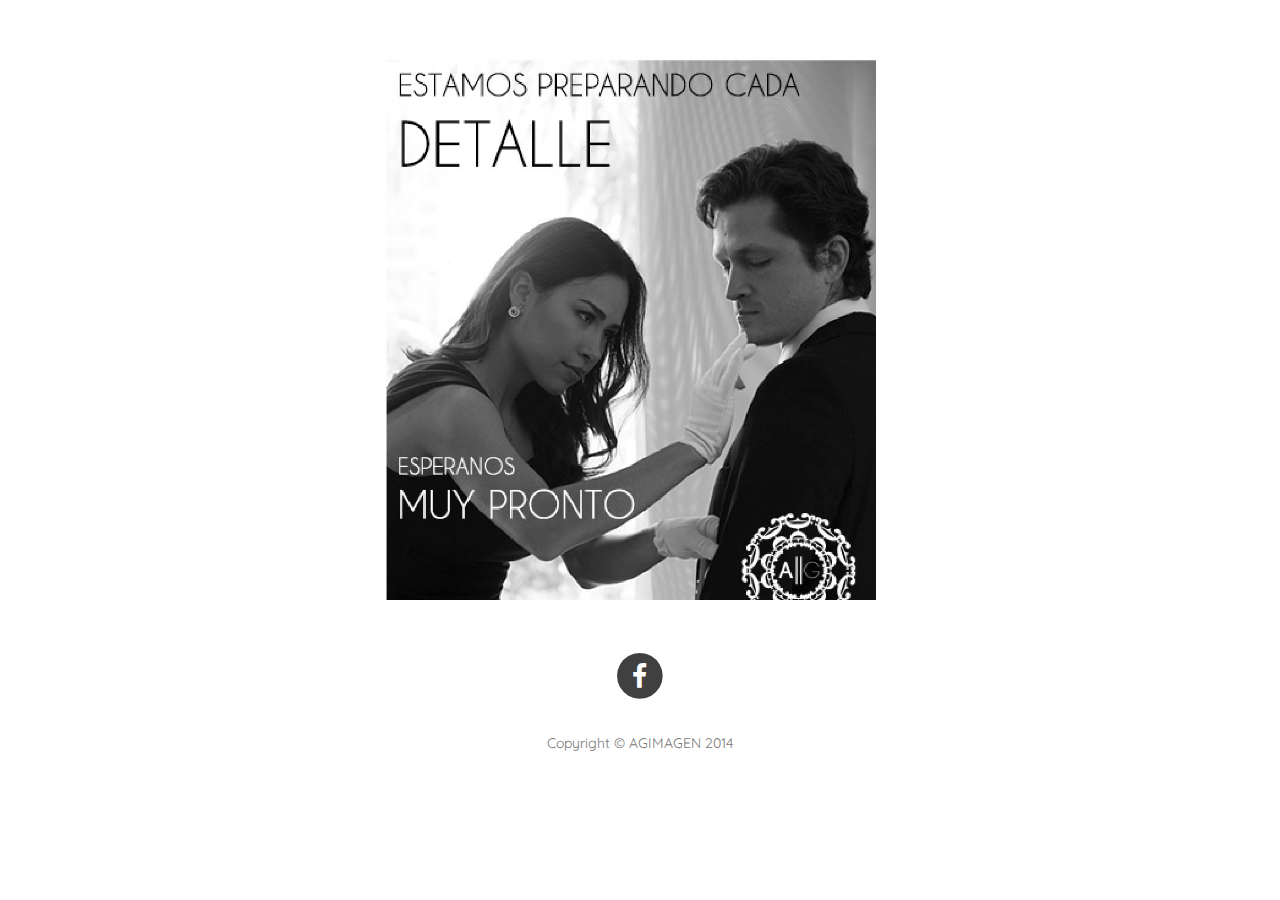
<file: AgImagen/startbootstrap-clean-blog-1.0.0/index.html>
<!DOCTYPE html>
<html lang="en">

<head>

    <meta charset="utf-8">
    <meta http-equiv="X-UA-Compatible" content="IE=edge">
    <meta name="viewport" content="width=device-width, initial-scale=1">
    <meta name="description" content="">
    <meta name="author" content="">
	<link rel="shortcut icon" href="img/favicon.ico" />
    <title>AGimagen - En construcción</title>

    <!-- Bootstrap Core CSS -->
    <link href="css/bootstrap.min.css" rel="stylesheet">

    <!-- Custom CSS -->
    <link href="css/clean-blog.min.css" rel="stylesheet">

    <!-- Custom Fonts -->
    <link href="http://maxcdn.bootstrapcdn.com/font-awesome/4.1.0/css/font-awesome.min.css" rel="stylesheet" type="text/css">
    <link href='http://fonts.googleapis.com/css?family=Lora:400,700,400italic,700italic' rel='stylesheet' type='text/css'>
    <link href='http://fonts.googleapis.com/css?family=Open+Sans:300italic,400italic,600italic,700italic,800italic,400,300,600,700,800' rel='stylesheet' type='text/css'>
<link href='http://fonts.googleapis.com/css?family=Quicksand' rel='stylesheet' type='text/css'>

    <!-- HTML5 Shim and Respond.js IE8 support of HTML5 elements and media queries -->
    <!-- WARNING: Respond.js doesn't work if you view the page via file:// -->
    <!--[if lt IE 9]>
        <script src="https://oss.maxcdn.com/libs/html5shiv/3.7.0/html5shiv.js"></script>
        <script src="https://oss.maxcdn.com/libs/respond.js/1.4.2/respond.min.js"></script>
    <![endif]-->

</head>

<body>

    <!-- Navigation -->
    <nav class="navbar navbar-default navbar-custom navbar-fixed-top">
        <div class="container-fluid">
            <!-- Brand and toggle get grouped for better mobile display -->
            <div class="navbar-header page-scroll">
                <button type="button" class="navbar-toggle" data-toggle="collapse" data-target="#bs-example-navbar-collapse-1">
                    <span class="sr-only">Toggle navigation</span>
                    <span class="icon-bar"></span>
                    <span class="icon-bar"></span>
                    <span class="icon-bar"></span>
                </button>
                <a class="navbar-brand" href="http://agimagen.com" style="font-size: 50px">AG</a>
				<a class="navbar-brand" href="http://agimagen.com" style="font-size: 50px">imagen</a>
            </div>
            <!-- /.navbar-collapse -->
        </div>
        <!-- /.container -->
    </nav>

    <!-- Page Header -->
    <!-- Set your background image for this header on the line below. -->
    <header class="intro-header" style="background-image: url('img/AgConstruct2.jpg')">
        <div class="container">
            <div class="row">
                <div class="col-lg-8 col-lg-offset-2 col-md-10 col-md-offset-1">
                    <div class="page-heading">
                    </div>
                </div>
            </div>
        </div>
    </header>
    <!-- Footer -->
    <footer>
        <div class="container">
            <div class="row">
                <div class="col-lg-8 col-lg-offset-2 col-md-10 col-md-offset-1">
                    <ul class="list-inline text-center">
                        <li>
                            <a href="https://www.facebook.com/agimagenpersonal">
                                <span class="fa-stack fa-lg">
                                    <i class="fa fa-circle fa-stack-2x"></i>
                                    <i class="fa fa-facebook fa-stack-1x fa-inverse"></i>
                                </span>
                            </a>
                        </li>
                    </ul>
                    <p class="copyright text-muted">Copyright &copy; AGIMAGEN 2014</p>
                </div>
            </div>
        </div>
    </footer>

    <!-- jQuery -->
    <script src="js/jquery.js"></script>

    <!-- Bootstrap Core JavaScript -->
    <script src="js/bootstrap.min.js"></script>

    <!-- Custom Theme JavaScript -->
    <script src="js/clean-blog.min.js"></script>

</body>

</html>
</file>
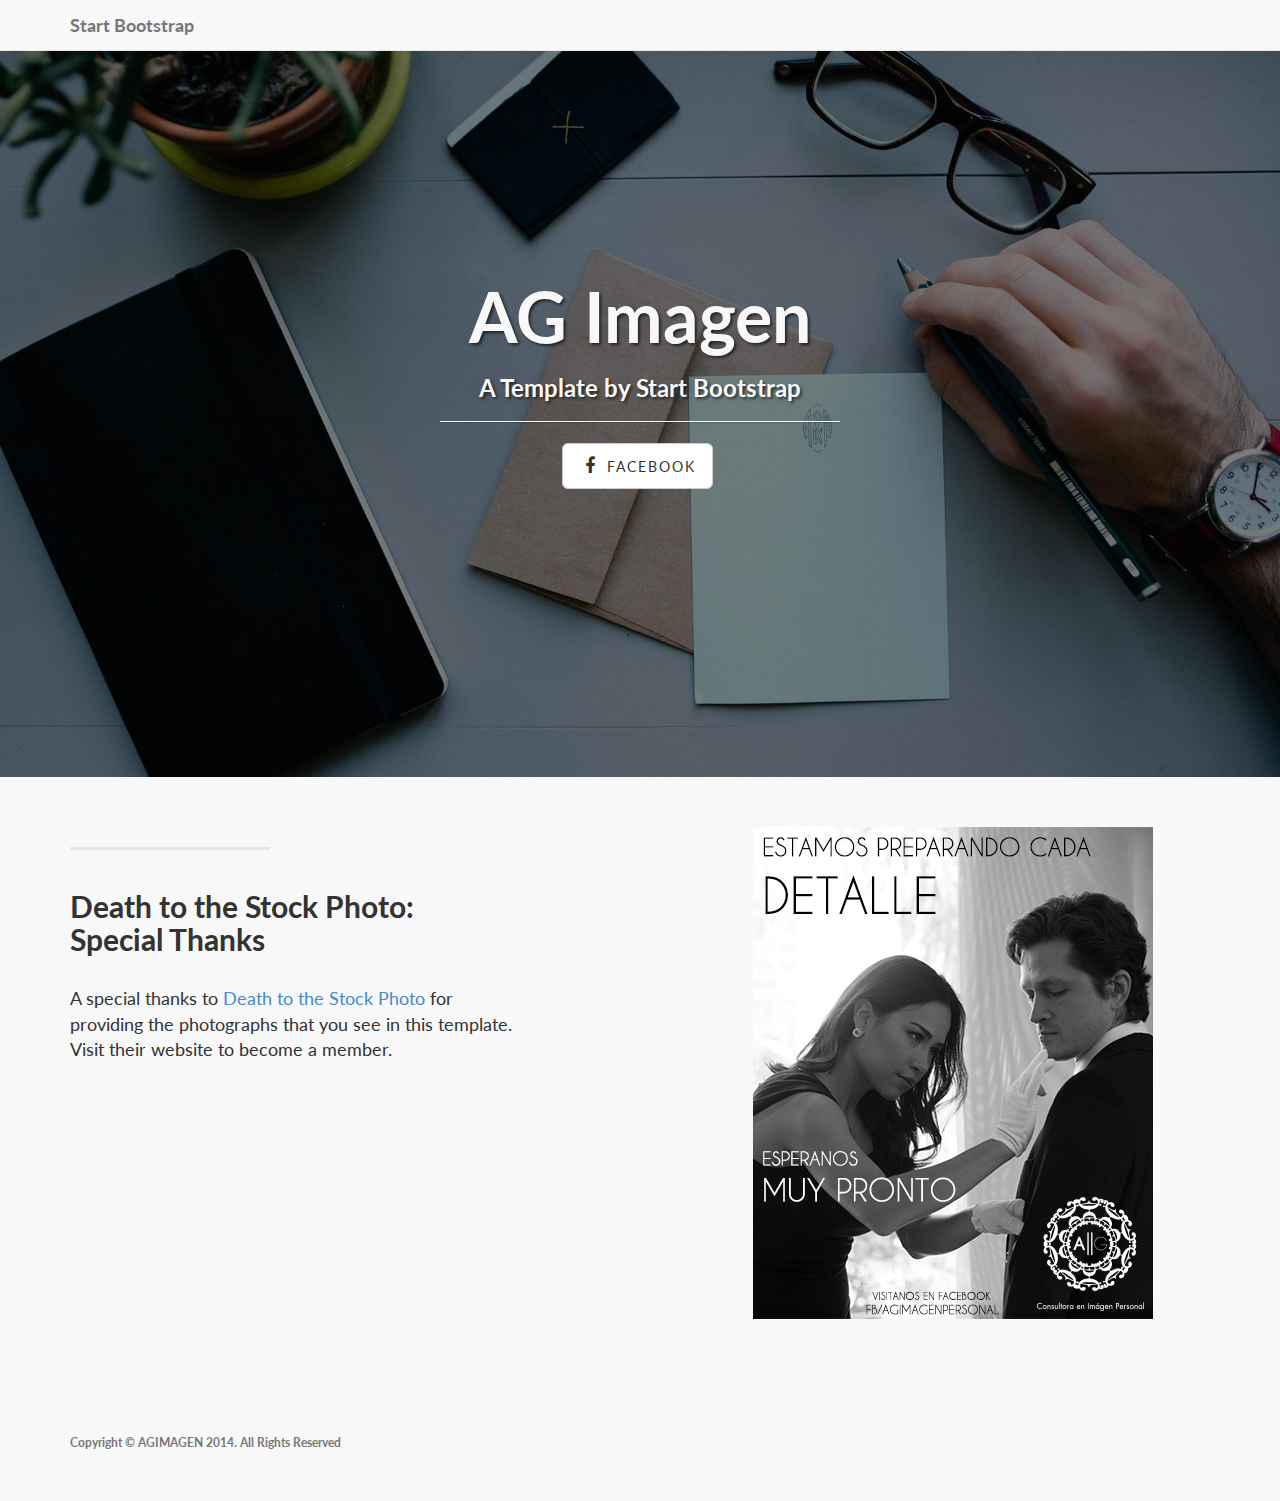
<file: AgImagen/startbootstrap-landing-page-1.0.1/index.html>
<!DOCTYPE html>
<html lang="en">

<head>

    <meta charset="utf-8">
    <meta http-equiv="X-UA-Compatible" content="IE=edge">
    <meta name="viewport" content="width=device-width, initial-scale=1">
    <meta name="description" content="">
    <meta name="author" content="">

    <title>AGimagen - Landing Page</title>

    <!-- Bootstrap Core CSS -->
    <link href="css/bootstrap.min.css" rel="stylesheet">

    <!-- Custom CSS -->
    <link href="css/landing-page.css" rel="stylesheet">

    <!-- Custom Fonts -->
    <link href="font-awesome-4.2.0/css/font-awesome.min.css" rel="stylesheet" type="text/css">
    <link href="http://fonts.googleapis.com/css?family=Lato:300,400,700,300italic,400italic,700italic" rel="stylesheet" type="text/css">

    <!-- HTML5 Shim and Respond.js IE8 support of HTML5 elements and media queries -->
    <!-- WARNING: Respond.js doesn't work if you view the page via file:// -->
    <!--[if lt IE 9]>
        <script src="https://oss.maxcdn.com/libs/html5shiv/3.7.0/html5shiv.js"></script>
        <script src="https://oss.maxcdn.com/libs/respond.js/1.4.2/respond.min.js"></script>
    <![endif]-->

</head>

<body>

    <!-- Navigation -->
    <nav class="navbar navbar-default navbar-fixed-top" role="navigation">
        <div class="container">
            <!-- Brand and toggle get grouped for better mobile display -->
            <div class="navbar-header">
                <button type="button" class="navbar-toggle" data-toggle="collapse" data-target="#bs-example-navbar-collapse-1">
                    <span class="sr-only">Toggle navigation</span>
                    <span class="icon-bar"></span>
                    <span class="icon-bar"></span>
                    <span class="icon-bar"></span>
                </button>
                <a class="navbar-brand" href="#">Start Bootstrap</a>
            </div>
            <!-- Collect the nav links, forms, and other content for toggling -->
            <div class="collapse navbar-collapse" id="bs-example-navbar-collapse-1">
                <ul class="nav navbar-nav navbar-right">
                    <li>
                        <a href="#"></a>
                    </li>
                </ul>
            </div>
            <!-- /.navbar-collapse -->
        </div>
        <!-- /.container -->
    </nav>

    <!-- Header -->
    <div class="intro-header">

        <div class="container">

            <div class="row">
                <div class="col-lg-12">
                    <div class="intro-message">
                        <h1>AG Imagen</h1>
                        <h3>A Template by Start Bootstrap</h3>
                        <hr class="intro-divider">
                        <ul class="list-inline intro-social-buttons">
                            <li>
                                <a href="https://twitter.com/SBootstrap" class="btn btn-default btn-lg"><i class="fa fa-facebook fa-fw"></i> <span class="network-name">Facebook</span></a>
                            </li>
                        </ul>
                    </div>
                </div>
            </div>

        </div>
        <!-- /.container -->

    </div>
    <!-- /.intro-header -->

    <!-- Page Content -->

    <div class="content-section-a">

        <div class="container">

            <div class="row">
                <div class="col-lg-5 col-sm-6">
                    <hr class="section-heading-spacer">
                    <div class="clearfix"></div>
                    <h2 class="section-heading">Death to the Stock Photo:<br>Special Thanks</h2>
                    <p class="lead">A special thanks to <a target="_blank" href="http://join.deathtothestockphoto.com/">Death to the Stock Photo</a> for providing the photographs that you see in this template. Visit their website to become a member.</p>
                </div>
                <div class="col-lg-5 col-lg-offset-2 col-sm-6">
                    <img class="img-responsive" src="img/soon.png" alt="">
                </div>
            </div>

        </div>
        <!-- /.container -->

    </div>
    <!-- /.content-section-a -->
<!--
    <div class="content-section-b">

        <div class="container">

            <div class="row">
                <div class="col-lg-5 col-lg-offset-1 col-sm-push-6  col-sm-6">
                    <hr class="section-heading-spacer">
                    <div class="clearfix"></div>
                    <h2 class="section-heading">3D Device Mockups<br>by PSDCovers</h2>
                    <p class="lead">Turn your 2D designs into high quality, 3D product shots in seconds using free Photoshop actions by <a target="_blank" href="http://www.psdcovers.com/">PSDCovers</a>! Visit their website to download some of their awesome, free photoshop actions!</p>
                </div>
                <div class="col-lg-5 col-sm-pull-6  col-sm-6">
                    <img class="img-responsive" src="img/dog.png" alt="">
                </div>
            </div>

        </div>
        <!-- /.container -->
<!--
    </div> 
    <!-- /.content-section-b -->
<!--

    <div class="content-section-a">

        <div class="container">

            <div class="row">
                <div class="col-lg-5 col-sm-6">
                    <hr class="section-heading-spacer">
                    <div class="clearfix"></div>
                    <h2 class="section-heading">Google Web Fonts and<br>Font Awesome Icons</h2>
                    <p class="lead">This template features the 'Lato' font, part of the <a target="_blank" href="http://www.google.com/fonts">Google Web Font library</a>, as well as <a target="_blank" href="http://fontawesome.io">icons from Font Awesome</a>.</p>
                </div>
                <div class="col-lg-5 col-lg-offset-2 col-sm-6">
                    <img class="img-responsive" src="img/phones.png" alt="">
                </div>
            </div>

        </div>
        <!-- /.container -->
<!--

    </div>
    <!-- /.content-section-a -->
<!--

    <div class="banner">

        <div class="container">

            <div class="row">
                <div class="col-lg-6">
                    <h2>Connect to Start Bootstrap:</h2>
                </div>
                <div class="col-lg-6">
                    <ul class="list-inline banner-social-buttons">
                        <li>
                            <a href="https://twitter.com/SBootstrap" class="btn btn-default btn-lg"><i class="fa fa-twitter fa-fw"></i> <span class="network-name">Twitter</span></a>
                        </li>
                        <li>
                            <a href="https://github.com/IronSummitMedia/startbootstrap" class="btn btn-default btn-lg"><i class="fa fa-github fa-fw"></i> <span class="network-name">Github</span></a>
                        </li>
                        <li>
                            <a href="#" class="btn btn-default btn-lg"><i class="fa fa-linkedin fa-fw"></i> <span class="network-name">Linkedin</span></a>
                        </li>
                    </ul>
                </div>
            </div>

        </div>
        <!-- /.container -->
<!--

    </div>
    <!-- /.banner -->
    <!-- Footer -->
    <footer>
        <div class="container">
            <div class="row">
                <div class="col-lg-12">
                    <!--<ul class="list-inline">
                        <li>
                            <a href="#home">Home</a>
                        </li>
                        <li class="footer-menu-divider">&sdot;</li>
                        <li>
                            <a href="#about">About</a>
                        </li>
                        <li class="footer-menu-divider">&sdot;</li>
                        <li>
                            <a href="#services">Services</a>
                        </li>
                        <li class="footer-menu-divider">&sdot;</li>
                        <li>
                            <a href="#contact">Contact</a>
                        </li>
                    </ul>-->
                    <p class="copyright text-muted small">Copyright &copy; AGIMAGEN 2014. All Rights Reserved</p>
                </div>
            </div>
        </div>
    </footer>

    <!-- jQuery -->
    <script src="js/jquery.js"></script>

    <!-- Bootstrap Core JavaScript -->
    <script src="js/bootstrap.min.js"></script>

</body>

</html>
</file>
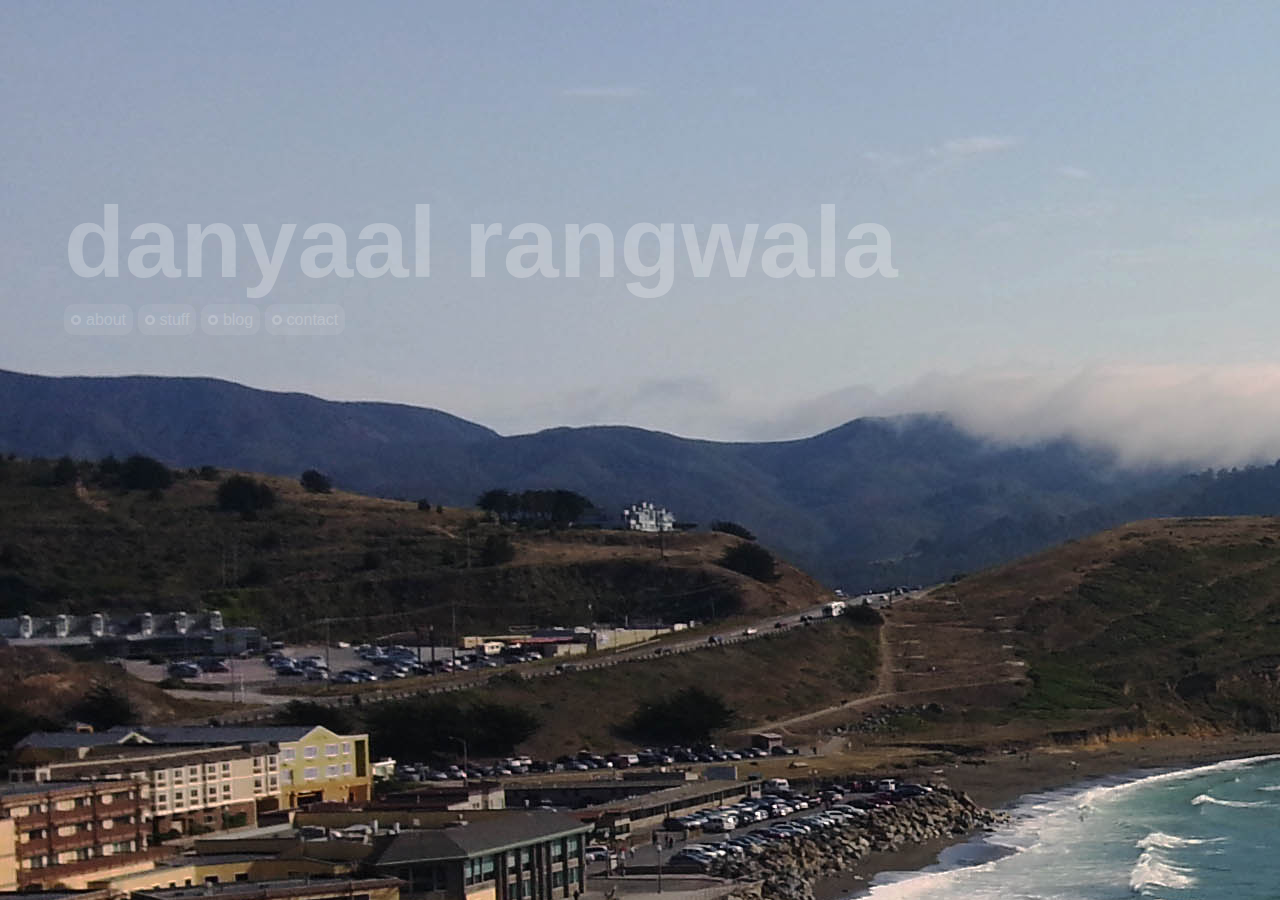
<file: Templates/danyaal-web-template-master/index.html>
<!--

            dddddddd                                                                                                  
            d::::::d                                                                                          lllllll 
            d::::::d                                                                                          l:::::l 
            d::::::d                                                                                          l:::::l 
            d:::::d                                                                                           l:::::l 
    ddddddddd:::::d   aaaaaaaaaaaaa  nnnn  nnnnnnnn yyyyyyy           yyyyyyyaaaaaaaaaaaaa    aaaaaaaaaaaaa    l::::l 
  dd::::::::::::::d   a::::::::::::a n:::nn::::::::nny:::::y         y:::::y a::::::::::::a   a::::::::::::a   l::::l 
 d::::::::::::::::d   aaaaaaaaa:::::an::::::::::::::nny:::::y       y:::::y  aaaaaaaaa:::::a  aaaaaaaaa:::::a  l::::l 
d:::::::ddddd:::::d            a::::ann:::::::::::::::ny:::::y     y:::::y            a::::a           a::::a  l::::l 
d::::::d    d:::::d     aaaaaaa:::::a  n:::::nnnn:::::n y:::::y   y:::::y      aaaaaaa:::::a    aaaaaaa:::::a  l::::l 
d:::::d     d:::::d   aa::::::::::::a  n::::n    n::::n  y:::::y y:::::y     aa::::::::::::a  aa::::::::::::a  l::::l 
d:::::d     d:::::d  a::::aaaa::::::a  n::::n    n::::n   y:::::y:::::y     a::::aaaa::::::a a::::aaaa::::::a  l::::l 
d:::::d     d:::::d a::::a    a:::::a  n::::n    n::::n    y:::::::::y     a::::a    a:::::aa::::a    a:::::a  l::::l 
d::::::ddddd::::::dda::::a    a:::::a  n::::n    n::::n     y:::::::y      a::::a    a:::::aa::::a    a:::::a l::::::l
 d:::::::::::::::::da:::::aaaa::::::a  n::::n    n::::n      y:::::y       a:::::aaaa::::::aa:::::aaaa::::::a l::::::l
  d:::::::::ddd::::d a::::::::::aa:::a n::::n    n::::n     y:::::y         a::::::::::aa:::aa::::::::::aa:::al::::::l
   ddddddddd   ddddd  aaaaaaaaaa  aaaa nnnnnn    nnnnnn    y:::::y           aaaaaaaaaa  aaaa aaaaaaaaaa  aaaallllllll
                                                          y:::::y                                                     
                                                         y:::::y                                                      
                                                        y:::::y                                                       
                                                       y:::::y                                                        
                                                      yyyyyyy                                                         
                                                                                                                      
                                                                                                                      
 -->

<!DOCTYPE html>
<html lang="en">
	<head>
		<meta charset="utf-8" />
		<title>danyaal rangwala</title>
		<meta name="description" content="danyaal rangwala. danyaal rangwala. danyaal rangwala. danyaal rangwala. danyaal rangwala. danyaal rangwala. danyaal rangwala. danyaal rangwala. danyaal rangwala. danyaal rangwala. danyaal rangwala. danyaal rangwala. danyaal rangwala. danyaal rangwala. danyaal rangwala. danyaal rangwala. danyaal rangwala." />

		<!-- Shortcut Icon -->
        <link rel="shortcut icon" type="text/css" href="http://www.thedanyaal.com/img/danyaal.png" />

		<!--[if lt IE 9]>
		<script src="http://html5shim.googlecode.com/svn/trunk/html5.js"></script> 
		<![endif]-->

		<!-- Facebook Properties -->
        <meta property="og:image" content="http://thedanyaal.com/img/danyaal.png"/>
        <meta property="og:title" content="Danyaal Rangwala"/>
        <meta property="og:url" content="http://www.thedanyaal.com"/>
        <meta property="og:site_name" content="Danyaal Rangwala"/>
        <meta name="og:description" content="danyaal rangwala. danyaal rangwala. danyaal rangwala. danyaal rangwala. danyaal rangwala. danyaal rangwala. danyaal rangwala. danyaal rangwala. danyaal rangwala. danyaal rangwala. danyaal rangwala. danyaal rangwala. danyaal rangwala. danyaal rangwala. danyaal rangwala. danyaal rangwala. danyaal rangwala. " />
        <meta property="og:type" content="website"/>

        <!-- JAVASCRIPT FILES -->
        <script src="js/jquery.js" type="text/javascript"></script>
        <script src="js/site.js" type="text/javascript"></script>

        <!-- CSS FILES -->
        <link href="css/reset.css" rel="stylesheet" />
		<link href="css/style.css" rel="stylesheet" />

		<!-- OTHER -->
		<!-- FANCYBOX -->
		<link rel="stylesheet" type="text/css" href="js/fancybox/jquery.fancybox.css">
        <script src="js/fancybox/jquery.fancybox.js" type="text/javascript"></script>
	</head>

	<body>
		<h1 id="name">danyaal rangwala</h1>
		<ul class="tags">
			<!-- BACK -->
			<li id="back"><img src="img/circle.png"/>back</li>

			<!-- ABOUT -->
			<li class="main" id="about"><img src="img/circle.png"/>about</li>

			<!-- PROJECT -->
			<li class="main" id="project"><img src="img/circle.png"/>stuff</li>

			<!-- BLOG -->
			<a class="main" href="http://www.thedanyaal.com/blog">
				<li><img src="img/circle.png"/>blog</li>
			</a>

			<!-- CONTACT -->
			<li class="main" id="contact"><img src="img/circle.png"/>contact</li>
				
			<!-- CONTACT ELEMENTS -->
			<span class="sub-element" id="contact-element">
				<a href="mailto:danyaal@rangwa.la?subject=Hi Danyaal!">
					<li id="email"><img src="img/circle.png"/>email</li>
				</a>
				<a href="http://www.thedanyaal.com/phone.html">
					<li id="phone"><img src="img/circle.png"/>phone</li>
				</a>
				<a href="https://twitter.com/thedanyaal">
					<li id="twitter"><img src="img/circle.png"/>twitter</li>
				</a>
				<a href="http://www.linkedin.com/in/danyaal">
					<li id="linkedin"><img src="img/circle.png"/>linkedin</li>
				</a>
				<a href="https://github.com/thedanyaal">
					<li id="github"><img src="img/circle.png"/>github</li>
				</a>
			</span>
		</ul>

		<!-- ABOUT ELEMENT -->
		<div class="sub-element" id="about-element">
			Hi, I'm [the] Danyaal Rangwala! I'm a hacker, hustler, and junior at the University of Michigan (<span id="goblue">go blue</span>). I like to do everything from web and print design all the way to backend programming. Feel free to email, call, or hunt me down through social media because I would love to talk to you. :)
			<br><br>
			<ul>
				Some of my life goals are to:
				<li>Save the world.</li>
				<li>Live on a <a href="Hemisphere_Catamaran.pdf" target="_blank">boat</a> (houses are overrated).</li>
				<li style="list-style: none; margin-left: 2px;">&#10004; Reach the front page of Reddit.</li>
				<li>Get a golden retriever.</li>
				<li>Host my own talk show.</li>
				<li style="list-style: none; margin-left: 2px;">&#10004; Launch my rap career with first hit single.</li>
				<li>Survive the impending zombie apocalypse.</li>
			</ul>
			<br><br>
			I am currently jobless, but very <a href="resume.pdf">qualified</a> to work for you.
		</div>

		<!-- PROJECT ELEMENTS -->
		<div class="sub-element" id="project-element">
			Some of the stuff I have worked on:
			<ul>
				<li><a href="https://massdrop.com" target="_blank">Massdrop</a> - Intern developer over the summer.</li>
				<li><a href="https://csg.umich.edu/umspeaks/" target="_blank">Michigan Speaks</a> - Let student voices be heard.</li>
				<li><a href="https://github.com/thedanyaal/GroupBeats/blob/master/README.md" target="_blank">GroupBeats</a> - Hackathon winning idea.</li>
				<li><a class="fancybox" href="http://thedanyaal.com/img/consider_combine.jpg">Consider</a> - Cover designer for school magazine.</li>
				<li><a href="http://cyaal.com" target="_blank">Cyaal</a> - Freelance web design and development.</li>
				<li><a class="fancybox" href="http://thedanyaal.com/img/centricycle.png">CentriCycle</a> - Rebranding a student organization.</li>
				<li><a href="http://1000pitches.com" target="_blank">1000 Pitches</a> - Leader of the largest pitch competition in the world.</li>
				<li><a href="http://rnisummit.org/" target="_blank">RNI Summit</a> - First website ever built professionally.</li>
			</ul>
			<br><br>
			Other stuff:
			<ul>
				<li><a href="http://thedanyaal.com/blog" target="_blank">Blog</a></li>
				<!-- <li><a href="http://thedanyaal.com/library/poetry/haiku.txt" target="_blank">Haiku</a></li> -->
				<li><a href="http://thedanyaal.com/hurry" target="_blank">Hurry</a></li>
				<li><a href="http://thedanyaal.com/library" target="_blank">Library</a></li>
				<li><a href="http://shittylogos.tumblr.com" target="_blank">Slightly Shittier Versions of Actual Logos</a></li>
				<li><a href="http://thedanyaal.com/yawn" target="_blank">Sleepy</a></li>
				<li><a href="http://thedanyaal.com/asdf" target="_blank">asdfghjkl</a></li>
			</ul>
		</div>
	</body>
</html>

<!-- For fun: -->
<!-- /1kproblems -->
<!-- /Arduino_Life -->
<!-- /blog -->
<!-- cyaal.com -->
<!-- /frankenvegetable -->
<!-- /haiku.txt -->
<!-- /history -->
<!-- /hurry -->
<!-- shittylogos.tumblr.com -->
<!-- /test -->
<!-- /valentine -->
<!-- /yawn -->
<!-- /asdf -->
</file>
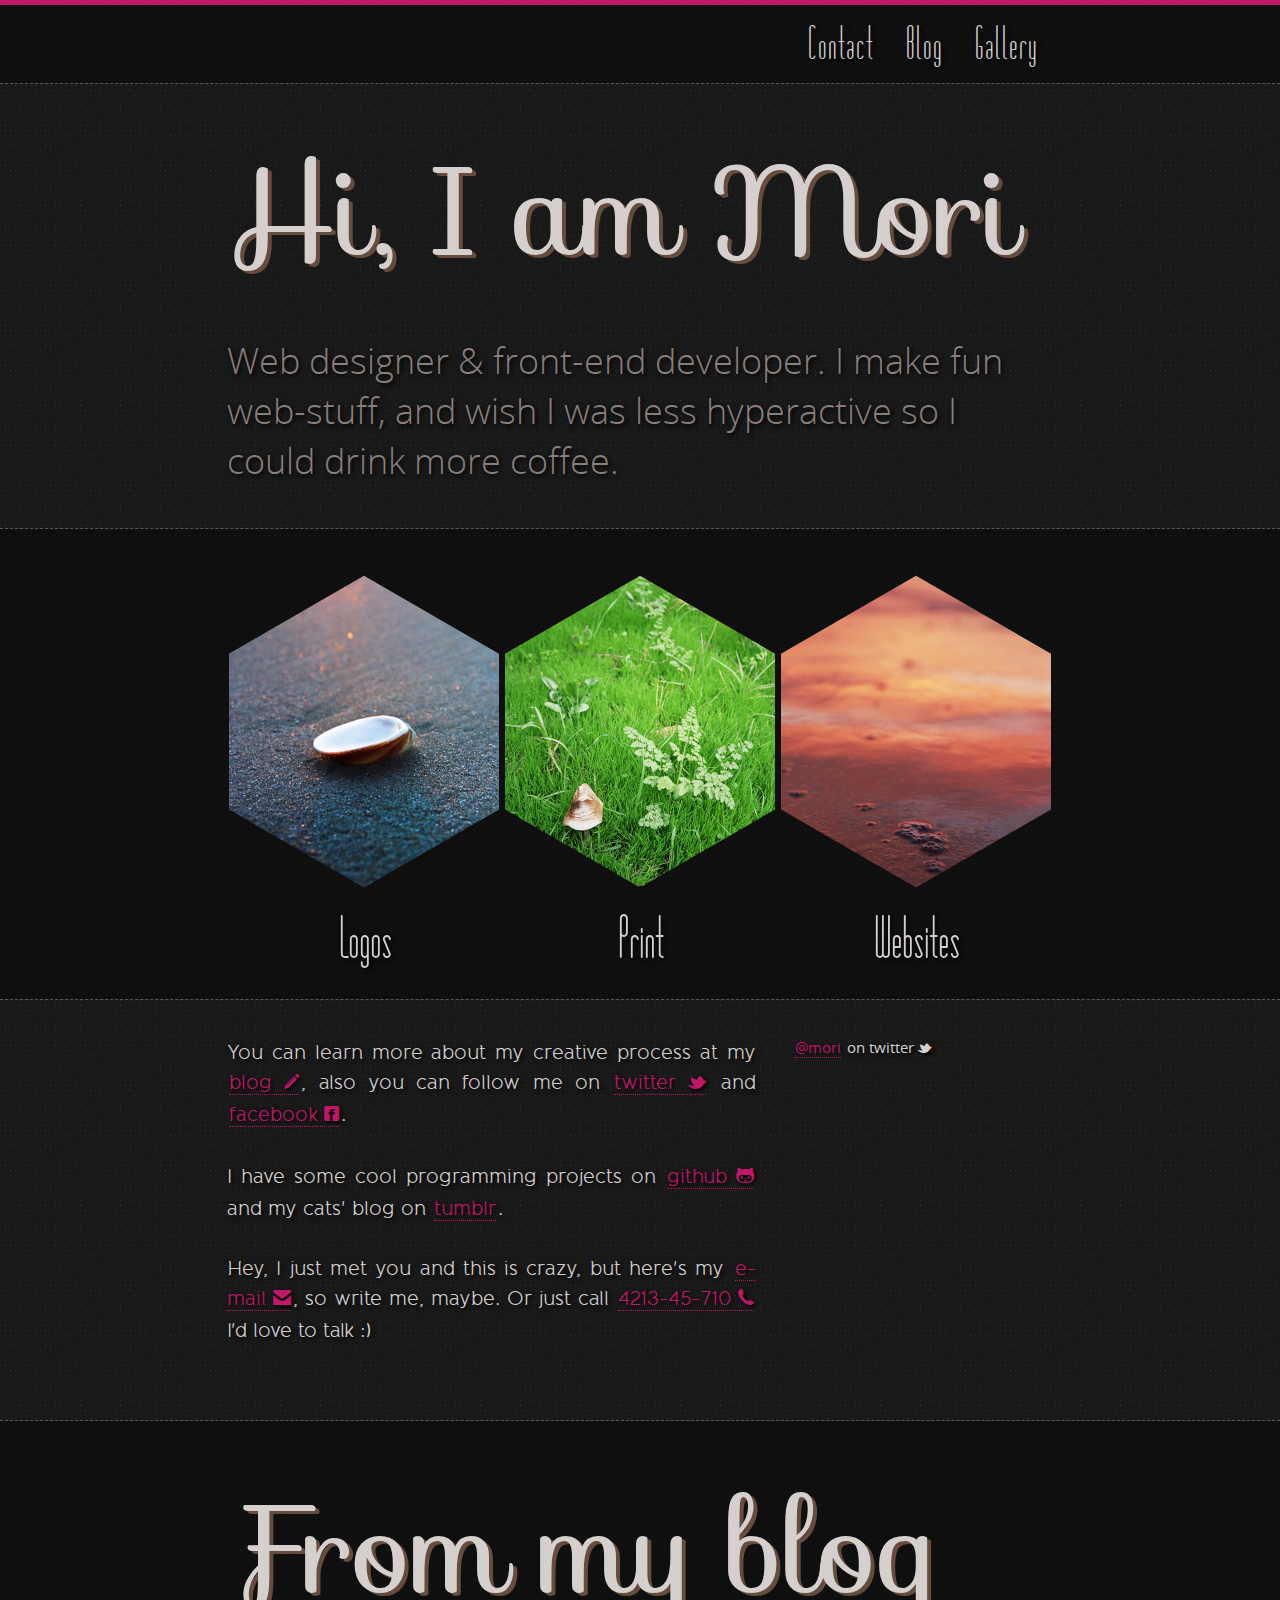
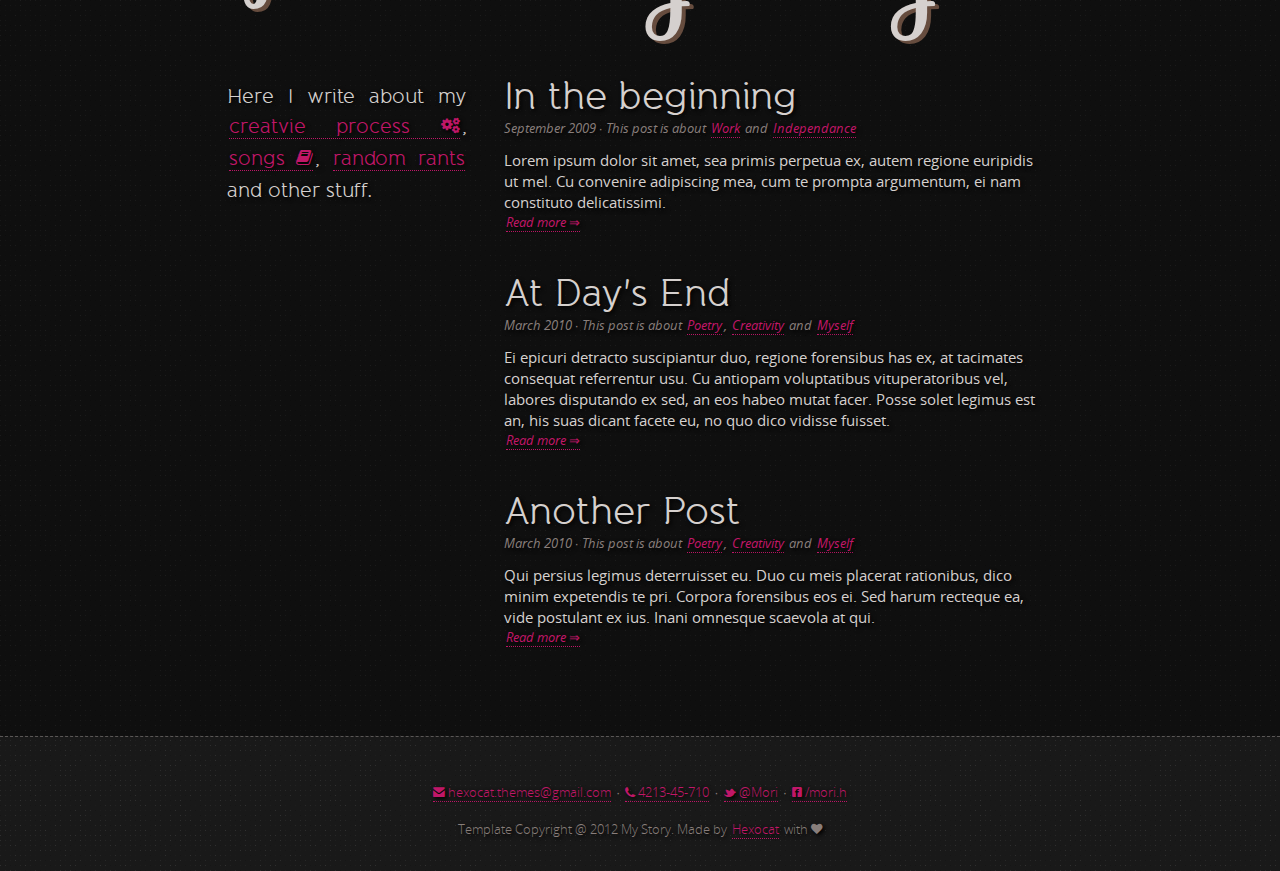
<file: Templates/Mori-Dark-master/index.html>
<!DOCTYPE html>
<!--[if lt IE 7]>      <html class="no-js lt-ie9 lt-ie8 lt-ie7"> <![endif]-->
<!--[if IE 7]>         <html class="no-js lt-ie9 lt-ie8"> <![endif]-->
<!--[if IE 8]>         <html class="no-js lt-ie9"> <![endif]-->
<!--[if gt IE 8]><!--> <html class="no-js"> <!--<![endif]-->
	<head>
		<meta charset="utf-8">
		<title>My Story | Mori</title>
		<meta name="description" content="">
		<meta name="author" content="Ilya-Dorman" />
		<meta name="viewport" content="width=device-width, initial-scale=1.0">

		<!-- Place favicon.ico and apple-touch-icon.png in the root directory -->

		<link rel="stylesheet" href="css/normalize.css">
		<link rel="stylesheet" href="css/font-face.css">
		<link rel="stylesheet" href="css/color-schemes/dark/hot-pink.css">
		<link rel="stylesheet" href="css/typography.css">
		<link rel="stylesheet" href="css/font-awesome.css">
		<link rel="stylesheet" href="css/main.css">

		<script>
			document.cookie='resolution='+Math.max(screen.width,screen.height)+("devicePixelRatio" in window ? ","+devicePixelRatio : ",1")+'; path=/';
		</script><!-- Responsive images -->
	</head>
	<body>
		<!--[if lt IE 7]>
			<p class="chromeframe">You are using an outdated browser. <a href="http://browsehappy.com/">Upgrade your browser today</a> or <a href="http://www.google.com/chromeframe/?redirect=true">install Google Chrome Frame</a> to better experience this site.</p>
		<![endif]-->

		<!-- Add your site or application content here -->
		<nav>
			<div class="top-ribbon"></div>
			<ul class="nav-font clearfix">
				<li>Gallery</li>
				<li>Blog</li>
				<li>Contact</li>
			</ul>
		</nav>
		<div class="sparator"></div>

		<header class="site-header">
			<h1 class="title title-font">Hi, I am Mori</h1>
			<p class="tagline tagline-font">
				Web designer &amp; front-end developer. I make fun web-stuff, and wish I was less hyperactive so I could drink more coffee.
			</p>
		</header>

		<div class="sparator"></div>
		<section class="works-hex">

			<a href="gallery-hex.html" class="category category-1">
				<div class="wrapper"><!--A helper to keep the hexagon's aspect ratio-->
					<div class="hexagon">
						<div class="hexagon-in1">
							<div class="hexagon-in2">
								<img class="thumbnail" src="img/01.jpg" alt="thumbnail">
							</div><!--hexagon-in2-->
						</div><!--hexagon-in1-->
					</div><!--hexagon-->
				</div><!--wrapper-->
				<div class="category-name"><h2 class="works-font">Logos</h2></div>
			</a><!--category-1-->

			<a href="gallery-hex.html"  class="category category-2">
				<div class="wrapper">
					<div class="hexagon">
						<div class="hexagon-in1">
							<div class="hexagon-in2">
								<img class="thumbnail" src="img/02.jpg" alt="thumbnail">
							</div><!--hexagon-in2-->
						</div><!--hexagon-in1-->
					</div><!--hexagon-->
				</div><!--wrapper-->
				<div class="category-name"><h2 class="works-font">Print</h2></div>
			</a><!--category-2-->

			<a href="gallery-hex.html"  class="category category-3">
				<div class="wrapper">
					<div class="hexagon">
						<div class="hexagon-in1">
							<div class="hexagon-in2">
								<img class="thumbnail" src="img/03.jpg" alt="thumbnail">
							</div><!--hexagon-in2-->
						</div><!--hexagon-in1-->
					</div><!--hexagon-->
				</div><!--wrapper-->
				<div class="category-name"><h2 class="works-font">Websites</h2></div>
			</a><!--category-3-->

		</section><!--works-->
		<div class="sparator"></div>

		<section class="about-me">
			<article class="about about-font">
				<p>You can learn more about my creative process at my <a href="#from-my-blog">blog <i class="icon-pencil"></i></a>, also you can follow me on <a href="http://www.twitter.com">twitter <i class="icon-twitter"></i></a> and <a href="http://www.facebook.com">facebook <i class="icon-facebook-sign"></i></a>.</p>
				<p>I have some cool programming projects on <a href="http://www.github.com">github <i class="icon-github"></i></a> and my cats' blog on <a href="http://www.tumblr.com">tumblr</a>.</p>
				<p>Hey, I just met you and this is crazy, but here's my <a href="mailto:hexocat-themes@gmail.com">e-mail <i class="icon-envelope-alt"></i></a>, so write me, maybe. Or just call <a href="tel:4213-45-710">4213-45-710 <i class="icon-phone"></i></a> I'd love to talk :)</p>
			</article><!--text-->
			<article class="twitter-stream">
				<header><p><a href="">@mori</a> on twitter <i class="icon-twitter"></i></p></header>
				<div class="tweets meta-info-font"></div>
			</article><!--twitter-stream-->
		</section><!--about-me-->

		<div class="sparator"></div>

		<div class="blog-excerpts-wrapper">
			<section id="from-my-blog" class="from-my-blog">
				<h2 class="title-font">From my blog</h2>

				<aside class="sidebar">
					<div class="blog-description about-font">
						<p>Here I write about my <a href="categories.html">creatvie process <i class="icon-cogs"></i></a>, <a href="categories.html">songs <i class="icon-book"></i></a>, <a href="categories.html">random rants</a> and other stuff.</p>
					</div>
				</aside>

				<div class="blog-excerpts">
					<article class="post-excerpt">
						<header>
							<h2 class="entry-title-font"><a href="post.html">In the beginning</a></h2>
							<p class="meta-info-font"><time datetime="2009-09-04T16:31:24+02:00">September 2009</time> &middot; This post is about <a href="categories.html">Work</a> and <a href="categories.html">Independance</a></p>
						</header>

						<div class="content">
							<p>Lorem ipsum dolor sit amet, sea primis perpetua ex, autem regione euripidis ut mel. Cu convenire adipiscing mea, cum te prompta argumentum, ei nam constituto delicatissimi.</p>
						</div><!--entry-->

						<footer>
							<p class="meta-info-font"><a href="post.html">Read more &rArr;</a></p>
						</footer>
					</article>

					<article class="post-excerpt">
						<header>
							<h2 class="entry-title-font"><a href="post.html">At Day's End</a></h2>
							<p class="meta-info-font"><time datetime="2010-03-04T16:31:24+02:00">March 2010</time> &middot; This post is about <a href="categories.html">Poetry</a>, <a href="categories.html">Creativity</a> and <a href="categories.html">Myself</a></p>
						</header>

						<div class="content">
							<p>Ei epicuri detracto suscipiantur duo, regione forensibus has ex, at tacimates consequat referrentur usu. Cu antiopam voluptatibus vituperatoribus vel, labores disputando ex sed, an eos habeo mutat facer. Posse solet legimus est an, his suas dicant facete eu, no quo dico vidisse fuisset.</p>
						</div><!--entry-->

						<footer>
							<p class="meta-info-font"><a href="post.html">Read more &rArr;</a></p>
						</footer>
					</article>

					<article class="post-excerpt">
						<header>
							<h2 class="entry-title-font"><a href="post.html">Another Post</a></h2>
							<p class="meta-info-font"><time datetime="2010-03-04T16:31:24+02:00">March 2010</time> &middot; This post is about <a href="categories.html">Poetry</a>, <a href="categories.html">Creativity</a> and <a href="categories.html">Myself</a></p>
						</header>

						<div class="content">
							<p>Qui persius legimus deterruisset eu. Duo cu meis placerat rationibus, dico minim expetendis te pri. Corpora forensibus eos ei. Sed harum recteque ea, vide postulant ex ius. Inani omnesque scaevola at qui.</p>
						</div><!--entry-->

						<footer>
							<p class="meta-info-font"><a href="post.html">Read more &rArr;</a></p>
						</footer>
					</article>

				</div><!--blog-excerpt-->
			</section><!--from-my-blog-->
		</div><!--blog-excerpts-wrapper-->

		<footer class="site-footer site-footer-font">
			<div class="sparator"></div>
			<div class="contact">
				<a href="mailto:hexocat.themes@gmail.com"><i class="icon-envelope-alt"></i> hexocat.themes@gmail.com</a> &middot;
				<a href="tel:4213-45-710"><i class="icon-phone"></i> 4213-45-710</a> &middot;
				<a href="http://www.twitter.com"><i class="icon-twitter"></i> @Mori</a> &middot;
				<a href="http://www.facebook.com"><i class="icon-facebook-sign"></i> /mori.h</a>
			</div>
			<div class="copyright">Template Copyright &#64; 2012 My Story. Made by <a href="#">Hexocat</a> with <i class="icon-heart"></i></div>
		</footer>

		<script src="//ajax.googleapis.com/ajax/libs/jquery/1.8.0/jquery.min.js"></script>
		<script>window.jQuery || document.write('<script src="js/jquery-1.8.0.min.js"><\/script>')</script>
		<script src="js/plugins.js"></script>
		<script src="js/main.js"></script>

		<!-- Google Analytics: change UA-XXXXX-X to be your site's ID. -->
		<script>
			var _gaq=[['_setAccount','UA-XXXXX-X'],['_trackPageview']];
			(function(d,t){var g=d.createElement(t),s=d.getElementsByTagName(t)[0];
			g.src=('https:'==location.protocol?'//ssl':'//www')+'.google-analytics.com/ga.js';
			s.parentNode.insertBefore(g,s)}(document,'script'));
		</script>
	</body>
</html>
</file>
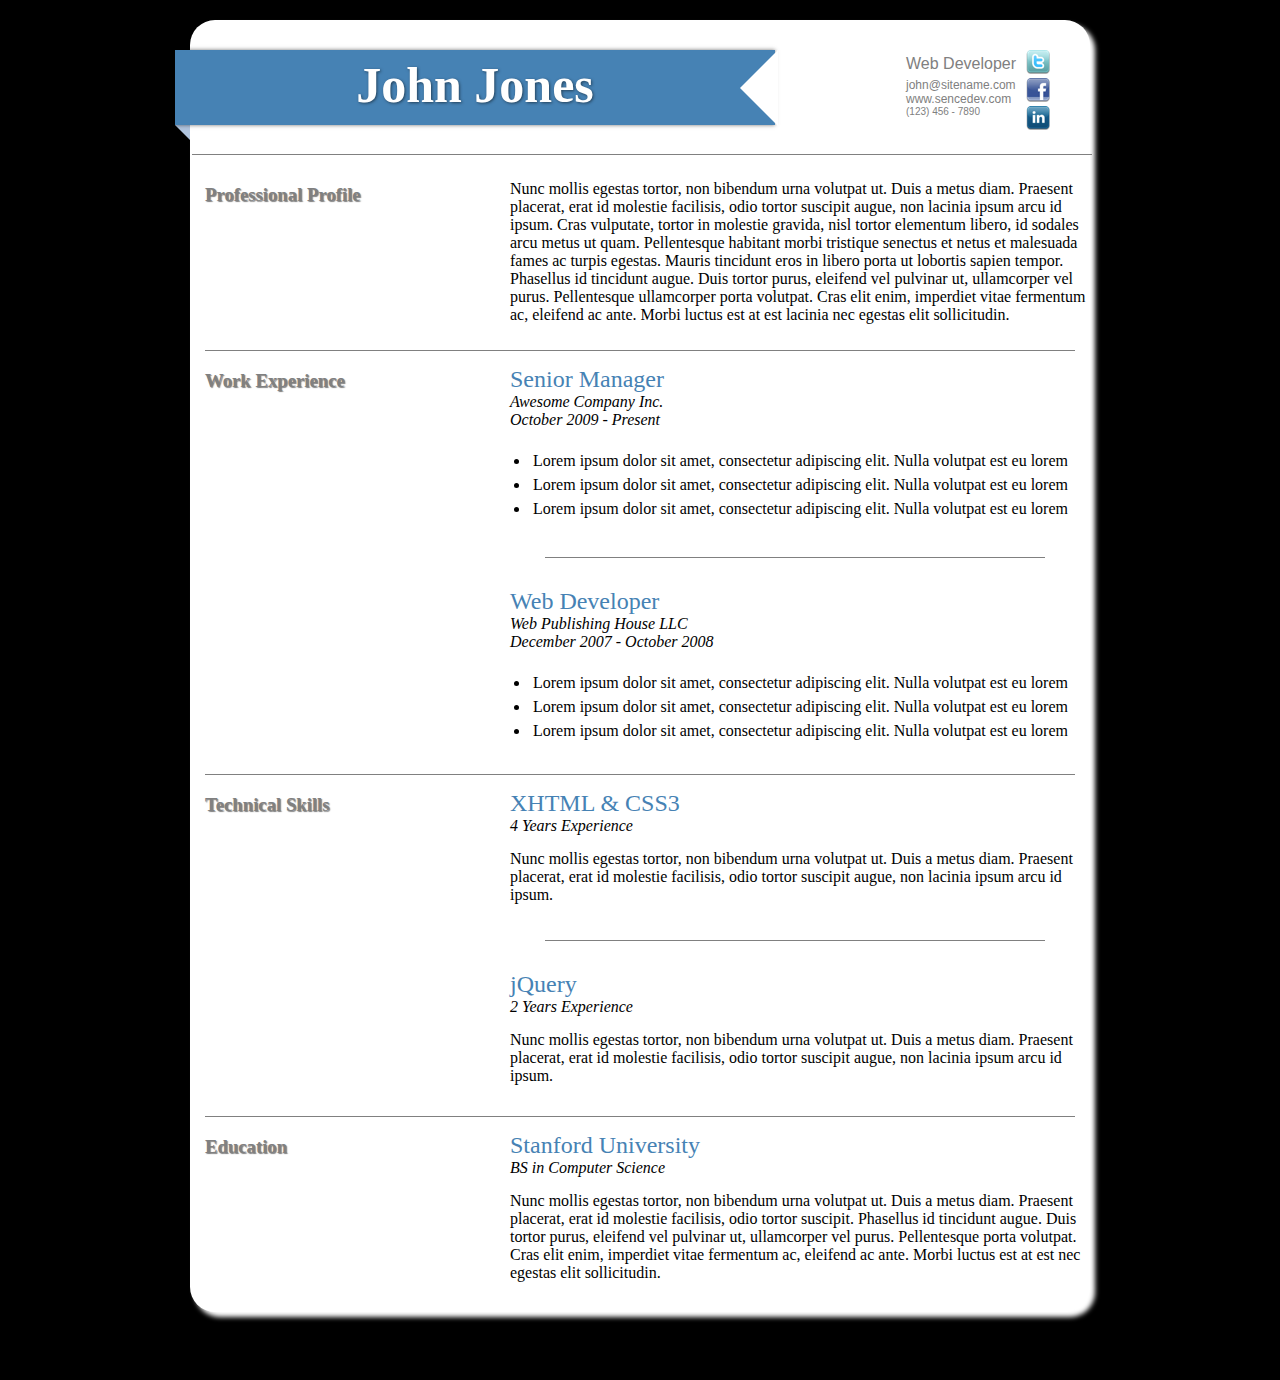
<file: Templates/Online_Resume_Template-master/index.html>
<!DOCTYPE html PUBLIC "-//W3C//DTD XHTML 1.0 Strict//EN"
    "http://www.w3.org/TR/xhtml1/DTD/xhtml1-strict.dtd">
<html xmlns="http://www.w3.org/1999/xhtml">
	<head>
		<title>John Jones' Resume</title>
		<link rel="stylesheet" href="resume.css" type="text/css"/>
	</head>
	<body>
	<div id="maincontent">
		<div class="bannerhead">
			<div>John Jones</div>
		</div>
		<div class="triangle"></div>
		<div class="triangleright"></div>
		<div class="socialmedia">
			<ul>
				<li><a href="http://twitter.com/#!/MattSencenbaugh"><img  alt="twitter link" src="images/twitter.png"/></a></li>
				<li><a href="http://www.facebook.com/matt.sencenbaugh"><img alt="facebook link" src="images/facebook.png"/></a></li>
				<li><a href="http://www.linkedin.com/profile/view?id=72484166"><img alt="linkedin link" src="images/linkedin.png"/></a></li>
			</ul>
		</div>
		<div class="infobox">
			<ul>
				<li><div class="bigli">Web Developer</div></li>
				<li><a href="mailto:matt@site.com">john@sitename.com</a></li>
				<li><a href="www.sencedev.com">www.sencedev.com</a></li>
				<li>(123) 456 - 7890</li>
			</ul>
		</div>
		<div class="clearboth"></div>
		<div class="seperator"></div>
		<div class="resumesection">
			<div class="leftsection">
				<h3>Professional Profile</h3>
			</div>
			<div class="rightsection">
				Nunc mollis egestas tortor, non bibendum urna volutpat ut. Duis a metus diam. Praesent placerat, erat id molestie facilisis, odio tortor suscipit augue, non lacinia ipsum arcu id ipsum. Cras vulputate, tortor in molestie gravida, nisl tortor elementum libero, id sodales arcu metus ut quam. Pellentesque habitant morbi tristique senectus et netus et malesuada fames ac turpis egestas. Mauris tincidunt eros in libero porta ut lobortis sapien tempor. Phasellus id tincidunt augue. Duis tortor purus, eleifend vel pulvinar ut, ullamcorper vel purus. Pellentesque ullamcorper porta volutpat. Cras elit enim, imperdiet vitae fermentum ac, eleifend ac ante. Morbi luctus est at est lacinia nec egestas elit sollicitudin.
			</div>
		</div>
		<div class="partialspacer"></div>
			<div class="leftsection">
				<h3>Work Experience</h3>
			</div>
			<div class="rightsection">
				<div class="sectiontitle">
					Senior Manager
				</div>
				<div class="clearboth"></div>
				<div class="subtitle">
					Awesome Company Inc.
				</div>
				<div class="clearboth"></div>
				<div class="time">
					October 2009 - Present
				</div>
				<div class="clearboth"></div>
				<div class="content">
					<ul>
						<li>Lorem ipsum dolor sit amet, consectetur adipiscing elit. Nulla volutpat est eu lorem</li>
						<li>Lorem ipsum dolor sit amet, consectetur adipiscing elit. Nulla volutpat est eu lorem</li>
						<li>Lorem ipsum dolor sit amet, consectetur adipiscing elit. Nulla volutpat est eu lorem</li>
					</ul>
				</div>
				<div class="clearboth"></div>
				<div class="halfdivider"></div>
				<div class="clearboth"></div>
				<div class="sectiontitle">
					Web Developer
				</div>
				<div class="clearboth"></div>
				<div class="subtitle">
					Web Publishing House LLC
				</div>
				<div class="clearboth"></div>
				<div class="time">
					December 2007 - October 2008
				</div>
				<div class="clearboth"></div>
				<div class="content">
					<ul>
						<li>Lorem ipsum dolor sit amet, consectetur adipiscing elit. Nulla volutpat est eu lorem</li>
						<li>Lorem ipsum dolor sit amet, consectetur adipiscing elit. Nulla volutpat est eu lorem</li>
						<li>Lorem ipsum dolor sit amet, consectetur adipiscing elit. Nulla volutpat est eu lorem</li>
					</ul>
				</div>
			</div>
		<div class="partialspacer"></div>
			<div class="leftsection">
				<h3>Technical Skills</h3>
			</div>
			<div class="rightsection">
				<div class="sectiontitle">
					XHTML &amp; CSS3
				</div>
				<div class="clearboth"></div>
				<div class="time">
					4 Years Experience
				</div>
				<div class="clearboth"></div>
				<div class="content">
					Nunc mollis egestas tortor, non bibendum urna volutpat ut. Duis a metus diam. Praesent placerat, erat id molestie facilisis, odio tortor suscipit augue, non lacinia ipsum arcu id ipsum.
				</div>			
				<div class="clearboth"></div>
				<div class="halfdivider"></div>
				<div class="clearboth"></div>
				<div class="sectiontitle">
					jQuery
				</div>
				<div class="clearboth"></div>
				<div class="time">
					2 Years Experience
				</div>
				<div class="clearboth"></div>
				<div class="content">
					Nunc mollis egestas tortor, non bibendum urna volutpat ut. Duis a metus diam. Praesent placerat, erat id molestie facilisis, odio tortor suscipit augue, non lacinia ipsum arcu id ipsum.
				</div>			
			</div>
		<div class="partialspacer"></div>
		<div class="leftsection">
				<h3>Education</h3>
			</div>
			<div class="rightsection">
				<div class="sectiontitle">
					Stanford University
				</div>
				<div class="clearboth"></div>
				<div class="subtitle">
					BS in Computer Science
				</div>
				<div class="clearboth"></div>
				<div class="clearboth"></div>
				<div class="content">
					Nunc mollis egestas tortor, non bibendum urna volutpat ut. Duis a metus diam. Praesent placerat, erat id molestie facilisis, odio tortor suscipit.  Phasellus id tincidunt augue. Duis tortor purus, eleifend vel pulvinar ut, ullamcorper vel purus. Pellentesque porta volutpat. Cras elit enim, imperdiet vitae fermentum ac, eleifend ac ante. Morbi luctus est at est nec egestas elit sollicitudin.
				</div>
				<div class="clearboth"></div>			</div>
	</div>
	<div class="padder">&nbsp;</div>
	</body>
</html>
</file>
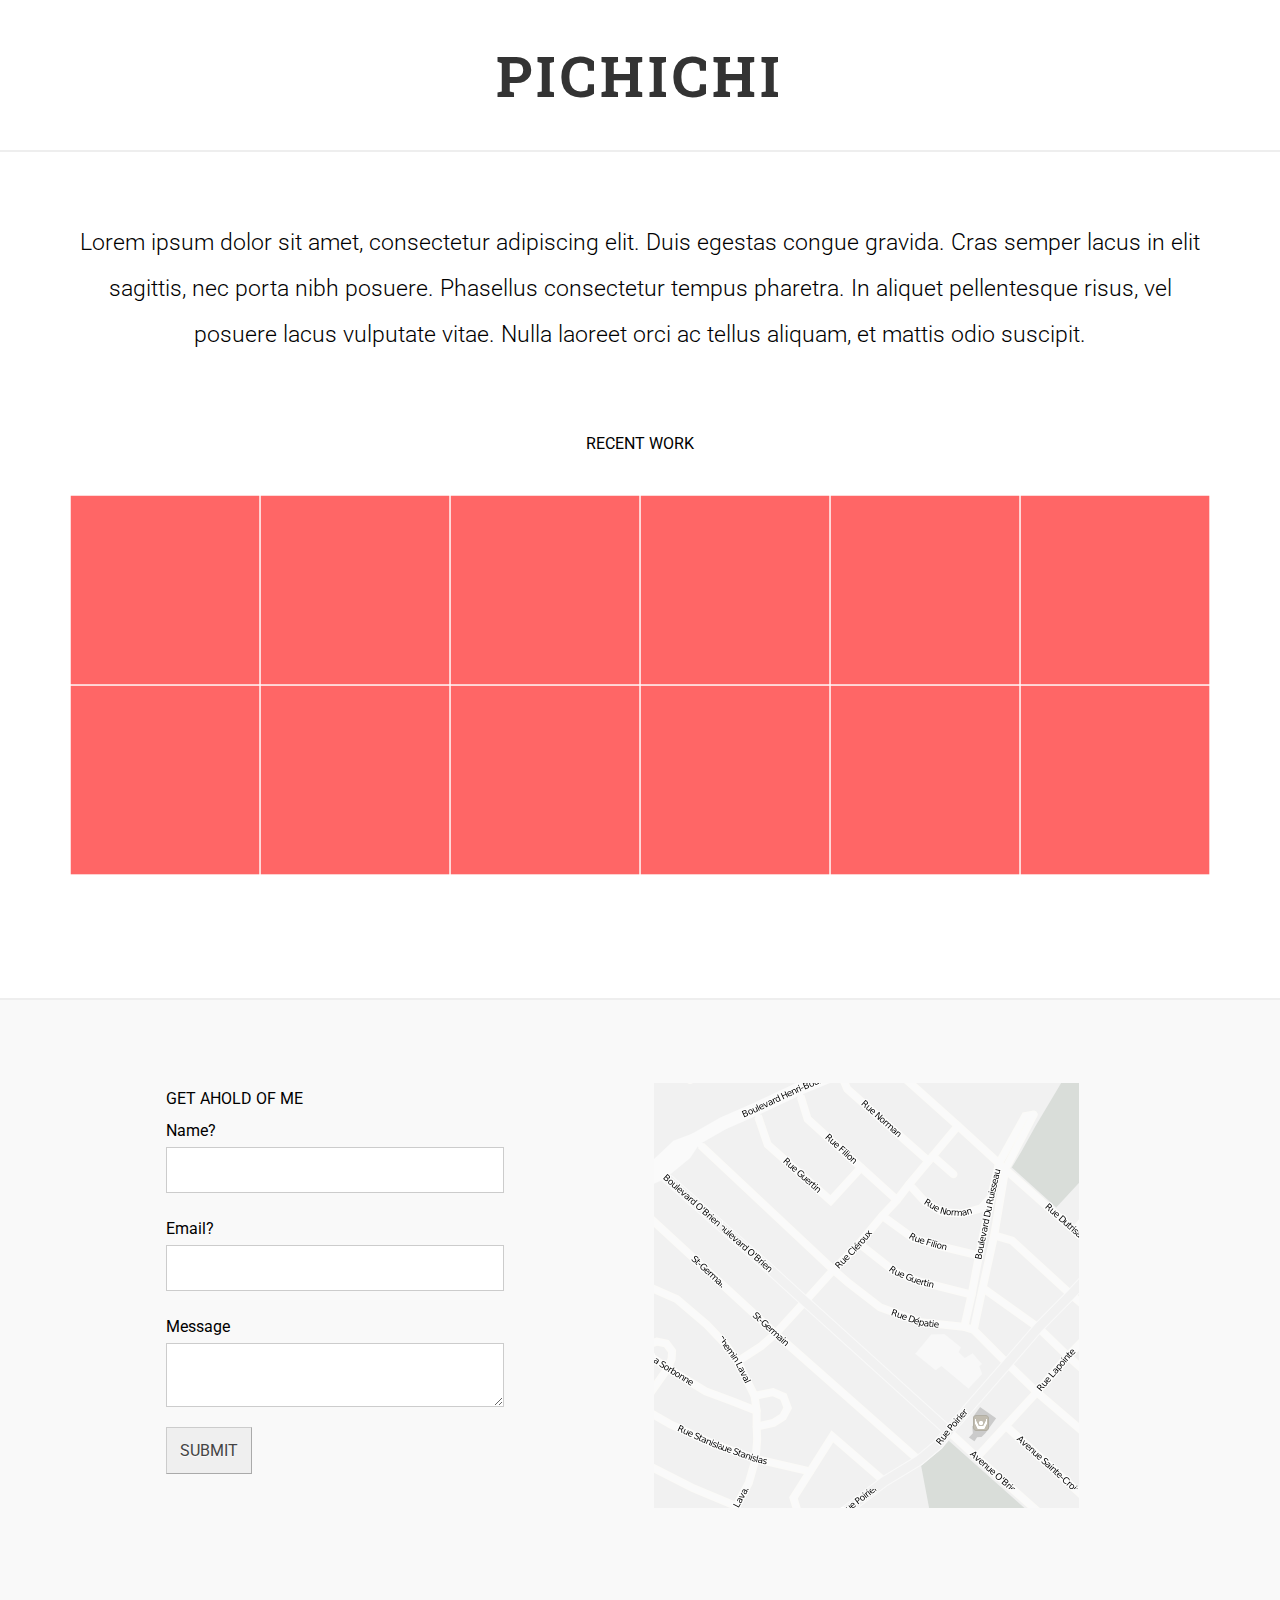
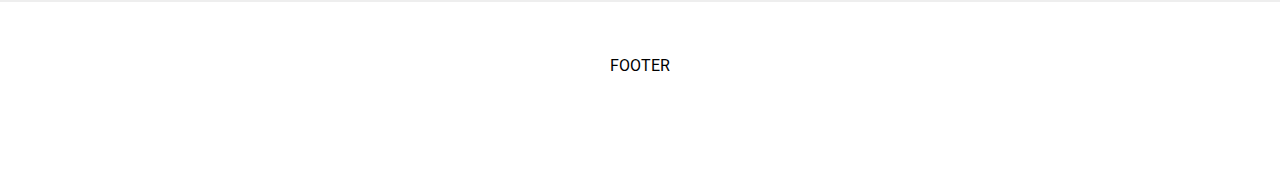
<file: Templates/pichichi-master/index.html>
<!doctype html>
<html>
<head>
<meta charset="UTF-8">
<title>Phichichi</title>

<link href='http://fonts.googleapis.com/css?family=Roboto+Slab:400,300,100,700|Roboto:400,100,300,500,700,900&subset=latin,latin-ext' rel='stylesheet' type='text/css'>

<link rel="stylesheet" href="css/pichichi.css">

</head>

<body>

			<div class="cbp-af-header">
				<div class="cbp-af-inner">
					<h1>Pichichi</h1>
				</div>
			</div>
            
           
            
            <div id="intro">Lorem ipsum dolor sit amet, consectetur adipiscing elit. Duis egestas congue gravida. Cras semper lacus in elit sagittis, nec porta nibh posuere. Phasellus consectetur tempus pharetra. In aliquet pellentesque risus, vel posuere lacus vulputate vitae. Nulla laoreet orci ac tellus aliquam, et mattis odio suscipit.
            </div>
            
            <div id="content">RECENT WORK
            
            <ul class="cbp-rfgrid">
    		<li><a href="#"><img src="images/port.png" /><div><h3>Lorem ipsum</h3></div></a></li>
    		<li><a href="#"><img src="images/port.png" /><div><h3>Lorem ipsum</h3></div></a></li>
   			<li><a href="#"><img src="images/port.png" /><div><h3>Lorem ipsums</h3></div></a></li>
    		<li><a href="#"><img src="images/port.png" /><div><h3>Lorem ipsum</h3></div></a></li>
    		<li><a href="#"><img src="images/port.png" /><div><h3>Lorem ipsum</h3></div></a></li>
    		<li><a href="#"><img src="images/port.png" /><div><h3>Lorem ipsum</h3></div></a></li>
    		<li><a href="#"><img src="images/port.png" /><div><h3>Lorem ipsum</h3></div></a></li>
    		<li><a href="#"><img src="images/port.png" /><div><h3>Lorem ipsum</h3></div></a></li>
    		<li><a href="#"><img src="images/port.png" /><div><h3>Lorem ipsum</h3></div></a></li>
   			<li><a href="#"><img src="images/port.png" /><div><h3>Lorem ipsum</h3></div></a></li>
    		<li><a href="#"><img src="images/port.png" /><div><h3>Lorem ipsum</h3></div></a></li>
    		<li><a href="#"><img src="images/port.png" /><div><h3>Lorem ipsum</h3></div></a></li>
			</ul>

            </div>
            
            
            <div id="contactwrapper">
            
            <div id="contact">GET AHOLD OF ME
            
            <form action="">
			<!-- Label and text input -->
			<label for="regularInput">Name?</label>
			<input type="text" id="regularInput" />
            
            <!-- Label and text input -->
			<label for="regularInput">Email?</label>
			<input type="text" id="regularInput" />
 
			<!-- Label and textarea -->
			<label for="regularTextarea">Message</label>
			<textarea id="regularTextarea"></textarea>
 

			<button type="submit">SUBMIT</button>
 
			</form>
           
            </div>
            
            
            <div id="map">
            
            </div>
            
            </div>
            
            
              
            
            <footer>
            FOOTER
            
            <div id="footersocial">
            <ul style="list-style:none; padding: 0px; margin: 0px; font-size: 29px;">
  			<li class="zocial-twitter"></li>
  			<li class="zocial-facebook"></li>
			<li class="zocial-github"></li>
            <li class="zocial-instagram"></li>
            <li class="zocial-dribbble"></li>
            <li class="zocial-evernote"></li>
            <li class="zocial-linkedin"></li>
            <li class="zocial-pinterest"></li>
            <li class="zocial-google"></li>
            <li class="zocial-youtube"></li>
            <li class="zocial-flickr"></li>
            <li class="zocial-lastfm"></li>
  			<li class="zocial-reddit"></li>
			</ul>
            </div>
          
            </footer>
            
            <script src="js/classie.js"></script>
			<script src="js/cbpAnimatedHeader.min.js"></script>
</body>
</html>
</file>
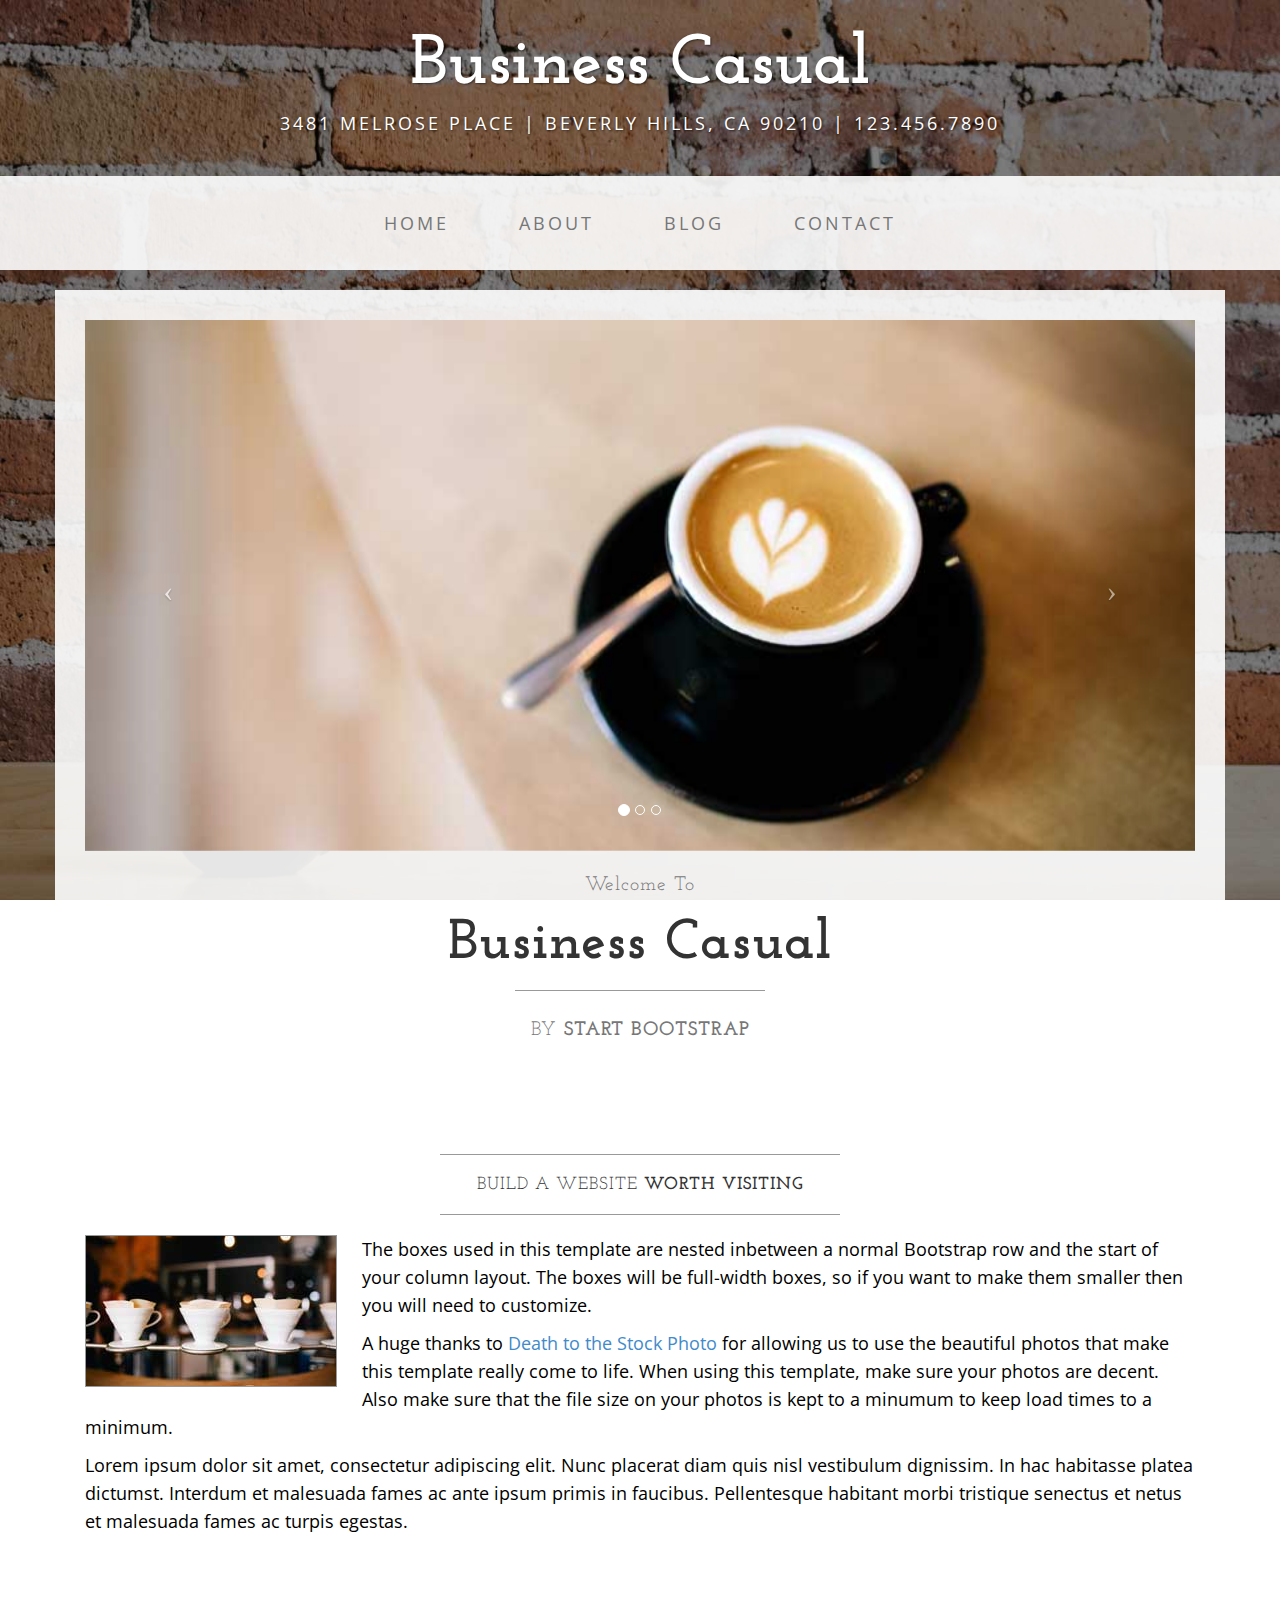
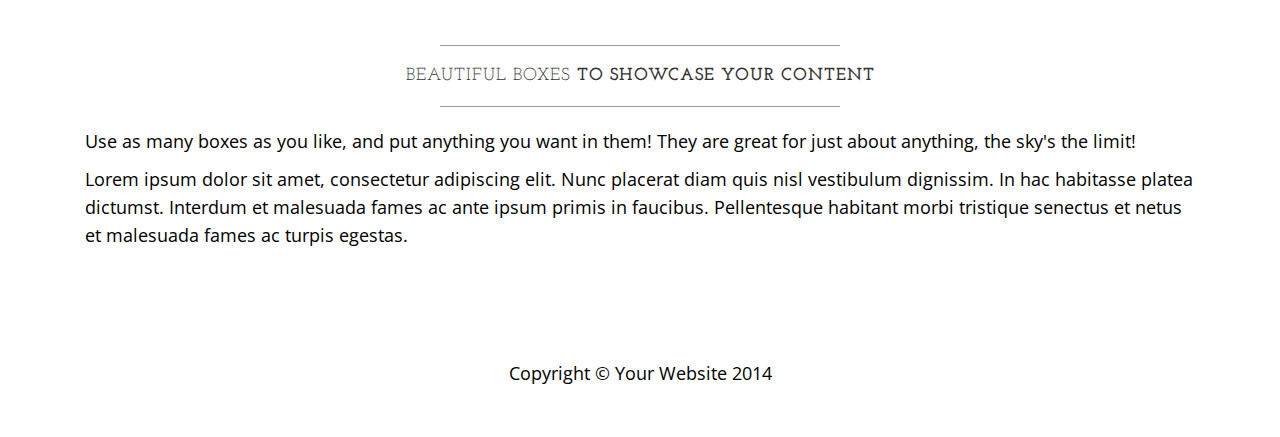
<file: Templates/startbootstrap-business-casual-1.0.0/index.html>
<!DOCTYPE html>
<html lang="en">

<head>

    <meta charset="utf-8">
    <meta http-equiv="X-UA-Compatible" content="IE=edge">
    <meta name="viewport" content="width=device-width, initial-scale=1">
    <meta name="description" content="">
    <meta name="author" content="">

    <title>Business Casual - Start Bootstrap Theme</title>

    <!-- Bootstrap Core CSS -->
    <link href="css/bootstrap.min.css" rel="stylesheet">

    <!-- Custom CSS -->
    <link href="css/business-casual.css" rel="stylesheet">

    <!-- Fonts -->
    <link href="http://fonts.googleapis.com/css?family=Open+Sans:300italic,400italic,600italic,700italic,800italic,400,300,600,700,800" rel="stylesheet" type="text/css">
    <link href="http://fonts.googleapis.com/css?family=Josefin+Slab:100,300,400,600,700,100italic,300italic,400italic,600italic,700italic" rel="stylesheet" type="text/css">

    <!-- HTML5 Shim and Respond.js IE8 support of HTML5 elements and media queries -->
    <!-- WARNING: Respond.js doesn't work if you view the page via file:// -->
    <!--[if lt IE 9]>
        <script src="https://oss.maxcdn.com/libs/html5shiv/3.7.0/html5shiv.js"></script>
        <script src="https://oss.maxcdn.com/libs/respond.js/1.4.2/respond.min.js"></script>
    <![endif]-->

</head>

<body>

    <div class="brand">Business Casual</div>
    <div class="address-bar">3481 Melrose Place | Beverly Hills, CA 90210 | 123.456.7890</div>

    <!-- Navigation -->
    <nav class="navbar navbar-default" role="navigation">
        <div class="container">
            <!-- Brand and toggle get grouped for better mobile display -->
            <div class="navbar-header">
                <button type="button" class="navbar-toggle" data-toggle="collapse" data-target="#bs-example-navbar-collapse-1">
                    <span class="sr-only">Toggle navigation</span>
                    <span class="icon-bar"></span>
                    <span class="icon-bar"></span>
                    <span class="icon-bar"></span>
                </button>
                <!-- navbar-brand is hidden on larger screens, but visible when the menu is collapsed -->
                <a class="navbar-brand" href="index.html">Business Casual</a>
            </div>
            <!-- Collect the nav links, forms, and other content for toggling -->
            <div class="collapse navbar-collapse" id="bs-example-navbar-collapse-1">
                <ul class="nav navbar-nav">
                    <li>
                        <a href="index.html">Home</a>
                    </li>
                    <li>
                        <a href="about.html">About</a>
                    </li>
                    <li>
                        <a href="blog.html">Blog</a>
                    </li>
                    <li>
                        <a href="contact.html">Contact</a>
                    </li>
                </ul>
            </div>
            <!-- /.navbar-collapse -->
        </div>
        <!-- /.container -->
    </nav>

    <div class="container">

        <div class="row">
            <div class="box">
                <div class="col-lg-12 text-center">
                    <div id="carousel-example-generic" class="carousel slide">
                        <!-- Indicators -->
                        <ol class="carousel-indicators hidden-xs">
                            <li data-target="#carousel-example-generic" data-slide-to="0" class="active"></li>
                            <li data-target="#carousel-example-generic" data-slide-to="1"></li>
                            <li data-target="#carousel-example-generic" data-slide-to="2"></li>
                        </ol>

                        <!-- Wrapper for slides -->
                        <div class="carousel-inner">
                            <div class="item active">
                                <img class="img-responsive img-full" src="img/slide-1.jpg" alt="">
                            </div>
                            <div class="item">
                                <img class="img-responsive img-full" src="img/slide-2.jpg" alt="">
                            </div>
                            <div class="item">
                                <img class="img-responsive img-full" src="img/slide-3.jpg" alt="">
                            </div>
                        </div>

                        <!-- Controls -->
                        <a class="left carousel-control" href="#carousel-example-generic" data-slide="prev">
                            <span class="icon-prev"></span>
                        </a>
                        <a class="right carousel-control" href="#carousel-example-generic" data-slide="next">
                            <span class="icon-next"></span>
                        </a>
                    </div>
                    <h2 class="brand-before">
                        <small>Welcome to</small>
                    </h2>
                    <h1 class="brand-name">Business Casual</h1>
                    <hr class="tagline-divider">
                    <h2>
                        <small>By
                            <strong>Start Bootstrap</strong>
                        </small>
                    </h2>
                </div>
            </div>
        </div>

        <div class="row">
            <div class="box">
                <div class="col-lg-12">
                    <hr>
                    <h2 class="intro-text text-center">Build a website
                        <strong>worth visiting</strong>
                    </h2>
                    <hr>
                    <img class="img-responsive img-border img-left" src="img/intro-pic.jpg" alt="">
                    <hr class="visible-xs">
                    <p>The boxes used in this template are nested inbetween a normal Bootstrap row and the start of your column layout. The boxes will be full-width boxes, so if you want to make them smaller then you will need to customize.</p>
                    <p>A huge thanks to <a href="http://join.deathtothestockphoto.com/" target="_blank">Death to the Stock Photo</a> for allowing us to use the beautiful photos that make this template really come to life. When using this template, make sure your photos are decent. Also make sure that the file size on your photos is kept to a minumum to keep load times to a minimum.</p>
                    <p>Lorem ipsum dolor sit amet, consectetur adipiscing elit. Nunc placerat diam quis nisl vestibulum dignissim. In hac habitasse platea dictumst. Interdum et malesuada fames ac ante ipsum primis in faucibus. Pellentesque habitant morbi tristique senectus et netus et malesuada fames ac turpis egestas.</p>
                </div>
            </div>
        </div>

        <div class="row">
            <div class="box">
                <div class="col-lg-12">
                    <hr>
                    <h2 class="intro-text text-center">Beautiful boxes
                        <strong>to showcase your content</strong>
                    </h2>
                    <hr>
                    <p>Use as many boxes as you like, and put anything you want in them! They are great for just about anything, the sky's the limit!</p>
                    <p>Lorem ipsum dolor sit amet, consectetur adipiscing elit. Nunc placerat diam quis nisl vestibulum dignissim. In hac habitasse platea dictumst. Interdum et malesuada fames ac ante ipsum primis in faucibus. Pellentesque habitant morbi tristique senectus et netus et malesuada fames ac turpis egestas.</p>
                </div>
            </div>
        </div>

    </div>
    <!-- /.container -->

    <footer>
        <div class="container">
            <div class="row">
                <div class="col-lg-12 text-center">
                    <p>Copyright &copy; Your Website 2014</p>
                </div>
            </div>
        </div>
    </footer>

    <!-- jQuery -->
    <script src="js/jquery.js"></script>

    <!-- Bootstrap Core JavaScript -->
    <script src="js/bootstrap.min.js"></script>

    <!-- Script to Activate the Carousel -->
    <script>
    $('.carousel').carousel({
        interval: 5000 //changes the speed
    })
    </script>

</body>

</html>
</file>
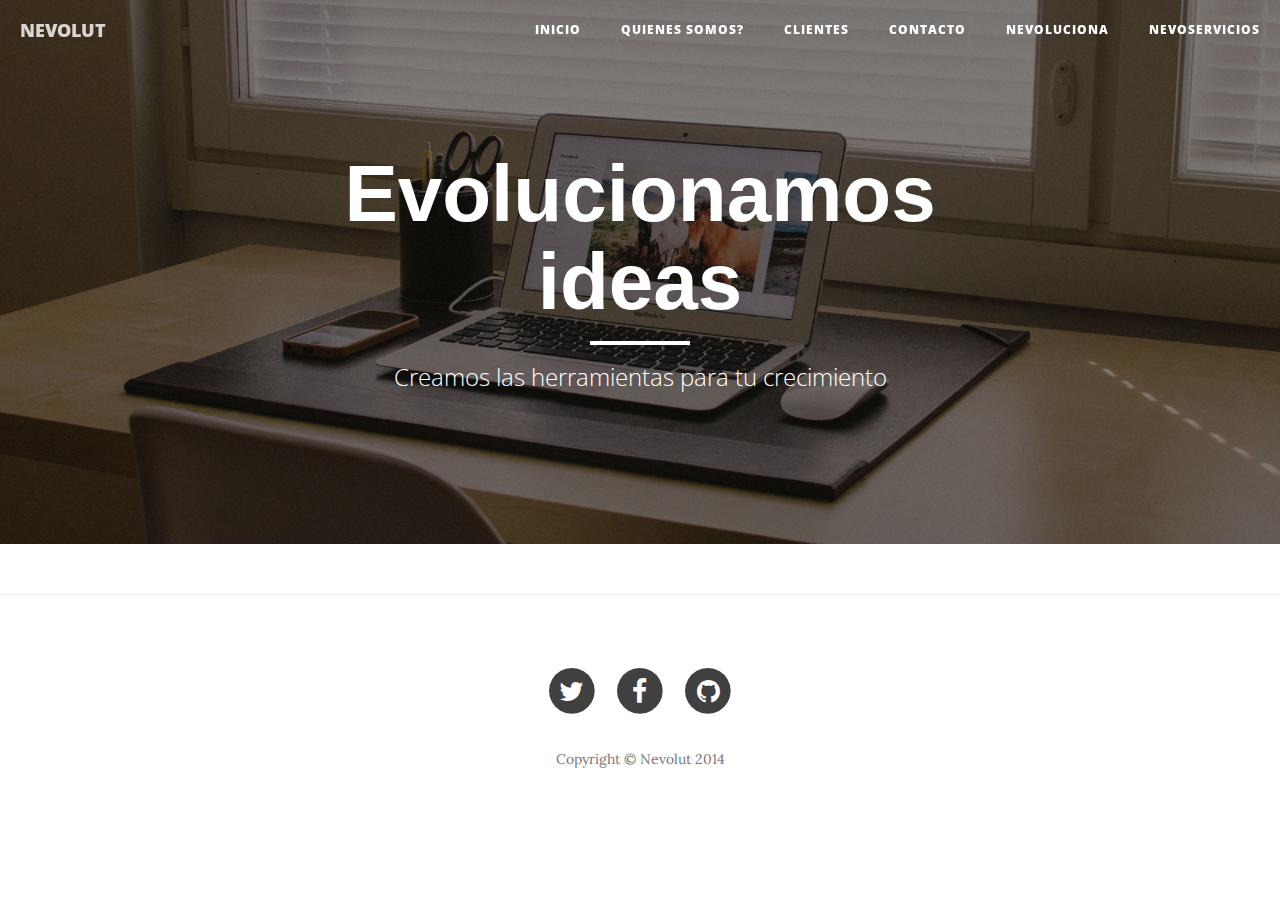
<file: Templates/startbootstrap-clean-blog-1.0.0/index.html>
<!DOCTYPE html>
<html lang="en">

<head>

    <meta charset="utf-8">
    <meta http-equiv="X-UA-Compatible" content="IE=edge">
    <meta name="viewport" content="width=device-width, initial-scale=1">
    <meta name="description" content="">
    <meta name="author" content="">

    <title>NEVOLUT</title>

    <!-- Bootstrap Core CSS -->
    <link href="css/bootstrap.min.css" rel="stylesheet">

    <!-- Custom CSS -->
    <link href="css/clean-blog.min.css" rel="stylesheet">

    <!-- Custom Fonts -->
    <link href="http://maxcdn.bootstrapcdn.com/font-awesome/4.1.0/css/font-awesome.min.css" rel="stylesheet" type="text/css">
    <link href='http://fonts.googleapis.com/css?family=Lora:400,700,400italic,700italic' rel='stylesheet' type='text/css'>
    <link href='http://fonts.googleapis.com/css?family=Open+Sans:300italic,400italic,600italic,700italic,800italic,400,300,600,700,800' rel='stylesheet' type='text/css'>

    <!-- HTML5 Shim and Respond.js IE8 support of HTML5 elements and media queries -->
    <!-- WARNING: Respond.js doesn't work if you view the page via file:// -->
    <!--[if lt IE 9]>
        <script src="https://oss.maxcdn.com/libs/html5shiv/3.7.0/html5shiv.js"></script>
        <script src="https://oss.maxcdn.com/libs/respond.js/1.4.2/respond.min.js"></script>
    <![endif]-->

</head>

<body>

    <!-- Navigation -->
    <nav class="navbar navbar-default navbar-custom navbar-fixed-top">
        <div class="container-fluid">
            <!-- Brand and toggle get grouped for better mobile display -->
            <div class="navbar-header page-scroll">
                <button type="button" class="navbar-toggle" data-toggle="collapse" data-target="#bs-example-navbar-collapse-1">
                    <span class="sr-only">Toggle navigation</span>
                    <span class="icon-bar"></span>
                    <span class="icon-bar"></span>
                    <span class="icon-bar"></span>
                </button>
                <a class="navbar-brand" href="index.html">NEVOLUT</a>
            </div>

            <!-- Collect the nav links, forms, and other content for toggling -->
            <div class="collapse navbar-collapse" id="bs-example-navbar-collapse-1">
                <ul class="nav navbar-nav navbar-right">
                    <li>
                        <a href="index.html">Inicio</a>
                    </li>
                    <li>
                        <a href="about.html">Quienes somos?</a>
                    </li>
                    <li>
                        <a href="post.html">Clientes</a>
                    </li>
                    <li>
                        <a href="contact.html">Contacto</a>
                    </li>
					<li>
                        <a href="contact.html">Nevoluciona</a>
                    </li>
					<li>
                        <a href="contact.html">Nevoservicios</a>
                    </li>
                </ul>
            </div>
            <!-- /.navbar-collapse -->
        </div>
        <!-- /.container -->
    </nav>

    <!-- Page Header -->
    <!-- Set your background image for this header on the line below. -->
    <header class="intro-header" style="background-image: url('img/home-bg.jpg')">
        <div class="container">
            <div class="row">
                <div class="col-lg-8 col-lg-offset-2 col-md-10 col-md-offset-1">
                    <div class="site-heading">
                        <h1>Evolucionamos ideas</h1>
                        <hr class="small">
                        <span class="subheading">Creamos las herramientas para tu crecimiento</span>
                    </div>
                </div>
            </div>
        </div>
    </header>

    <!-- Main Content 
    <div class="container">
        <div class="row">
            <div class="col-lg-8 col-lg-offset-2 col-md-10 col-md-offset-1">
                <div class="post-preview">
                    <a href="post.html">
                        <h2 class="post-title">
                            ACERCA DE NOSOTROS
                        </h2>
                        <h3 class="post-subtitle">
                            Conoce nuestra organización, misión, nuestros métodos, y los resultados obtenidos.
                        </h3>
                    </a>
                    <p class="post-meta">Posted by <a href="#">Start Bootstrap</a> on September 24, 2014</p>
                </div>
                <hr>
                <div class="post-preview">
                    <a href="post.html">
                        <h2 class="post-title">
                            I believe every human has a finite number of heartbeats. I don't intend to waste any of mine.
                        </h2>
                    </a>
                    <p class="post-meta">Posted by <a href="#">Start Bootstrap</a> on September 18, 2014</p>
                </div>
                <hr>
                <div class="post-preview">
                    <a href="post.html">
                        <h2 class="post-title">
                            Science has not yet mastered prophecy
                        </h2>
                        <h3 class="post-subtitle">
                            We predict too much for the next year and yet far too little for the next ten.
                        </h3>
                    </a>
                    <p class="post-meta">Posted by <a href="#">Start Bootstrap</a> on August 24, 2014</p>
                </div>
                <hr>
                <div class="post-preview">
                    <a href="post.html">
                        <h2 class="post-title">
                            Failure is not an option
                        </h2>
                        <h3 class="post-subtitle">
                            Many say exploration is part of our destiny, but it’s actually our duty to future generations.
                        </h3>
                    </a>
                    <p class="post-meta">Posted by <a href="#">Start Bootstrap</a> on July 8, 2014</p>
                </div>
                <hr>
                <!-- Pager 
                <ul class="pager">
                    <li class="next">
                        <a href="#">Older Posts &rarr;</a>
                    </li>
                </ul>
            </div>
        </div>
    </div>-->

    <hr>

    <!-- Footer -->
    <footer>
        <div class="container">
            <div class="row">
                <div class="col-lg-8 col-lg-offset-2 col-md-10 col-md-offset-1">
                    <ul class="list-inline text-center">
                        <li>
                            <a href="#">
                                <span class="fa-stack fa-lg">
                                    <i class="fa fa-circle fa-stack-2x"></i>
                                    <i class="fa fa-twitter fa-stack-1x fa-inverse"></i>
                                </span>
                            </a>
                        </li>
                        <li>
                            <a href="#">
                                <span class="fa-stack fa-lg">
                                    <i class="fa fa-circle fa-stack-2x"></i>
                                    <i class="fa fa-facebook fa-stack-1x fa-inverse"></i>
                                </span>
                            </a>
                        </li>
                        <li>
                            <a href="#">
                                <span class="fa-stack fa-lg">
                                    <i class="fa fa-circle fa-stack-2x"></i>
                                    <i class="fa fa-github fa-stack-1x fa-inverse"></i>
                                </span>
                            </a>
                        </li>
                    </ul>
                    <p class="copyright text-muted">Copyright &copy; Nevolut 2014</p>
                </div>
            </div>
        </div>
    </footer>

    <!-- jQuery -->
    <script src="js/jquery.js"></script>

    <!-- Bootstrap Core JavaScript -->
    <script src="js/bootstrap.min.js"></script>

    <!-- Custom Theme JavaScript -->
    <script src="js/clean-blog.min.js"></script>

</body>

</html>
</file>
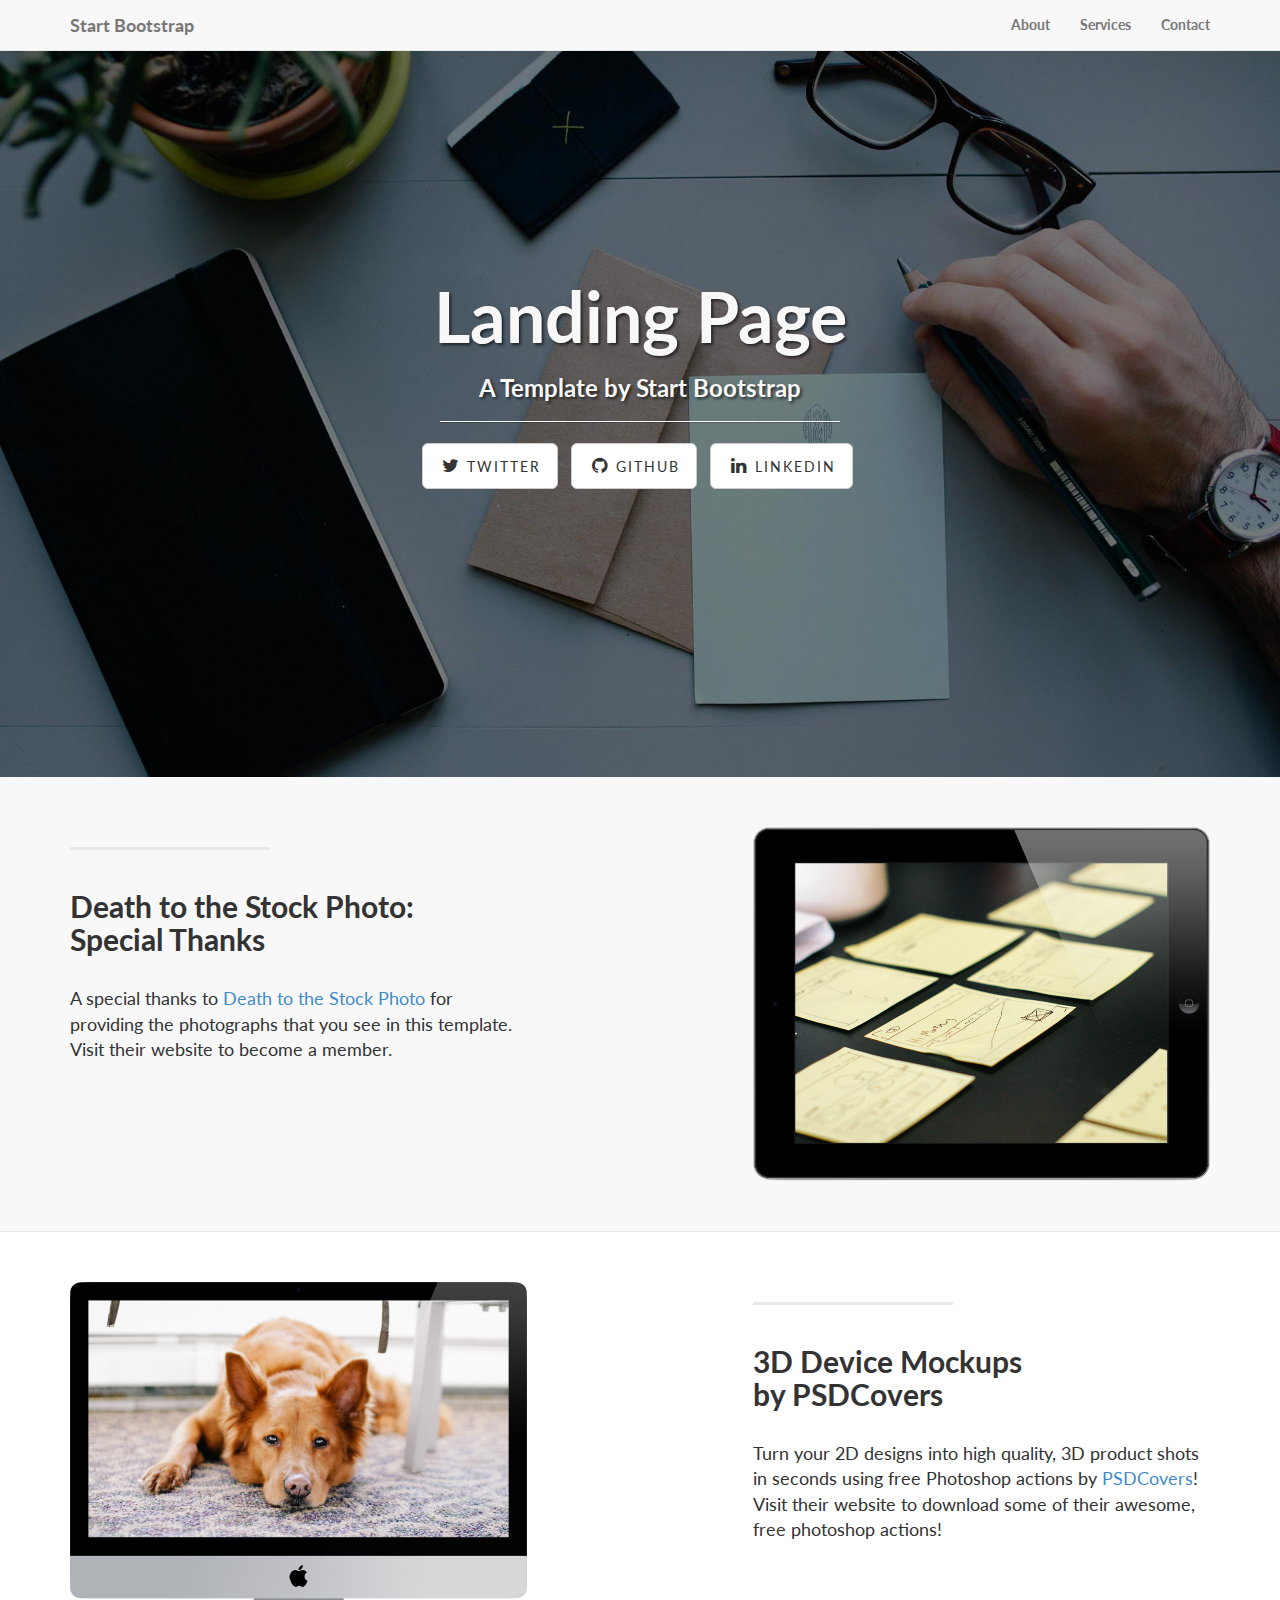
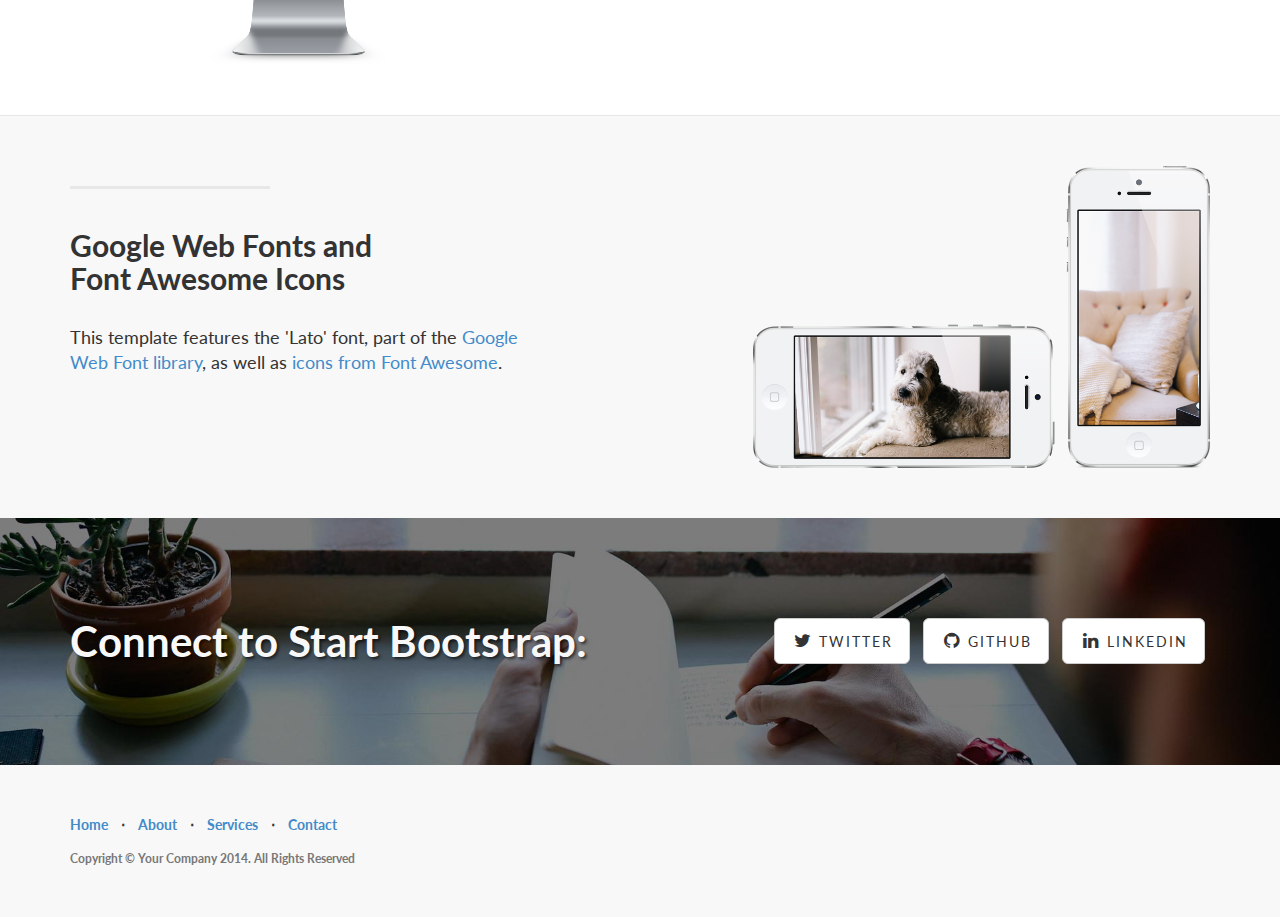
<file: Templates/startbootstrap-landing-page-1.0.1/index.html>
<!DOCTYPE html>
<html lang="en">

<head>

    <meta charset="utf-8">
    <meta http-equiv="X-UA-Compatible" content="IE=edge">
    <meta name="viewport" content="width=device-width, initial-scale=1">
    <meta name="description" content="">
    <meta name="author" content="">

    <title>Landing Page - Start Bootstrap Theme</title>

    <!-- Bootstrap Core CSS -->
    <link href="css/bootstrap.min.css" rel="stylesheet">

    <!-- Custom CSS -->
    <link href="css/landing-page.css" rel="stylesheet">

    <!-- Custom Fonts -->
    <link href="font-awesome-4.2.0/css/font-awesome.min.css" rel="stylesheet" type="text/css">
    <link href="http://fonts.googleapis.com/css?family=Lato:300,400,700,300italic,400italic,700italic" rel="stylesheet" type="text/css">

    <!-- HTML5 Shim and Respond.js IE8 support of HTML5 elements and media queries -->
    <!-- WARNING: Respond.js doesn't work if you view the page via file:// -->
    <!--[if lt IE 9]>
        <script src="https://oss.maxcdn.com/libs/html5shiv/3.7.0/html5shiv.js"></script>
        <script src="https://oss.maxcdn.com/libs/respond.js/1.4.2/respond.min.js"></script>
    <![endif]-->

</head>

<body>

    <!-- Navigation -->
    <nav class="navbar navbar-default navbar-fixed-top" role="navigation">
        <div class="container">
            <!-- Brand and toggle get grouped for better mobile display -->
            <div class="navbar-header">
                <button type="button" class="navbar-toggle" data-toggle="collapse" data-target="#bs-example-navbar-collapse-1">
                    <span class="sr-only">Toggle navigation</span>
                    <span class="icon-bar"></span>
                    <span class="icon-bar"></span>
                    <span class="icon-bar"></span>
                </button>
                <a class="navbar-brand" href="#">Start Bootstrap</a>
            </div>
            <!-- Collect the nav links, forms, and other content for toggling -->
            <div class="collapse navbar-collapse" id="bs-example-navbar-collapse-1">
                <ul class="nav navbar-nav navbar-right">
                    <li>
                        <a href="#">About</a>
                    </li>
                    <li>
                        <a href="#">Services</a>
                    </li>
                    <li>
                        <a href="#">Contact</a>
                    </li>
                </ul>
            </div>
            <!-- /.navbar-collapse -->
        </div>
        <!-- /.container -->
    </nav>

    <!-- Header -->
    <div class="intro-header">

        <div class="container">

            <div class="row">
                <div class="col-lg-12">
                    <div class="intro-message">
                        <h1>Landing Page</h1>
                        <h3>A Template by Start Bootstrap</h3>
                        <hr class="intro-divider">
                        <ul class="list-inline intro-social-buttons">
                            <li>
                                <a href="https://twitter.com/SBootstrap" class="btn btn-default btn-lg"><i class="fa fa-twitter fa-fw"></i> <span class="network-name">Twitter</span></a>
                            </li>
                            <li>
                                <a href="https://github.com/IronSummitMedia/startbootstrap" class="btn btn-default btn-lg"><i class="fa fa-github fa-fw"></i> <span class="network-name">Github</span></a>
                            </li>
                            <li>
                                <a href="#" class="btn btn-default btn-lg"><i class="fa fa-linkedin fa-fw"></i> <span class="network-name">Linkedin</span></a>
                            </li>
                        </ul>
                    </div>
                </div>
            </div>

        </div>
        <!-- /.container -->

    </div>
    <!-- /.intro-header -->

    <!-- Page Content -->

    <div class="content-section-a">

        <div class="container">

            <div class="row">
                <div class="col-lg-5 col-sm-6">
                    <hr class="section-heading-spacer">
                    <div class="clearfix"></div>
                    <h2 class="section-heading">Death to the Stock Photo:<br>Special Thanks</h2>
                    <p class="lead">A special thanks to <a target="_blank" href="http://join.deathtothestockphoto.com/">Death to the Stock Photo</a> for providing the photographs that you see in this template. Visit their website to become a member.</p>
                </div>
                <div class="col-lg-5 col-lg-offset-2 col-sm-6">
                    <img class="img-responsive" src="img/ipad.png" alt="">
                </div>
            </div>

        </div>
        <!-- /.container -->

    </div>
    <!-- /.content-section-a -->

    <div class="content-section-b">

        <div class="container">

            <div class="row">
                <div class="col-lg-5 col-lg-offset-1 col-sm-push-6  col-sm-6">
                    <hr class="section-heading-spacer">
                    <div class="clearfix"></div>
                    <h2 class="section-heading">3D Device Mockups<br>by PSDCovers</h2>
                    <p class="lead">Turn your 2D designs into high quality, 3D product shots in seconds using free Photoshop actions by <a target="_blank" href="http://www.psdcovers.com/">PSDCovers</a>! Visit their website to download some of their awesome, free photoshop actions!</p>
                </div>
                <div class="col-lg-5 col-sm-pull-6  col-sm-6">
                    <img class="img-responsive" src="img/dog.png" alt="">
                </div>
            </div>

        </div>
        <!-- /.container -->

    </div>
    <!-- /.content-section-b -->

    <div class="content-section-a">

        <div class="container">

            <div class="row">
                <div class="col-lg-5 col-sm-6">
                    <hr class="section-heading-spacer">
                    <div class="clearfix"></div>
                    <h2 class="section-heading">Google Web Fonts and<br>Font Awesome Icons</h2>
                    <p class="lead">This template features the 'Lato' font, part of the <a target="_blank" href="http://www.google.com/fonts">Google Web Font library</a>, as well as <a target="_blank" href="http://fontawesome.io">icons from Font Awesome</a>.</p>
                </div>
                <div class="col-lg-5 col-lg-offset-2 col-sm-6">
                    <img class="img-responsive" src="img/phones.png" alt="">
                </div>
            </div>

        </div>
        <!-- /.container -->

    </div>
    <!-- /.content-section-a -->

    <div class="banner">

        <div class="container">

            <div class="row">
                <div class="col-lg-6">
                    <h2>Connect to Start Bootstrap:</h2>
                </div>
                <div class="col-lg-6">
                    <ul class="list-inline banner-social-buttons">
                        <li>
                            <a href="https://twitter.com/SBootstrap" class="btn btn-default btn-lg"><i class="fa fa-twitter fa-fw"></i> <span class="network-name">Twitter</span></a>
                        </li>
                        <li>
                            <a href="https://github.com/IronSummitMedia/startbootstrap" class="btn btn-default btn-lg"><i class="fa fa-github fa-fw"></i> <span class="network-name">Github</span></a>
                        </li>
                        <li>
                            <a href="#" class="btn btn-default btn-lg"><i class="fa fa-linkedin fa-fw"></i> <span class="network-name">Linkedin</span></a>
                        </li>
                    </ul>
                </div>
            </div>

        </div>
        <!-- /.container -->

    </div>
    <!-- /.banner -->

    <!-- Footer -->
    <footer>
        <div class="container">
            <div class="row">
                <div class="col-lg-12">
                    <ul class="list-inline">
                        <li>
                            <a href="#home">Home</a>
                        </li>
                        <li class="footer-menu-divider">&sdot;</li>
                        <li>
                            <a href="#about">About</a>
                        </li>
                        <li class="footer-menu-divider">&sdot;</li>
                        <li>
                            <a href="#services">Services</a>
                        </li>
                        <li class="footer-menu-divider">&sdot;</li>
                        <li>
                            <a href="#contact">Contact</a>
                        </li>
                    </ul>
                    <p class="copyright text-muted small">Copyright &copy; Your Company 2014. All Rights Reserved</p>
                </div>
            </div>
        </div>
    </footer>

    <!-- jQuery -->
    <script src="js/jquery.js"></script>

    <!-- Bootstrap Core JavaScript -->
    <script src="js/bootstrap.min.js"></script>

</body>

</html>
</file>
<file: Templates/danyaal-web-template-master/css/style.css>
body {
  background: url("../img/beach.jpg") no-repeat left top;
  /*#502c5a*/
  font-family: Helvetica, Arial, sans-serif;
  padding: 5%;
  padding-top: 15%;
}

#name {
  color: white;
  font-size: 100px;
  margin-bottom: 20px;
  font-weight: bold;
}

.tags {
  list-style-type: none;
  margin: 0;
  padding: 0;
}
.tags a {
  text-decoration: none;
}
.tags li {
  background-color: rgba(255, 255, 255, 0.3);
  color: white;
  border-radius: 10px;
  padding: 7px;
  display: inline;
  cursor: pointer;
}
.tags li img {
  width: 10px;
  height: 10px;
  margin-right: 5px;
}
.tags li:hover {
  background-color: #e3701a;
  /*#E3701A*/
}

#about-element {
  margin: 20px 0 0 0;
  color: white;
  line-height: 1.15em;
  max-width: 960px;
}
#about-element a {
  color: #ffcc00;
  /*#ffcc00*/
}
#about-element a:hover {
  color: #e3701a;
  /*#E3701A*/
}
#about-element #goblue:hover {
  color: #0d57aa;
}
#about-element ul {
  list-style-type: disc;
}
#about-element ul li {
  margin-left: 20px;
}

#project-element {
  margin: 20px 0 0 0;
  color: white;
  line-height: 1.15em;
}
#project-element a {
  color: #ffcc00;
  /*#ffcc00*/
}
#project-element a:hover {
  color: #e3701a;
  /*#E3701A*/
}
#project-element ul {
  list-style-type: disc;
}
#project-element ul li {
  margin-left: 20px;
}

/* CONTACT STYLES */
#email {
  background-color: #e54a4f;
  /*#e54a4f*/
}

#phone {
  background-color: #ffcc00;
  /*#ffcc00*/
}

#twitter {
  background-color: #00acee;
  /*#00acee*/
}

#linkedin {
  background-color: #0e76a8;
  /*#0e76a8*/
}

#github {
  background-color: #171515;
  /*#171515*/
}

.contact-element:hover {
  opacity: 0.95;
}
</file>
<file: Templates/Mori-Dark-master/css/font-face.css>
@font-face {
    font-family: 'Matchbook';
    src: url('../fonts/Matchbook/Matchbook-webfont.eot');
    src: url('../fonts/Matchbook/Matchbook-webfont.eot?#iefix') format('embedded-opentype'),
         url('../fonts/Matchbook/Matchbook-webfont.woff') format('woff'),
         url('../fonts/Matchbook/Matchbook-webfont.ttf') format('truetype'),
         url('../fonts/Matchbook/Matchbook-webfont.svg#MatchbookMatchbook') format('svg');
    font-weight: normal;
    font-style: normal;

}

@font-face {
    font-family: 'BandaRegular';
    src: url('../fonts/Banda/Banda_regular-webfont.eot');
    src: url('../fonts/Banda/Banda_regular-webfont.eot?#iefix') format('embedded-opentype'),
         url('../fonts/Banda/Banda_regular-webfont.woff') format('woff'),
         url('../fonts/Banda/Banda_regular-webfont.ttf') format('truetype'),
         url('../fonts/Banda/Banda_regular-webfont.svg#BandaRegularRegular') format('svg');
    font-weight: normal;
    font-style: normal;

}

@font-face {
    font-family: 'OpenSansLight';
    src: url('../fonts/OpenSans/OpenSans-Light-webfont.eot');
    src: url('../fonts/OpenSans/OpenSans-Light-webfont.eot?#iefix') format('embedded-opentype'),
         url('../fonts/OpenSans/OpenSans-Light-webfont.woff') format('woff'),
         url('../fonts/OpenSans/OpenSans-Light-webfont.ttf') format('truetype'),
         url('../fonts/OpenSans/OpenSans-Light-webfont.svg#OpenSansLight') format('svg');
    font-weight: normal;
    font-style: normal;

}

@font-face {
    font-family: 'OpenSansLightItalic';
    src: url('../fonts/OpenSans/OpenSans-LightItalic-webfont.eot');
    src: url('../fonts/OpenSans/OpenSans-LightItalic-webfont.eot?#iefix') format('embedded-opentype'),
         url('../fonts/OpenSans/OpenSans-LightItalic-webfont.woff') format('woff'),
         url('../fonts/OpenSans/OpenSans-LightItalic-webfont.ttf') format('truetype'),
         url('../fonts/OpenSans/OpenSans-LightItalic-webfont.svg#OpenSansLightItalic') format('svg');
    font-weight: normal;
    font-style: normal;

}

@font-face {
    font-family: 'OpenSansRegular';
    src: url('../fonts/OpenSans/OpenSans-Regular-webfont.eot');
    src: url('../fonts/OpenSans/OpenSans-Regular-webfont.eot?#iefix') format('embedded-opentype'),
         url('../fonts/OpenSans/OpenSans-Regular-webfont.woff') format('woff'),
         url('../fonts/OpenSans/OpenSans-Regular-webfont.ttf') format('truetype'),
         url('../fonts/OpenSans/OpenSans-Regular-webfont.svg#OpenSansRegular') format('svg');
    font-weight: normal;
    font-style: normal;

}

@font-face {
    font-family: 'OpenSansItalic';
    src: url('../fonts/OpenSans/OpenSans-Italic-webfont.eot');
    src: url('../fonts/OpenSans/OpenSans-Italic-webfont.eot?#iefix') format('embedded-opentype'),
         url('../fonts/OpenSans/OpenSans-Italic-webfont.woff') format('woff'),
         url('../fonts/OpenSans/OpenSans-Italic-webfont.ttf') format('truetype'),
         url('../fonts/OpenSans/OpenSans-Italic-webfont.svg#OpenSansItalic') format('svg');
    font-weight: normal;
    font-style: normal;

}

@font-face {
    font-family: 'OpenSansSemibold';
    src: url('../fonts/OpenSans/OpenSans-Semibold-webfont.eot');
    src: url('../fonts/OpenSans/OpenSans-Semibold-webfont.eot?#iefix') format('embedded-opentype'),
         url('../fonts/OpenSans/OpenSans-Semibold-webfont.woff') format('woff'),
         url('../fonts/OpenSans/OpenSans-Semibold-webfont.ttf') format('truetype'),
         url('../fonts/OpenSans/OpenSans-Semibold-webfont.svg#OpenSansSemibold') format('svg');
    font-weight: normal;
    font-style: normal;

}

@font-face {
    font-family: 'OpenSansSemiboldItalic';
    src: url('../fonts/OpenSans/OpenSans-SemiboldItalic-webfont.eot');
    src: url('../fonts/OpenSans/OpenSans-SemiboldItalic-webfont.eot?#iefix') format('embedded-opentype'),
         url('../fonts/OpenSans/OpenSans-SemiboldItalic-webfont.woff') format('woff'),
         url('../fonts/OpenSans/OpenSans-SemiboldItalic-webfont.ttf') format('truetype'),
         url('../fonts/OpenSans/OpenSans-SemiboldItalic-webfont.svg#OpenSansSemiboldItalic') format('svg');
    font-weight: normal;
    font-style: normal;

}

@font-face {
    font-family: 'OpenSansBold';
    src: url('../fonts/OpenSans/OpenSans-Bold-webfont.eot');
    src: url('../fonts/OpenSans/OpenSans-Bold-webfont.eot?#iefix') format('embedded-opentype'),
         url('../fonts/OpenSans/OpenSans-Bold-webfont.woff') format('woff'),
         url('../fonts/OpenSans/OpenSans-Bold-webfont.ttf') format('truetype'),
         url('../fonts/OpenSans/OpenSans-Bold-webfont.svg#OpenSansBold') format('svg');
    font-weight: normal;
    font-style: normal;

}

@font-face {
    font-family: 'OpenSansBoldItalic';
    src: url('../fonts/OpenSans/OpenSans-BoldItalic-webfont.eot');
    src: url('../fonts/OpenSans/OpenSans-BoldItalic-webfont.eot?#iefix') format('embedded-opentype'),
         url('../fonts/OpenSans/OpenSans-BoldItalic-webfont.woff') format('woff'),
         url('../fonts/OpenSans/OpenSans-BoldItalic-webfont.ttf') format('truetype'),
         url('../fonts/OpenSans/OpenSans-BoldItalic-webfont.svg#OpenSansBoldItalic') format('svg');
    font-weight: normal;
    font-style: normal;

}

@font-face {
    font-family: 'OpenSansExtrabold';
    src: url('../fonts/OpenSans/OpenSans-ExtraBold-webfont.eot');
    src: url('../fonts/OpenSans/OpenSans-ExtraBold-webfont.eot?#iefix') format('embedded-opentype'),
         url('../fonts/OpenSans/OpenSans-ExtraBold-webfont.woff') format('woff'),
         url('../fonts/OpenSans/OpenSans-ExtraBold-webfont.ttf') format('truetype'),
         url('../fonts/OpenSans/OpenSans-ExtraBold-webfont.svg#OpenSansExtrabold') format('svg');
    font-weight: normal;
    font-style: normal;

}

@font-face {
    font-family: 'OpenSansExtraboldItalic';
    src: url('../fonts/OpenSans/OpenSans-ExtraBoldItalic-webfont.eot');
    src: url('../fonts/OpenSans/OpenSans-ExtraBoldItalic-webfont.eot?#iefix') format('embedded-opentype'),
         url('../fonts/OpenSans/OpenSans-ExtraBoldItalic-webfont.woff') format('woff'),
         url('../fonts/OpenSans/OpenSans-ExtraBoldItalic-webfont.ttf') format('truetype'),
         url('../fonts/OpenSans/OpenSans-ExtraBoldItalic-webfont.svg#OpenSansExtraboldItalic') format('svg');
    font-weight: normal;
    font-style: normal;

}

@font-face {
    font-family: 'Sofia';
    src: url('../fonts/Sofia/sofia-regular-webfont.eot');
    src: url('../fonts/Sofia/sofia-regular-webfont.eot?#iefix') format('embedded-opentype'),
         url('../fonts/Sofia/sofia-regular-webfont.woff') format('woff'),
         url('../fonts/Sofia/sofia-regular-webfont.ttf') format('truetype'),
         url('../fonts/Sofia/sofia-regular-webfont.svg#sofiaregular') format('svg');
    font-weight: normal;
    font-style: normal;

}
</file>
<file: Templates/Mori-Dark-master/css/color-schemes/dark/hot-pink.css>
/* ==========================================================================
   Color Scheme: Hot Orange - Dark
   ========================================================================== */

/*
 * Text selection colors
 */

::-moz-selection {
	background: rgb(54, 41, 54);
}

::selection {
	background: rgb(54, 41, 54);
}

html,
button,
input,
select,
textarea {
	color: rgb(213, 208, 206);
	text-shadow: 2px 2px 4px rgb(0, 0, 0);
}

body {
	background-color: rgb(25, 25, 25);
	background-image: url([data-uri]);
}


/*
 * Text shadow
 */

.title-font {
	text-shadow: 4px 3px 0 rgb(102, 76, 62);
}


@media all and (min-width:601px) and (max-width:1030px) {

	.title-font {
		text-shadow: 3px 2px 0 rgb(102, 76, 62);
	}
}

/*
 * Highlight color - top ribbon and links
 */

.top-ribbon {
	background-color: rgb(192, 23, 104);
}

a {
	color: rgb(192, 23, 104);
	border-bottom: dotted 1px rgb(192, 23, 104);
}

/*
 * Text & other Colors
 */

a:hover {
	color: rgb(156, 18, 140);
	border-bottom: dotted 1px rgb(156, 18, 140);
}

.sparator {
	border-bottom: dashed 1px rgb(90, 87, 86);
}

blockquote {
	border-left: solid 1px rgb(226, 221, 219);
}

.sidebar-font {
	color: rgb(136, 126, 123);
}

@media all and (max-width:800px){
	.sidebar-font {
		color: rgb(164, 157, 154);
	}
}

figcaption,
blockquote,
.meta-info-font,
.site-footer-font,
.tagline-font {
	color: rgb(136, 126, 123);
}

/*
 * Home button
 */

.home a {
	color: rgb(170, 167, 166);
}

.home a:hover {
	color: rgb(255, 255, 255);
}

/*
 * Resets - elements that were altered
 * (usually by being a link) that I want to revert to the original color.
 */

 .entry-title-font a,
 .category,
 .category:hover {
	color: rgb(213, 208, 206);
}
</file>
<file: Templates/Mori-Dark-master/css/typography.css>
/*
 * This file contains all the typography related rules of the site,
 * including margins and paddings that are required to shape blocks of text.
 * There are additional typography rules in 'normalize.css'
 */


/* ==========================================================================
   Common elements
   ========================================================================== */

html,
button,
input,
select,
textarea {
	font-family: 'OpenSansRegular', Arial, sans-serif;
	font-size: 15px;
}

a {
	text-decoration: none;
	margin: 0 2px;

	-webkit-transition: all 0.4s ease-out;
	   -moz-transition: all 0.4s ease-out;
			transition: all 0.4s ease-out;
}

a:hover {
	-webkit-transition: all 0.2s ease-out;
	   -moz-transition: all 0.2s ease-out;
			transition: all 0.2s ease-out;
}


p,
pre {
	margin: 0 0 1.5em;
}

blockquote {
	margin: 0 0 1.5em;
	padding: 0 1.5em;
	font-family: 'OpenSansItalic';
}

b,
strong {
	font-style: normal;
	font-weight: normal;
	font-family: "OpenSansBold";
}

i,
cite,
em,
var,
address,
dfn {
	font-style: normal;
	font-family: "OpenSansItalic";
}

h1 {
	font-size: 3.75em;
}

h2 {
	font-size: 1.75em;
}

h3 {
	font-size: 1.5em;
}

h4 {
	font-size: 1.4em;
}

h5 {
	font-size: 1.25em;
}

h6 {
	font-size: 1.1em;
}

h1, h2, h3, h4, h5, h6 {
	font-family: 'BandaRegular', Arial, sans-serif;
	font-weight: normal;
	margin: 0.75em 0 0.25em;
}

.content {
	line-height: 1.6;
	-ms-word-break: break-all;
	word-break: break-all;
	word-break: break-word;
	-webkit-hyphens: auto;
	-moz-hyphens: auto;
	hyphens: auto;
}

/* ==========================================================================
   Main page
   ========================================================================== */

/*
 * Typography classes
 */

.title-font {
	font: 126px/126px 'Sofia', Arial, sans-serif;
	margin: 0.5em 0;
	word-spacing: -14px;
}

@media all and (min-width:601px) and (max-width:1030px) {

	.title-font {
		font: 100px/100px 'Sofia', Arial, sans-serif;
	}
}

.tagline-font {
	font: 36px/50px 'OpenSansLight', Arial, sans-serif;
}

.nav-font {
	font: 45px/55px 'Matchbook', Arial, sans-serif;
	letter-spacing: -1px;
}

.works-font {
	font: 58px/60px 'Matchbook', Arial, sans-serif;
	letter-spacing: -3px;
	margin: 0;
}

@media all and (max-width:600px) {

	.title-font {
		font: 40px/100px 'Sofia', Arial, sans-serif;
	}
	.nav-font {
		font-size: 48px;
		letter-spacing: -2px;
	}
	.tagline-font {
		font: 24px/37px 'BandaRegular', Arial, sans-serif;
	}
}

.about-font {
	font: 20px/30px 'BandaRegular', Arial, sans-serif;
	text-align: justify;
}

.about-font p {
	margin-top: 0;
}

.sidebar-font {
	font: 126px 'Sofia', Arial, sans-serif;
	margin: 0;
	text-shadow: 4px 3px 0 rgb(102, 76, 62);
}

@media all and (min-width:801px) and (max-width:1050px) {
	.sidebar-font {
		font-size: 214px;
		line-height: 238px;
	}
}

@media all and (max-width:800px){
	.sidebar-font {
		font-size: 58px;
		line-height: 61px;
	}
}

.post .prev-next {
	margin-top: 8px;
}

.twitter-stream {
	text-align: left;
}

.tweets p {
	margin: 0 0 1em;
}


/* ==========================================================================
   Blog, Single post, Gallery & Single work (They use same typograhical classes)
   ========================================================================== */

/*
 * Typography classes
 */

.entry-title-font {
	font-size: 38px;
	margin: 0;
}

@media all and (max-width:480px){
	.entry-title-font {
		font-size: 28px;
		margin: 0;
	}
}

@media all and (min-width:801px) {

	.gallery-header .entry-title-font {
		font-size: 62px;
	}
}

.blog-categories .entry-title-font {
	font-size: 28px;
}

.entry-title-font a {
	margin: 0;
	border: none;
}

.meta-info-font, figcaption {
	margin: 0;
	font-family: 'OpenSansItalic', Arial, sans-serif;
	font-size: 13px;
}

@media all and (min-width:1401px) {

	.post .content {
		font-family: 'OpenSansRegular', Arial, sans-serif;
		font-size: 19px;
	}

	.post .meta-info-font, .post figcaption {
		font-family: 'OpenSansItalic', Arial, sans-serif;
		font-size: 16px;
	}

	.post .entry-title-font {
		font-size: 62px;
		margin-bottom: 10px;
	}
}

.post .content > p:first-child {
	font-size: 1.2em;
	font-family: "OpenSansLight";
}

/*
 * Positioning and other
 */

 .blog-excerpts .content p, .blog-categories p {
	line-height: 1.4;
	margin: 0 0 4px 0;
}

.post header, .image header {
	margin-bottom: 30px;
	text-align: center;
	padding: 0 20px;
}

.post-excerpt header {
	margin-bottom: 13px;
}

.post header h2 {
	margin-bottom: 5px;
}

.post .content {
	margin-bottom: 40px;
}

.post-excerpt .content p {
	margin: 0;
}

@media all and (min-width:1021px) and (max-width:1400px) {

	.two-column {
		-moz-column-count: 2;
		-moz-column-gap: 42px;
		-webkit-column-count: 2;
		-webkit-column-gap: 42px;
		column-count: 2;
		column-gap: 42px;
	}
}

.gallery-header {
	padding: 45px 10px 22px;
	text-align: center;
}

.description header {
	margin: -6px 0 2em 0;
}


/* ==========================================================================
   Footer
   ========================================================================== */

.site-footer {
	text-align: center;
}

.site-footer-font {
	font: 13px/20px 'OpenSansLight', Arial, sans-serif;
}
</file>
<file: Templates/Mori-Dark-master/css/main.css>
/*
 * HTML5 Boilerplate
 *
 * What follows is the result of much research on cross-browser styling.
 * Credit left inline and big thanks to Nicolas Gallagher, Jonathan Neal,
 * Kroc Camen, and the H5BP dev community and team.
 */

/* ==========================================================================
   Base styles: opinionated defaults
   ========================================================================== */


/*
 * Remove text-shadow in selection highlight: h5bp.com/i
 * These selection declarations have to be separate.
 * Customize the background color to match your design.
 */

::-moz-selection {
	text-shadow: none;
}

::selection {
	text-shadow: none;
}

/*
 * A better looking default horizontal rule
 */

hr {
	display: block;
	height: 1px;
	border: 0;
	border-top: 1px solid #ccc;
	margin: 1em 0;
	padding: 0;
}

/*
 * Remove the gap between images and the bottom of their containers: h5bp.com/i/440
 */

img {
	vertical-align: middle;
}

/*
 * Remove default fieldset styles.
 */

fieldset {
	border: 0;
	margin: 0;
	padding: 0;
}

/*
 * Allow only vertical resizing of textareas.
 */

textarea {
	resize: vertical;
}

/* ==========================================================================
   Chrome Frame prompt
   ========================================================================== */

.chromeframe {
	margin: 0.2em 0;
	background: #ccc;
	color: #000;
	padding: 0.2em 0;
}


/* ==========================================================================
   Basic layout
   ========================================================================== */

@media only screen and (-webkit-min-device-pixel-ratio: 2) {
	body {
		background-size: 50%;
	}
}

.site-header {
	min-width: 280px;
	max-width: 826px;
	margin: 0 auto;
}

.site-header {
	padding: 0 0 42px;
}

.site-header .tagline {
	margin: 0;
}

.sparator {
	width: 100%;
}

.site-header, .about-me, .from-my-blog {
	width: 75%;
}

@media all and (min-width:601px) and (max-width:1020px) {
	.site-header, .about-me, .from-my-blog {
		width: 82%;
	}
}

.works, .works-hex, nav, .blog-excerpts-wrapper {
	background-color: rgba(0,0,0,0.4);
}


/* ==========================================================================
   Navigation
   ========================================================================== */

nav {
	height: 78px;
	padding-bottom: 5px;
}

.top-ribbon {
	height: 5px;
}

nav ul {
	width: 75%;
	min-width: 280px;
	max-width: 826px;
	margin: 0 auto;
	padding: 0;
}

nav li {
	float: right;
	display: inline-block;
	padding: 15px 10px 2px;
	margin: 0 6px;
	-webkit-border-radius: 0 0 7px 7px;
	-moz-border-radius: 0 0 7px 7px;
	border-radius: 0 0 7px 7px;
	cursor: pointer;
}

.win nav li {
	padding: 12px 10px 5px;
}

nav li:hover {
	background-color: rgb(192, 23, 104);
	text-shadow: 1px 1px 3px rgb(0, 0, 0);
}


/* ==========================================================================
   Hexagon shape defaults
   ========================================================================== */

.hexagon {
	display: inline-block;
	overflow: hidden;
	visibility: hidden;
	-webkit-transform: rotate(120deg);
	   -moz-transform: rotate(120deg);
			transform: rotate(120deg);
}

.hexagon-in1, .hexagon-in2 {
	overflow: hidden;
	display: block;
	width: 100%;
	height: 100%;
	-webkit-transform: rotate(-60deg);
	   -moz-transform: rotate(-60deg);
			transform: rotate(-60deg);
}

.hexagon-in2 {
	overflow: hidden;
	visibility: visible;
	background-color: rgba(46, 46, 46, 1);
}


/* ==========================================================================
   Works & Gallery effects
   ========================================================================== */

@media all and (min-width:1031px) {

	.thumbnail {
		-webkit-transition: all 0.2s ease-out;
		   -moz-transition: all 0.2s ease-out;
				transition: all 0.2s ease-out;
	}

	.thumbnail:hover {
		-webkit-transition: all 0.2s ease-out;
		   -moz-transition: all 0.2s ease-out;
				transition: all 0.2s ease-out;
	}

	.works-hex .thumbnail:hover, .gallery-hex .thumbnail:hover {
		width: 110%;
		margin: 0 0 0 -5%;
	}

	.works .thumbnail, .gallery .thumbnail {
		-webkit-filter: grayscale(1) sepia(0.03);
	}

	.works .thumbnail:hover , .gallery .thumbnail:hover {
		-webkit-filter: grayscale(0) sepia(0);
	}
}


/* ==========================================================================
   Works
   ========================================================================== */

.thumbnail {
	width: 100%;
}

.works, .works-hex {
	text-align: center;
	overflow: hidden;
}

.category {
	border: none;
	display: inline-block;
	padding-bottom: 2%;
}

.category:hover {
	border: none;
}

.works .category {
	width: 23%;
	min-width: 90px;
	max-width: 256px;
	margin: 0 12px;
}

.four.works .category {
	width: 17%;
	min-width: 72px;
	max-width: 186px;
	margin: 0 11px;
}

.works-hex .category {
	width: 25%;
	min-width: 100px;
	max-width: 270px;
	margin: 0 1px;
}

@media all and (max-width:480px) {

	.works-hex .category {
		margin: 0;
	}
}

@media all and (min-width:481px) and (max-width:1020px){

	.works .category {
		margin: 0 1.5% 0;
		width: 25%;
	}

	.four.works .category {
		margin: 0 1.5% 0;
		width: 18%;
	}
}

@media all and (max-width:480px) {

	.works .category {
		margin: 3% 1.5% 0;
		width: 25%;
	}

	.four.works .category {
		margin: 3% 0.5% 0;
		width: 21%;
	}
}

.works .thumbnail, .gallery .thumbnail {
	-webkit-border-radius: 5px;
	-moz-border-radius: 5px;
	border-radius: 5px;
}

.wrapper {
	display: inline-block;
	position: relative;
	overflow: hidden;
	width: 100%;
}

.works .wrapper {
	margin: 10% 0 17% 0;
}

.works-hex .wrapper {
	margin: 17% 0;
}

.works-hex .wrapper:after {
	padding-top: 116%; /*ratio*/
	display: block;
	content: '';
}

.works-hex .hexagon {
	position: absolute;
	top: 0;
	bottom: 0;
	right: 0;
	left: 0;
}

.category-name {
	display: inline-block;
	margin-top: -9%;
}

.win .category-name {
	margin-top: -12%;
}


/* ==========================================================================
   About me
   ========================================================================== */

.about-me {
	min-width: 280px;
	max-width: 826px;
	margin: 37px auto 45px;
}

.twitter-stream {
	display: inline-block;
	width: 31%;
	margin: 0 0 0 4%;
	vertical-align: top;
}

.about-me .about {
	width: 64%;
	display: inline-block;
}

.square .about-me .about {
	width: 65%;
	display: inline-block;
}

.square .twitter-stream {
	display: inline-block;
	width: 31%;
	margin: 0 0 0 3%;
}

.tweets img {
	display: none !important;
	visibility: hidden;
}


@media all and (max-width:800px) {

	.square .about-me .about, .about-me .about {
		width: 100%;
		margin: 0 0 27px 0;
	}
	.square .about-me .twitter-stream, .about-me .twitter-stream {
		width: 100%;
		margin: 0 0 35px;
		display: inline-block;
	}
}


/* ==========================================================================
   Blog & Single post
   ========================================================================== */

.from-my-blog {
	min-width: 280px;
	max-width: 826px;
	margin: 0 auto;
	padding: 1px 0 90px;
}

.blog-categories {
	width: 75%;
	min-width: 280px;
	max-width: 600px;
	margin: 30px auto 90px;
}

.blog-excerpts {
	width: 66%;
	display: inline-block;
}


@media all and (max-width:800px) {
	.blog-excerpts {
		width: 100%;
		margin-right: 0;
	}
}

.sidebar {
	width: 29%;
	margin: 14px 4% 0 0;
	display: inline-block;
	vertical-align: top;
	max-width: 240px;
}

.blog-description {
	margin-top: -7px;
}

.sidebar h2 {
	margin-left: -2%;
	width: 500px;
	position: relative;
	right: 137px;
}

/*
 * Windows and mac font baseline are different,
 * so in order to get consistency I had to use a platform prefix
 */

.win .sidebar h2 {
	margin-top: -18px;
	margin-bottom: 34px;
}

@media all and (max-width:800px) {
	.sidebar {
		width: 100%;
		max-width: 800px;
		margin: 0;
	}

	.blog-description {
		margin: 0 0 19px 0;
		display: inline-block;
		width: 75%;
	}

	.sidebar h2 {
		display: inline-block;
		vertical-align: top;
		letter-spacing: -2px;
		margin: 10px 4% 0 0;

	}

	.win .sidebar h2 {
		margin: 2px 4% 0 0;
	}
}

.blog-excerpts .post-excerpt, .blog-categories .post-excerpt {
	margin-bottom: 40px;
}

.blog-excerpts .post-excerpt:last-child, .blog-categories .post-excerpt:last-child {
	margin-bottom: 0;
}

.post {
	width: 85%;
	min-width: 280px;
	max-width: 600px;
	margin: 0 auto;
	padding: 45px 0 90px;
}

@media all and (min-width:1021px) and (max-width:1400px) {

	.post.two-column {
		max-width: 1060px;
	}
}

@media all and (min-width:1401px) {

	.post {
		max-width: 650px;
	}
}

.categories-header {
	width: 75%;
	min-width: 280px;
	max-width: 800px;
	padding: 45px 0 0;
	margin: 0 auto;
}

.video-embed {
	position: relative;
	padding: 30px 0 56.25%;
	margin: 0 0 1.5em;
	height: 0;
	overflow: hidden;
}

.video-embed iframe,
.video-embed object,
.video-embed embed {
	position: absolute;
	top: 0;
	left: 0;
	width: 100%;
	height: 100%;
}

.post figure {
	margin: 0 0 1.5em;
}

.post img {
	width: 100%;
}


/* ==========================================================================
   Gallery
   ========================================================================== */

.gallery, .gallery-hex {
	width: 85%;
	min-width: 314px;
}

.gallery-hex {
	max-width: 719px;
	margin: 70px auto 90px;
}

.gallery {
	max-width: 800px;
	margin: 0 auto 90px;
}

.gallery .wrapper, .gallery-hex .wrapper {
	display: inline-block;
	position: relative;
	overflow: hidden;

}

.gallery-hex .wrapper {
	width: 32%;
	margin: -9.3% 0.2% 0;
}

.gallery .wrapper {
	width: 29%;
	min-width: 100px;
	margin: 2%  1.6%;
}

.gallery .hexagon a {
	border: none;
	margin: 0;
}

@media all and (max-width:800px) {

	.gallery-hex {
		padding: 0 0 100px 1.9%;
		margin-top: 6%;
	}
}

@media all and (max-width:320px) {

	.gallery {
		margin-left: 5px;
	}

	.gallery .wrapper {
		margin: 0 0 7px;
	}
}

.gallery-hex .wrapper:after {
	padding-top: 116%;
	display: block;
	content: '';
}

.gallery-hex .wrapper:hover {
	z-index: 100;
}

.gallery-hex .hexagon {
	position: absolute;
	top: 0;
	bottom: 0;
	right: 0;
	left: 0;
}

.gallery-hex .wrapper:nth-child(5n+4) {
	margin-left: 16.75%;
}

.gallery-hex .hexagon a {
	border: none;
	margin: 0;
}


/* ==========================================================================
   Single work
   ========================================================================== */

.single-work {
	margin: 60px 0 90px;
}

.description, .image {
	display: inline-block;
	vertical-align: top;
}

.image {
	width: 67%;
	margin-left: 2em;
}

.description {
	width: 29%;
	box-sizing: border-box;
	padding: 0 2em;
	margin-left: -4px;
}

.image img {
	width: 100%;
	-webkit-border-radius: 3px;
	-moz-border-radius: 3px;
	border-radius: 3px;
}

.image footer {
	margin-top: 20px;
	text-align: center;
}

@media all and (max-width:1020px) {

	.single-work {
		margin-top: 56px;
	}

	.image {
		width: 100%;
		padding: 0;
		margin-left: 0;
	}

	.description {
		width: 100%;
		padding: 0 2em;
		margin: 45px 0 0 0;
	}

	.image img {
		-webkit-border-radius: 0px;
		-moz-border-radius: 0px;
		border-radius: 0px;
	}
}


@media all and (min-width:1601px) {

	.image {
		width: 73%;
	}

	.description {
		width: 20%;
		padding: 0 2%;
	}
}

.gallery .wrapper a {
	border: none;
	margin: 0;
	padding: 0;
}

/* ==========================================================================
   Home button
   ========================================================================== */

.home {
	position: absolute;
	top: 6px;
	left: 10px;
	font-size: 34px;
}

.home a {
	margin: 0;
	border: none;

	-webkit-transition: all 0.2s ease-out;
	   -moz-transition: all 0.2s ease-out;
			transition: all 0.2s ease-out;
}

.home a:hover {
	-webkit-transition: all 0.2s ease-out;
	   -moz-transition: all 0.2s ease-out;
			transition: all 0.2s ease-out;
}


/* ==========================================================================
   Footer
   ========================================================================== */

.contact {
	margin: 45px 15px 15px;
}

.copyright {
	margin: 0 15px 30px;
}


/* ==========================================================================
   Helper classes
   ========================================================================== */

/*
 * Image replacement
 */

.ir {
	background-color: transparent;
	border: 0;
	overflow: hidden;
	/* IE 6/7 fallback */
	*text-indent: -9999px;
}

.ir:before {
	content: "";
	display: block;
	width: 0;
	height: 100%;
}

/*
 * Hide from both screenreaders and browsers: h5bp.com/u
 */

.hidden {
	display: none !important;
	visibility: hidden;
}

/*
 * Hide only visually, but have it available for screenreaders: h5bp.com/v
 */

.visuallyhidden {
	border: 0;
	clip: rect(0 0 0 0);
	height: 1px;
	margin: -1px;
	overflow: hidden;
	padding: 0;
	position: absolute;
	width: 1px;
}

/*
 * Extends the .visuallyhidden class to allow the element to be focusable
 * when navigated to via the keyboard: h5bp.com/p
 */

.visuallyhidden.focusable:active,
.visuallyhidden.focusable:focus {
	clip: auto;
	height: auto;
	margin: 0;
	overflow: visible;
	position: static;
	width: auto;
}

/*
 * Hide visually and from screenreaders, but maintain layout
 */

.invisible {
	visibility: hidden;
}

/*
 * Clearfix: contain floats
 *
 * For modern browsers
 * 1. The space content is one way to avoid an Opera bug when the
 *    `contenteditable` attribute is included anywhere else in the document.
 *    Otherwise it causes space to appear at the top and bottom of elements
 *    that receive the `clearfix` class.
 * 2. The use of `table` rather than `block` is only necessary if using
 *    `:before` to contain the top-margins of child elements.
 */

.clearfix:before,
.clearfix:after {
	content: " "; /* 1 */
	display: table; /* 2 */
}

.clearfix:after {
	clear: both;
}

/*
 * For IE 6/7 only
 * Include this rule to trigger hasLayout and contain floats.
 */

.clearfix {
	*zoom: 1;
}


/* ==========================================================================
   Print styles.
   Inlined to avoid required HTTP connection: h5bp.com/r
   ========================================================================== */

@media print {
	* {
		background: transparent !important;
		color: #000 !important; /* Black prints faster: h5bp.com/s */
		box-shadow:none !important;
		text-shadow: none !important;
	}

	a,
	a:visited {
		text-decoration: underline;
	}

	a[href]:after {
		content: " (" attr(href) ")";
	}

	abbr[title]:after {
		content: " (" attr(title) ")";
	}

	/*
	 * Don't show links for images, or javascript/internal links
	 */

	.ir a:after,
	a[href^="javascript:"]:after,
	a[href^="#"]:after {
		content: "";
	}

	pre,
	blockquote {
		border: 1px solid #999;
		page-break-inside: avoid;
	}

	thead {
		display: table-header-group; /* h5bp.com/t */
	}

	tr,
	img {
		page-break-inside: avoid;
	}

	img {
		max-width: 100% !important;
	}

	@page {
		margin: 0.5cm;
	}

	p,
	h2,
	h3 {
		orphans: 3;
		widows: 3;
	}

	h2,
	h3 {
		page-break-after: avoid;
	}
}
</file>
<file: Templates/Online_Resume_Template-master/resume.css>
body {
	margin:auto;
	width:900px;
	color:black;
	background-color:black;
}

#maincontent {
	position:relative;
	float:left;
	width:900px;
	background-color:white;
	margin-top:20px;
	margin-bottom:20px;
	-moz-border-radius: 25px;
	border-radius: 25px;
	-moz-box-shadow: 5px 5px 5px white;
	-webkit-box-shadow: 5px 5px 5px white;
	box-shadow: 5px 5px 5px white;
}

.bannerhead div {
	font-size: 50px;
	font-weight:700;
	color: #fff;
	padding-top: 6px;
	text-shadow: 1px 1px 3px rgba(0,0,0,0.5);
	text-align: center;
	font-family: Times New Roman;
}

.bannerhead {
	background:#4682b4;
	height:75px;
	width:600px;
	position:relative;
	left:-15px;
	float:left;
	top:30px;
	-moz-box-shadow: 0px 0px 4px rgba(0,0,0,0.55);
  	-khtml-box-shadow: 0px 0px 4px rgba(0,0,0,0.55);
  	-webkit-box-shadow: 0px 0px 4px rgba(0,0,0,0.55);
	z-index: 100;
}

.sectiontitle {
	position:relative;
	float:left;
	font-size:24px;
	color:#4682b4;
}

.triangle {
	border-color: transparent #b0c4de transparent transparent;
	border-style:solid;
	border-width:15px;
	height:0px;
	width:0px;
	position: relative;
	left: -30px;
	top: 90px;
	z-index: -1;
}


.triangleright {
	border-color: transparent white transparent transparent;
	border-style:solid;
	border-width:38px;
	height:0px;
	width:0px;
	position: relative;
	float:left;
	left: -88px;
	top: 0px;
	z-index: 100;
}

.infobox {
	position:relative;
	float:right;
	text-align:left;
	font-family:Arial;
	color:gray;
	left:-50px;
}

.infobox a {
	text-decoration:none;
}

.infobox ul {
	padding:0;
	margin:0;
	list-style-type:none;
}

.infobox ul li {
	font-size:10px;
}

.infobox ul li a {
	text-decoration:none;
	color:gray;
	font-size:12px;
}

.bigli {
	padding-top:5px;
	padding-bottom:5px;
	font-size:16px;
}

.socialmedia {
	position:relative;
	float:right;
	text-align:left;
	left:-40px;
}

.socialmedia ul {
	padding:0;
	margin:0;
	list-style-type:none;
}

.socialmedia a {
	text-decoration:none;
}

.socialmedia img {
	border-style:none;
}

.socialmedia ul li a {
	text-decoration:none;
}

.seperator {
	width:900px;
	border-top:1px solid gray;
	margin-left:2px;
	margin-top:20px;
}

.clearboth {
	clear:both;
}

.resumesection {
	width:900px;
	margin-top:10px;
	margin-bottom:10px;
	position:relative;
	float:left;
}

.leftsection {
	position:relative;
	float:left;
	margin-left:10px;
	width:300px;
	font-family: "Lucida Handwriting";
	font-weight:200;
	color:gray;
}

.leftsection h3 {
	text-shadow: 1px 1px 1px rgba(0,0,0,0.5);
	margin-left:5px;
}

.rightsection {
	position:relative;
	float:left;
	margin-left:10px;
	width:580px;
	padding-top:15px;
	padding-bottom:15px;
}


.subtitle {
	position:relative;
	float:left;
	font-style:italic;
}

.time {
	position:relative;
	float:left;
	font-style:italic;
}

.content {
	position:relative;
	float:left;
	padding:15px 0px 15px 0px;
}

.content ul {
	padding:0px 0px 0px 20px;
	margin:5px 0px 0px 0px;
}

.content li {
	padding:3px;
	
}

.padder {
	margin-bottom:30px;
}

.halfdivider {
	border-bottom: 1px solid gray;
	width:500px;
	margin: 20px 20px 30px 35px;
	height:1px;
}

.partialspacer {
	height:1px;
	width:870px;
	margin-left:15px;
	margin-right:15px;
	border-bottom:1px solid gray;
	position:relative;
	float:left;
}
</file>
<file: AgImagen/startbootstrap-clean-blog-1.0.0/css/clean-blog.min.css>
/*!
 * Clean Blog v1.0.0 (http://startbootstrap.com)
 * Copyright 2014 Start Bootstrap
 * Licensed under Apache 2.0 (https://github.com/IronSummitMedia/startbootstrap/blob/gh-pages/LICENSE)
 */ 

body{font-family:Lora,'Times New Roman',serif;font-size:20px;color:#404040}p{line-height:1.5;margin:30px 0}p a{text-decoration:underline}h1,h2,h3,h4,h5,h6{font-family: 'Quicksand', sans-serif, 'Open Sans','Helvetica Neue',Helvetica,Arial,sans-serif;font-weight:800}a{color:#404040}a:hover,a:focus{color:#0085a1}a img:hover,a img:focus{cursor:zoom-in}blockquote{color:gray;font-style:italic}hr.small{max-width:100px;margin:15px auto;border-width:4px;border-color:#fff}.navbar-custom{position:absolute;top:0;left:0;width:100%;z-index:3;font-family:'Open Sans','Helvetica Neue',Helvetica,Arial,sans-serif}.navbar-custom .navbar-brand{font-weight:800}.navbar-custom .nav li a{text-transform:uppercase;font-size:12px;font-weight:800;letter-spacing:1px}@media only screen and (min-width:768px){.navbar-custom{background:0 0;border-bottom:1px solid transparent}.navbar-custom .navbar-brand{color:#fff;padding:16px}.navbar-custom .navbar-brand:hover,.navbar-custom .navbar-brand:focus{color:rgba(255,255,255,.8)}.navbar-custom .nav li a{color:#fff;padding:20px}.navbar-custom .nav li a:hover,.navbar-custom .nav li a:focus{color:rgba(255,255,255,.8)}}@media only screen and (min-width:1170px){.navbar-custom{-webkit-transition:background-color .3s;-moz-transition:background-color .3s;transition:background-color .3s;-webkit-transform:translate3d(0,0,0);-moz-transform:translate3d(0,0,0);-ms-transform:translate3d(0,0,0);-o-transform:translate3d(0,0,0);transform:translate3d(0,0,0);-webkit-backface-visibility:hidden;backface-visibility:hidden}.navbar-custom.is-fixed{position:fixed;top:-61px;background-color:rgba(255,255,255,.9);border-bottom:1px solid #f2f2f2;-webkit-transition:-webkit-transform .3s;-moz-transition:-moz-transform .3s;transition:transform .3s}.navbar-custom.is-fixed .navbar-brand{color:#404040}.navbar-custom.is-fixed .navbar-brand:hover,.navbar-custom.is-fixed .navbar-brand:focus{color:#0085a1}.navbar-custom.is-fixed .nav li a{color:#404040}.navbar-custom.is-fixed .nav li a:hover,.navbar-custom.is-fixed .nav li a:focus{color:#0085a1}.navbar-custom.is-visible{-webkit-transform:translate3d(0,100%,0);-moz-transform:translate3d(0,100%,0);-ms-transform:translate3d(0,100%,0);-o-transform:translate3d(0,100%,0);transform:translate3d(0,100%,0)}}.intro-header{background-color:gray;background:no-repeat center center;background-attachment:scroll;-webkit-background-size:cover;-moz-background-size:cover;background-size:cover;-o-background-size:cover;margin-bottom:50px}.intro-header .site-heading,.intro-header .post-heading,.intro-header .page-heading{padding:100px 0 50px;color:#fff;height: 600px}@media only screen and (min-width:768px){.intro-header .site-heading,.intro-header .post-heading,.intro-header .page-heading{padding:150px 0}}.intro-header .site-heading,.intro-header .page-heading{text-align:center}.intro-header .site-heading h1,.intro-header .page-heading h1{margin-top:0;font-size:50px}.intro-header .site-heading .subheading,.intro-header .page-heading .subheading{font-size:24px;line-height:1.1,display:block;font-family:'Open Sans','Helvetica Neue',Helvetica,Arial,sans-serif;font-weight:300;margin:10px 0 0}@media only screen and (min-width:768px){.intro-header .site-heading h1,.intro-header .page-heading h1{font-size:80px}}.intro-header .post-heading h1{font-size:35px}.intro-header .post-heading .subheading,.intro-header .post-heading .meta{line-height:1.1;display:block}.intro-header .post-heading .subheading{font-family:'Open Sans','Helvetica Neue',Helvetica,Arial,sans-serif;font-size:24px;margin:10px 0 30px;font-weight:600}.intro-header .post-heading .meta{font-family:Lora,'Times New Roman',serif;font-style:italic;font-weight:300;font-size:20px}.intro-header .post-heading .meta a{color:#fff}@media only screen and (min-width:768px){.intro-header .post-heading h1{font-size:55px}.intro-header .post-heading .subheading{font-size:30px}}.post-preview>a{color:#404040}.post-preview>a:hover,.post-preview>a:focus{text-decoration:none;color:#0085a1}.post-preview>a>.post-title{font-size:30px;margin-top:30px;margin-bottom:10px}.post-preview>a>.post-subtitle{margin:0;font-weight:300;margin-bottom:10px}.post-preview>.post-meta{color:gray;font-size:18px;font-style:italic;margin-top:0}.post-preview>.post-meta>a{text-decoration:none;color:#404040}.post-preview>.post-meta>a:hover,.post-preview>.post-meta>a:focus{color:#0085a1;text-decoration:underline}@media only screen and (min-width:768px){.post-preview>a>.post-title{font-size:36px}}.section-heading{font-size:36px;margin-top:60px;font-weight:700}.caption{text-align:center;font-size:14px;padding:10px;font-style:italic;margin:0;display:block;border-bottom-right-radius:5px;border-bottom-left-radius:5px}footer{padding:0px 0 65px}footer .list-inline{margin:0;padding:0}footer .copyright{font-family: 'Quicksand', sans-serif, 'Open Sans','Helvetica Neue',Helvetica,Arial,sans-serif; font-size:14px;text-align:center;margin-bottom:0}.floating-label-form-group{font-size:14px;position:relative;margin-bottom:0;padding-bottom:.5em;border-bottom:1px solid #eee}.floating-label-form-group input,.floating-label-form-group textarea{z-index:1;position:relative;padding-right:0;padding-left:0;border:none;border-radius:0;font-size:1.5em;background:0 0;box-shadow:none!important;resize:none}.floating-label-form-group label{display:block;z-index:0;position:relative;top:2em;margin:0;font-size:.85em;line-height:1.764705882em;vertical-align:middle;vertical-align:baseline;opacity:0;-webkit-transition:top .3s ease,opacity .3s ease;-moz-transition:top .3s ease,opacity .3s ease;-ms-transition:top .3s ease,opacity .3s ease;transition:top .3s ease,opacity .3s ease}.floating-label-form-group::not(:first-child){padding-left:14px;border-left:1px solid #eee}.floating-label-form-group-with-value label{top:0;opacity:1}.floating-label-form-group-with-focus label{color:#0085a1}form .row:first-child .floating-label-form-group{border-top:1px solid #eee}.btn{font-family:'Open Sans','Helvetica Neue',Helvetica,Arial,sans-serif;text-transform:uppercase;font-size:14px;font-weight:800;letter-spacing:1px;border-radius:0;padding:15px 25px}.btn-lg{font-size:16px;padding:25px 35px}.btn-default:hover,.btn-default:focus{background-color:#0085a1;border:1px solid #0085a1;color:#fff}.pager{margin:20px 0 0}.pager li>a,.pager li>span{font-family:'Open Sans','Helvetica Neue',Helvetica,Arial,sans-serif;text-transform:uppercase;font-size:14px;font-weight:800;letter-spacing:1px;padding:15px 25px;background-color:#fff;border-radius:0}.pager li>a:hover,.pager li>a:focus{color:#fff;background-color:#0085a1;border:1px solid #0085a1}.pager .disabled>a,.pager .disabled>a:hover,.pager .disabled>a:focus,.pager .disabled>span{color:gray;background-color:#404040;cursor:not-allowed}::-moz-selection{color:#fff;text-shadow:none;background:#0085a1}::selection{color:#fff;text-shadow:none;background:#0085a1}img::selection{color:#fff;background:0 0}img::-moz-selection{color:#fff;background:0 0}body{webkit-tap-highlight-color:#0085a1}
</file>
<file: AgImagen/startbootstrap-landing-page-1.0.1/css/landing-page.css>
/*!
 * Start Bootstrap - Landing Page Bootstrap Theme (http://startbootstrap.com)
 * Code licensed under the Apache License v2.0.
 * For details, see http://www.apache.org/licenses/LICENSE-2.0.
 */

body,
html {
    width: 100%;
    height: 100%;
}

body,
h1,
h2,
h3,
h4,
h5,
h6 {
    font-family: "Lato","Helvetica Neue",Helvetica,Arial,sans-serif;
    font-weight: 700;
}

.lead {
    font-size: 18px;
    font-weight: 400;
}

.intro-header {
    padding-top: 50px; /* If you're making other pages, make sure there is 50px of padding to make sure the navbar doesn't overlap content! */
    padding-bottom: 50px;
    text-align: center;
    color: #f8f8f8;
    background: url(../img/intro-bg.jpg) no-repeat center center;
    background-size: cover;
}

.intro-message {
    position: relative;
    padding-top: 20%;
    padding-bottom: 20%;
}

.intro-message > h1 {
    margin: 0;
    text-shadow: 2px 2px 3px rgba(0,0,0,0.6);
    font-size: 5em;
}

.intro-divider {
    width: 400px;
    border-top: 1px solid #f8f8f8;
    border-bottom: 1px solid rgba(0,0,0,0.2);
}

.intro-message > h3 {
    text-shadow: 2px 2px 3px rgba(0,0,0,0.6);
}

@media(max-width:767px) {
    .intro-message {
        padding-bottom: 15%;
    }

    .intro-message > h1 {
        font-size: 3em;
    }

    ul.intro-social-buttons > li {
        display: block;
        margin-bottom: 20px;
        padding: 0;
    }

    ul.intro-social-buttons > li:last-child {
        margin-bottom: 0;
    }

    .intro-divider {
        width: 100%;
    }
}

.network-name {
    text-transform: uppercase;
    font-size: 14px;
    font-weight: 400;
    letter-spacing: 2px;
}

.content-section-a {
    padding: 50px 0;
    background-color: #f8f8f8;
}

.content-section-b {
    padding: 50px 0;
    border-top: 1px solid #e7e7e7;
    border-bottom: 1px solid #e7e7e7;
}

.section-heading {
    margin-bottom: 30px;
}

.section-heading-spacer {
    float: left;
    width: 200px;
    border-top: 3px solid #e7e7e7;
}

.banner {
    padding: 100px 0;
    color: #f8f8f8;
    background: url(../img/banner-bg.jpg) no-repeat center center;
    background-size: cover;
}

.banner h2 {
    margin: 0;
    text-shadow: 2px 2px 3px rgba(0,0,0,0.6);
    font-size: 3em;
}

.banner ul {
    margin-bottom: 0;
}

.banner-social-buttons {
    float: right;
    margin-top: 0;
}

@media(max-width:1199px) {
    ul.banner-social-buttons {
        float: left;
        margin-top: 15px;
    }
}

@media(max-width:767px) {
    .banner h2 {
        margin: 0;
        text-shadow: 2px 2px 3px rgba(0,0,0,0.6);
        font-size: 3em;
    }

    ul.banner-social-buttons > li {
        display: block;
        margin-bottom: 20px;
        padding: 0;
    }

    ul.banner-social-buttons > li:last-child {
        margin-bottom: 0;
    }
}

footer {
    padding: 50px 0;
    background-color: #f8f8f8;
}

p.copyright {
    margin: 15px 0 0;
}
</file>
<file: Templates/pichichi-master/css/pichichi.css>
@import url(http://weloveiconfonts.com/api/?family=zocial);

/* zocial */
[class*="zocial-"]:before {
  font-family: 'zocial', sans-serif;
}


/*! normalize.css v1.1.2 | MIT License | git.io/normalize */

/* ==========================================================================
   HTML5 display definitions
   ========================================================================== */

/**
 * Correct `block` display not defined in IE 6/7/8/9 and Firefox 3.
 */

article,
aside,
details,
figcaption,
figure,
footer,
header,
hgroup,
main,
nav,
section,
summary {
    display: block;
}

/**
 * Correct `inline-block` display not defined in IE 6/7/8/9 and Firefox 3.
 */

audio,
canvas,
video {
    display: inline-block;
    *display: inline;
    *zoom: 1;
}

/**
 * Prevent modern browsers from displaying `audio` without controls.
 * Remove excess height in iOS 5 devices.
 */

audio:not([controls]) {
    display: none;
    height: 0;
}

/**
 * Address styling not present in IE 7/8/9, Firefox 3, and Safari 4.
 * Known issue: no IE 6 support.
 */

[hidden] {
    display: none;
}

/* ==========================================================================
   Base
   ========================================================================== */

/**
 * 1. Correct text resizing oddly in IE 6/7 when body `font-size` is set using
 *    `em` units.
 * 2. Prevent iOS text size adjust after orientation change, without disabling
 *    user zoom.
 */

html {
    font-size: 100%; /* 1 */
    -ms-text-size-adjust: 100%; /* 2 */
    -webkit-text-size-adjust: 100%; /* 2 */
}

/**
 * Address `font-family` inconsistency between `textarea` and other form
 * elements.
 */

html,
button,
input,
select,
textarea {
    font-family: sans-serif;
}

/**
 * Address margins handled incorrectly in IE 6/7.
 */

body {
    margin: 0;
}

/* ==========================================================================
   Links
   ========================================================================== */

/**
 * Address `outline` inconsistency between Chrome and other browsers.
 */

a:focus {
    outline: thin dotted;
}

/**
 * Improve readability when focused and also mouse hovered in all browsers.
 */

a:active,
a:hover {
    outline: 0;
}

/* ==========================================================================
   Typography
   ========================================================================== */

/**
 * Address font sizes and margins set differently in IE 6/7.
 * Address font sizes within `section` and `article` in Firefox 4+, Safari 5,
 * and Chrome.
 */

h1 {
    font-size: 2em;
    margin: 0.67em 0;
}

h2 {
    font-size: 1.5em;
    margin: 0.83em 0;
}

h3 {
    font-size: 1.17em;
    margin: 1em 0;
}

h4 {
    font-size: 1em;
    margin: 1.33em 0;
}

h5 {
    font-size: 0.83em;
    margin: 1.67em 0;
}

h6 {
    font-size: 0.67em;
    margin: 2.33em 0;
}

/**
 * Address styling not present in IE 7/8/9, Safari 5, and Chrome.
 */

abbr[title] {
    border-bottom: 1px dotted;
}

/**
 * Address style set to `bolder` in Firefox 3+, Safari 4/5, and Chrome.
 */

b,
strong {
    font-weight: bold;
}

blockquote {
    margin: 1em 40px;
}

/**
 * Address styling not present in Safari 5 and Chrome.
 */

dfn {
    font-style: italic;
}

/**
 * Address differences between Firefox and other browsers.
 * Known issue: no IE 6/7 normalization.
 */

hr {
    -moz-box-sizing: content-box;
    box-sizing: content-box;
    height: 0;
}

/**
 * Address styling not present in IE 6/7/8/9.
 */

mark {
    background: #ff0;
    color: #000;
}

/**
 * Address margins set differently in IE 6/7.
 */

p,
pre {
    margin: 1em 0;
}

/**
 * Correct font family set oddly in IE 6, Safari 4/5, and Chrome.
 */

code,
kbd,
pre,
samp {
    font-family: monospace, serif;
    _font-family: 'courier new', monospace;
    font-size: 1em;
}

/**
 * Improve readability of pre-formatted text in all browsers.
 */

pre {
    white-space: pre;
    white-space: pre-wrap;
    word-wrap: break-word;
}

/**
 * Address CSS quotes not supported in IE 6/7.
 */

q {
    quotes: none;
}

/**
 * Address `quotes` property not supported in Safari 4.
 */

q:before,
q:after {
    content: '';
    content: none;
}

/**
 * Address inconsistent and variable font size in all browsers.
 */

small {
    font-size: 80%;
}

/**
 * Prevent `sub` and `sup` affecting `line-height` in all browsers.
 */

sub,
sup {
    font-size: 75%;
    line-height: 0;
    position: relative;
    vertical-align: baseline;
}

sup {
    top: -0.5em;
}

sub {
    bottom: -0.25em;
}

/* ==========================================================================
   Lists
   ========================================================================== */

/**
 * Address margins set differently in IE 6/7.
 */

dl,
menu,
ol,
ul {
    margin: 1em 0;
}

dd {
    margin: 0 0 0 40px;
}

/**
 * Address paddings set differently in IE 6/7.
 */

menu,
ol,
ul {
    padding: 0 0 0 40px;
}

/**
 * Correct list images handled incorrectly in IE 7.
 */

nav ul,
nav ol {
    list-style: none;
    list-style-image: none;
}

/* ==========================================================================
   Embedded content
   ========================================================================== */

/**
 * 1. Remove border when inside `a` element in IE 6/7/8/9 and Firefox 3.
 * 2. Improve image quality when scaled in IE 7.
 */

img {
    border: 0; /* 1 */
    -ms-interpolation-mode: bicubic; /* 2 */
}

/**
 * Correct overflow displayed oddly in IE 9.
 */

svg:not(:root) {
    overflow: hidden;
}

/* ==========================================================================
   Figures
   ========================================================================== */

/**
 * Address margin not present in IE 6/7/8/9, Safari 5, and Opera 11.
 */

figure {
    margin: 0;
}

/* ==========================================================================
   Forms
   ========================================================================== */

/**
 * Correct margin displayed oddly in IE 6/7.
 */

form {
    margin: 0;
}

/**
 * Define consistent border, margin, and padding.
 */

fieldset {
    border: 1px solid #c0c0c0;
    margin: 0 2px;
    padding: 0.35em 0.625em 0.75em;
}

/**
 * 1. Correct color not being inherited in IE 6/7/8/9.
 * 2. Correct text not wrapping in Firefox 3.
 * 3. Correct alignment displayed oddly in IE 6/7.
 */

legend {
    border: 0; /* 1 */
    padding: 0;
    white-space: normal; /* 2 */
    *margin-left: -7px; /* 3 */
}

/**
 * 1. Correct font size not being inherited in all browsers.
 * 2. Address margins set differently in IE 6/7, Firefox 3+, Safari 5,
 *    and Chrome.
 * 3. Improve appearance and consistency in all browsers.
 */

button,
input,
select,
textarea {
    font-size: 100%; /* 1 */
    margin: 0; /* 2 */
    vertical-align: baseline; /* 3 */
    *vertical-align: middle; /* 3 */
}

/**
 * Address Firefox 3+ setting `line-height` on `input` using `!important` in
 * the UA stylesheet.
 */

button,
input {
    line-height: normal;
}

/**
 * Address inconsistent `text-transform` inheritance for `button` and `select`.
 * All other form control elements do not inherit `text-transform` values.
 * Correct `button` style inheritance in Chrome, Safari 5+, and IE 6+.
 * Correct `select` style inheritance in Firefox 4+ and Opera.
 */

button,
select {
    text-transform: none;
}

/**
 * 1. Avoid the WebKit bug in Android 4.0.* where (2) destroys native `audio`
 *    and `video` controls.
 * 2. Correct inability to style clickable `input` types in iOS.
 * 3. Improve usability and consistency of cursor style between image-type
 *    `input` and others.
 * 4. Remove inner spacing in IE 7 without affecting normal text inputs.
 *    Known issue: inner spacing remains in IE 6.
 */

button,
html input[type="button"], /* 1 */
input[type="reset"],
input[type="submit"] {
    -webkit-appearance: button; /* 2 */
    cursor: pointer; /* 3 */
    *overflow: visible;  /* 4 */
}

/**
 * Re-set default cursor for disabled elements.
 */

button[disabled],
html input[disabled] {
    cursor: default;
}

/**
 * 1. Address box sizing set to content-box in IE 8/9.
 * 2. Remove excess padding in IE 8/9.
 * 3. Remove excess padding in IE 7.
 *    Known issue: excess padding remains in IE 6.
 */

input[type="checkbox"],
input[type="radio"] {
    box-sizing: border-box; /* 1 */
    padding: 0; /* 2 */
    *height: 13px; /* 3 */
    *width: 13px; /* 3 */
}

/**
 * 1. Address `appearance` set to `searchfield` in Safari 5 and Chrome.
 * 2. Address `box-sizing` set to `border-box` in Safari 5 and Chrome
 *    (include `-moz` to future-proof).
 */

input[type="search"] {
    -webkit-appearance: textfield; /* 1 */
    -moz-box-sizing: content-box;
    -webkit-box-sizing: content-box; /* 2 */
    box-sizing: content-box;
}

/**
 * Remove inner padding and search cancel button in Safari 5 and Chrome
 * on OS X.
 */

input[type="search"]::-webkit-search-cancel-button,
input[type="search"]::-webkit-search-decoration {
    -webkit-appearance: none;
}

/**
 * Remove inner padding and border in Firefox 3+.
 */

button::-moz-focus-inner,
input::-moz-focus-inner {
    border: 0;
    padding: 0;
}

/**
 * 1. Remove default vertical scrollbar in IE 6/7/8/9.
 * 2. Improve readability and alignment in all browsers.
 */

textarea {
    overflow: auto; /* 1 */
    vertical-align: top; /* 2 */
}

/* ==========================================================================
   Tables
   ========================================================================== */

/**
 * Remove most spacing between table cells.
 */

table {
    border-collapse: collapse;
    border-spacing: 0;
}



body {
    font: 16px/26px Helvetica, Helvetica Neue, Arial;
	font-family: 'Roboto', 'Roboto Slab', serif, 'Roboto', sans-serif;
}


/* --- header ani ------------------------------------------------ */ 

.cbp-af-header {
	position: fixed;
	width: 100%;
	top: 0px;
	left: 0px;
	background: #FFF;
	z-index: 10000;
	height: 150px;
	overflow: hidden;
	-webkit-transition: height 0.3s;
	-moz-transition: height 0.3s;
	transition: height 0.3s;
	border-bottom: 2px solid #EEE;
}

.cbp-af-header .cbp-af-inner {
	width: 90%;
	max-width: 69em;
	margin: 0 auto;
	padding: 0 1.875em;
}


.cbp-af-header h1,
.cbp-af-header nav {
	position: relative;
}

 /* We just have one-lined elements, so we'll center the elements with the line-height set to the height of the header */
.cbp-af-header h1, .cbp-af-header nav a  {
	line-height: 150px;
}

.cbp-af-header h1 {
	text-transform: uppercase;
	color: #333;
	letter-spacing: 4px;
	font-size: 3.5em;
	margin: 0;
	font-family: 'Roboto Slab', serif;
	text-align: center;
}

.cbp-af-header nav {
	float: left;
}

.cbp-af-header nav a {
	color: #aaa;
	font-weight: 300;
	margin: 0 0 0 30px;
	font-size: 1.2em;
}

.cbp-af-header nav a:hover {
	color: #333;
}

/* Transitions and class for reduced height */
.cbp-af-header h1,
.cbp-af-header nav a {
	-webkit-transition: all 0.3s;
	-moz-transition: all 0.3s;
	transition: all 0.3s;
}

.cbp-af-header.cbp-af-header-shrink {
	height: 90px;
}

.cbp-af-header.cbp-af-header-shrink h1,
.cbp-af-header.cbp-af-header-shrink nav a {
	line-height: 90px;
}

.cbp-af-header.cbp-af-header-shrink h1 {
	font-size: 2em;
}

.cbp-af-header.cbp-af-header-shrink nav a {
	font-size: 0.9em;
}

/* Example Media Queries */
@media screen and (max-width: 55em) {
	
	.cbp-af-header .cbp-af-inner {
		width: 100%;
	}

	.cbp-af-header h1,
	.cbp-af-header nav {
		display: block;
		margin: 0 auto;
		text-align: center;
		float: none;
	}

	.cbp-af-header h1,
	.cbp-af-header nav a {
		line-height: 115px;
	}

	.cbp-af-header nav a {
		margin: 0 10px;
	}

	.cbp-af-header.cbp-af-header-shrink h1,
	.cbp-af-header.cbp-af-header-shrink nav a {
		line-height: 45px;
	}

	.cbp-af-header.cbp-af-header-shrink h1 {
		font-size: 2em;
	}

	.cbp-af-header.cbp-af-header-shrink nav a {
		font-size: 1em;
	}
}

@media screen and (max-width: 32.25em) {
	.cbp-af-header nav a {
		font-size: 1em;
	}
}

@media screen and (max-width: 24em) {
	.cbp-af-header nav a,
	.cbp-af-header.cbp-af-header-shrink nav a {
		line-height: 1;
	}
}







#intro {
	padding-top: 150px;
	margin: 70px;
	line-height: 46px;
	text-align: center;
	font-size: 23px;
	font-weight: 300;
}


#content {
	line-height: 32px;
	text-align: center;
	height: 570px;
}


#contactwrapper {
	width: 100%;
	position:relative;
	border-bottom: 2px solid #EEE;
	border-top: 2px solid #EEE;
	background-color: #F9F9F9;
	height: 600px;
}


#contact {
	line-height: 32px;
	height: 500px;
	padding-top: 83px;
	margin-bottom: 70px;
	padding-left: 13%;
	background-color: #F9F9F9;
	float: left;
}


#map {
	float: left;
	height: 425px;
	width: 425px;
	margin-top: 83px;
	margin-left: 150px;
	line-height: 32px;
	background-image: url('../images/map.png');	
}



footer {
	text-align: center;
	margin-bottom: 70px;
	clear: both;
}

#footersocial li {display: inline-block; font-size: 20px; padding: 5px;}


/* Responsive grid */


.cbp-rfgrid {
    margin: 35px 0 0 0;
    padding-left: 70px;
	padding-right: 70px;
    list-style: none;
    position: relative;
    /*width: 100%;*/
}
 
.cbp-rfgrid li {
    position: relative;
    float: left;
    overflow: hidden;
    width: 16.6666667%; /* Fallback */
    width: -webkit-calc(100% / 6);
    width: calc(100% / 6);
}
 
.cbp-rfgrid li a,
.cbp-rfgrid li a img {
    display: block;
    width: 100%;
    cursor: pointer;
}
 
.cbp-rfgrid li a img {
    max-width: 100%;
}
 
/* Flexbox is used for centering the heading */
.cbp-rfgrid li a div {
    position: absolute;
    left: 20px;
    top: 20px;
    right: 20px;
    bottom: 20px;
    background: rgba(221,221,221,0.8);
    display: -webkit-flex;
    display: -moz-flex;
    display: -ms-flex;
    display: flex;
    -webkit-align-items: center;
    -moz-align-items: center;
    -ms-align-items: center;
    align-items: center;
    text-align: center;
    opacity: 0;
}
 
.cbp-rfgrid li a:hover div {
    opacity: 1;
}
 
.cbp-rfgrid li a div h3 {
    width: 100%;
    color: #333;
    text-transform: uppercase;
    font-size: 1.3em;
    letter-spacing: 2px;
    /*padding: 0 10px;*/
	text-align: center;
	font-weight: 300;
}







input[type="text"]:focus, input[type="password"]:focus, input[type="email"]:focus, textarea:focus {
    border: 1px solid rgb(170, 170, 170);
    color: rgb(68, 68, 68);
    box-shadow: 0px 0px 3px rgba(0, 0, 0, 0.2);
}

input[type="text"], input[type="password"], input[type="email"], textarea, select {
    border: 1px solid rgb(204, 204, 204);
    padding: 13px 13px;
    outline: medium none;
    /*border-radius: 2px 2px 2px 2px;*/
    color: rgb(119, 119, 119);
    margin: 0px 0px 20px;
    width: 310px;
    max-width: 100%;
    display: block;
    background: none repeat scroll 0% 0% rgb(255, 255, 255);
}

.button, button, input[type="submit"], input[type="reset"], input[type="button"] {
    background: -moz-linear-gradient(center top , rgba(255, 255, 255, 0.2) 0%, rgba(0, 0, 0, 0.2) 100%) repeat scroll 0% 0% rgb(238, 238, 238);
    border-right: 1px solid rgb(170, 170, 170);
    border-width: 1px;
    border-style: solid;
    border-color: rgb(204, 204, 204) rgb(170, 170, 170) rgb(170, 170, 170) rgb(204, 204, 204);
    -moz-border-top-colors: none;
    -moz-border-right-colors: none;
    -moz-border-bottom-colors: none;
    -moz-border-left-colors: none;
    border-image: none;
    color: rgb(68, 68, 68);
    display: inline-block;
    font-size: 16px;
    font-weight: 400;
	font-family: 'Roboto', sans-serif;
    text-decoration: none;
    text-shadow: 0px 1px rgba(255, 255, 255, 0.75);
    cursor: pointer;
    margin-bottom: 20px;
    line-height: normal;
    padding: 13px 13px;
}

.button:hover,
	button:hover,
	input[type="submit"]:hover,
	input[type="reset"]:hover,
	input[type="button"]:hover {
		color: #222;
		background: #ddd; /* Old browsers */
		background: #ddd -moz-linear-gradient(top, rgba(255,255,255,.3) 0%, rgba(0,0,0,.3) 100%); /* FF3.6+ */
		background: #ddd -webkit-gradient(linear, left top, left bottom, color-stop(0%,rgba(255,255,255,.3)), color-stop(100%,rgba(0,0,0,.3))); /* Chrome,Safari4+ */
		background: #ddd -webkit-linear-gradient(top, rgba(255,255,255,.3) 0%,rgba(0,0,0,.3) 100%); /* Chrome10+,Safari5.1+ */
		background: #ddd -o-linear-gradient(top, rgba(255,255,255,.3) 0%,rgba(0,0,0,.3) 100%); /* Opera11.10+ */
		background: #ddd -ms-linear-gradient(top, rgba(255,255,255,.3) 0%,rgba(0,0,0,.3) 100%); /* IE10+ */
		background: #ddd linear-gradient(top, rgba(255,255,255,.3) 0%,rgba(0,0,0,.3) 100%); /* W3C */
	  border: 1px solid #888;
	  border-top: 1px solid #aaa;
	  border-left: 1px solid #aaa;
	  }

	.button:active,
	button:active,
	input[type="submit"]:active,
	input[type="reset"]:active,
	input[type="button"]:active {
		border: 1px solid #666;
		background: #ccc; /* Old browsers */
		background: #ccc -moz-linear-gradient(top, rgba(255,255,255,.35) 0%, rgba(10,10,10,.4) 100%); /* FF3.6+ */
		background: #ccc -webkit-gradient(linear, left top, left bottom, color-stop(0%,rgba(255,255,255,.35)), color-stop(100%,rgba(10,10,10,.4))); /* Chrome,Safari4+ */
		background: #ccc -webkit-linear-gradient(top, rgba(255,255,255,.35) 0%,rgba(10,10,10,.4) 100%); /* Chrome10+,Safari5.1+ */
		background: #ccc -o-linear-gradient(top, rgba(255,255,255,.35) 0%,rgba(10,10,10,.4) 100%); /* Opera11.10+ */
		background: #ccc -ms-linear-gradient(top, rgba(255,255,255,.35) 0%,rgba(10,10,10,.4) 100%); /* IE10+ */
		background: #ccc linear-gradient(top, rgba(255,255,255,.35) 0%,rgba(10,10,10,.4) 100%); /* W3C */
		}




 
/* Example for media query: change number of items per row */
 
@media screen and (max-width: 1190px) {
    .cbp-rfgrid li {
        width: 20%; /* Fallback */
        width: -webkit-calc(100% / 5);
        width: calc(100% / 5);
    }
	
	#content {
	line-height: 32px;
	text-align: center;
	height: 770px;
	}
	
	#map {
	float: left;
	height: 425px;
	width: 325px;
	margin-top: 83px;
	margin-left: 90px;
	line-height: 32px;
	background-image: url('../images/map.png');	
}
	
}
 
@media screen and (max-width: 945px) {
    .cbp-rfgrid li {
        width: 25%; /* Fallback */
        width: -webkit-calc(100% / 4);
        width: calc(100% / 4);
    }
	
	#content {
	line-height: 32px;
	text-align: center;
	height: 670px;
	}
	
	#map {display: none;}
	
	#intro {
	padding-top: 100px;
	margin: 70px;
	line-height: 46px;
	text-align: center;
	font-size: 23px;
	font-weight: 300;
	}
	
	.cbp-af-header {
	position: fixed;
	width: 100%;
	top: 0px;
	left: 0px;
	background: #FFF;
	z-index: 10000;
	height: 130px;
	overflow: hidden;
	-webkit-transition: height 0.3s;
	-moz-transition: height 0.3s;
	transition: height 0.3s;
	border-bottom: 2px solid #EEE;
}

.cbp-af-header .cbp-af-inner {
	width: 270px;
	margin: 0 auto;
	text-align: center;
}

.cbp-af-header h1 {
	text-transform: uppercase;
	color: #333;
	letter-spacing: 4px;
	font-size: 3.5em;
	line-height: 125px;
	margin: 0px;
	font-family: 'Roboto Slab', serif;
	text-align: center;
}


/* Transitions and class for reduced height */
.cbp-af-header h1 {-webkit-transition: all 0.3s; -moz-transition: all 0.3s; transition: all 0.3s;}

.cbp-af-header.cbp-af-header-shrink {height: 90px;}

.cbp-af-header.cbp-af-header-shrink h1 {line-height: 90px;}

.cbp-af-header.cbp-af-header-shrink h1 {font-size: 2em;}
	
	
	
	
	
	
	
}



 
@media screen and (max-width: 660px) {
    .cbp-rfgrid li {
        width: 33.3333333%; /* Fallback */
        width: -webkit-calc(100% / 3);
        width: calc(100% / 3);
    }
	
	#content {
	line-height: 32px;
	text-align: center;
	height: 770px;
	}
	
	#map {display: none;}
	
	
	#intro {
	padding-top: 100px;
	margin: 70px;
	line-height: 46px;
	text-align: center;
	font-size: 23px;
	font-weight: 300;
	}

	
	.cbp-af-header {
	position: fixed;
	width: 100%;
	top: 0px;
	left: 0px;
	background: #FFF;
	z-index: 10000;
	height: 120px;
	overflow: hidden;
	-webkit-transition: height 0.3s;
	-moz-transition: height 0.3s;
	transition: height 0.3s;
	border-bottom: 2px solid #EEE;
}

.cbp-af-header .cbp-af-inner {
	width: 240px;
	margin: 0 auto;
	text-align: center;
}

.cbp-af-header h1 {
	text-transform: uppercase;
	color: #333;
	letter-spacing: 4px;
	font-size: 3em;
	margin: 0px;
	font-family: 'Roboto Slab', serif;
	text-align: center;
}


/* Transitions and class for reduced height */
.cbp-af-header h1 {-webkit-transition: all 0.3s; -moz-transition: all 0.3s; transition: all 0.3s;}

.cbp-af-header.cbp-af-header-shrink {height: 90px;}

.cbp-af-header.cbp-af-header-shrink h1 {line-height: 90px;}

.cbp-af-header.cbp-af-header-shrink h1 {font-size: 2em;}
	
}
 
@media screen and (max-width: 400px) {
    .cbp-rfgrid li {width: 50%; /* Fallback */width: -webkit-calc(100% / 2);width: calc(100% / 2);
    }
	
	#content {line-height: 32px;text-align: center;height: 710px;}
	
	footer {text-align: center;	margin-bottom: 70px; clear: both;}

	#footersocial li {display: inline-block; font-size: 18px; padding: 23px;}
	
	input[type="text"], input[type="password"], input[type="email"], textarea, select {
    border: 1px solid rgb(204, 204, 204);
    padding: 13px 13px;
    outline: medium none;
    /*border-radius: 2px 2px 2px 2px;*/
    color: rgb(119, 119, 119);
    margin: 0px 0px 20px;
    width: 210px;
    max-width: 100%;
    display: block;
    background: none repeat scroll 0% 0% rgb(255, 255, 255);
	}
	
	.cbp-rfgrid li a div h3 {
    width: 100%;
    color: #333;
    text-transform: uppercase;
    font-size: 0.8em;
    letter-spacing: 1px;
	text-align: center;
	font-weight: 400;
	}
	
	
	#intro {
	padding-top: 90px;
	margin: 52px;
	line-height: 29px;
	text-align: center;
	font-size: 19px;
	font-weight: 300;
	}
	
	
	.cbp-af-header {
	position: fixed;
	width: 100%;
	top: 0px;
	left: 0px;
	background: #FFF;
	z-index: 10000;
	height: 110px;
	overflow: hidden;
	-webkit-transition: height 0.3s;
	-moz-transition: height 0.3s;
	transition: height 0.3s;
	border-bottom: 1px solid #EEE;
}

.cbp-af-header .cbp-af-inner {
	width: 200px;
	margin: 0 auto;
	text-align: center;
}

.cbp-af-header h1 {
	text-transform: uppercase;
	color: #333;
	letter-spacing: 4px;
	font-size: 2.5em;
	margin: 0px;
	font-family: 'Roboto Slab', serif;
	text-align: center;
}


/* Transitions and class for reduced height */
.cbp-af-header h1 {-webkit-transition: all 0.3s; -moz-transition: all 0.3s; transition: all 0.3s;}

.cbp-af-header.cbp-af-header-shrink {height: 90px;}

.cbp-af-header.cbp-af-header-shrink h1 {line-height: 90px;}

.cbp-af-header.cbp-af-header-shrink h1 {font-size: 2em;}


	
}
 
@media screen and (max-width: 300px) {
    .cbp-rfgrid li {
        width: 100%;
    }
	
	

	#content {
	line-height: 32px;
	text-align: center;
	height: 1900px;
	}
	
	#contactwrapper {
	width: 100%;
	position:relative;
	border-bottom: 2px solid #EEE;
	border-top: 2px solid #EEE;
	background-color: #F9F9F9;
	height: 600px;
	}

	#contact {
	line-height: 32px;
	height: 500px;
	padding-top: 83px;
	margin-bottom: 70px;
	padding-left: 13%;
	background-color: #F9F9F9;
	float: left;

	}
	
	footer {text-align: center;	margin-bottom: 70px; clear: both;}

	#footersocial li {display: inline-block; font-size: 16px; padding: 23px;}
	
	input[type="text"], input[type="password"], input[type="email"], textarea, select {
    border: 1px solid rgb(204, 204, 204);
    padding: 13px 13px;
    outline: medium none;
    /*border-radius: 2px 2px 2px 2px;*/
    color: rgb(119, 119, 119);
    margin: 0px 0px 20px;
    width: 180px;
    max-width: 100%;
    display: block;
    background: none repeat scroll 0% 0% rgb(255, 255, 255);
	}


}








.header-container {
    border-bottom: 20px solid #e44d26;
}

.footer-container,
.main aside {
    border-top: 20px solid #e44d26;
}

.header-container,
.footer-container,
.main aside {
    background: #f16529;
}

.title {
    color: white;
}

/* ==============
    MOBILE: Menu
   ============== */


/* ==============
    MOBILE: Main
   ============== */

.main {
    padding: 30px 0;
}

.main article h1 {
    font-size: 2em;
}

.main aside {
    color: white;
    padding: 0px 5% 10px;
}

.footer-container footer {
    color: white;
    padding: 20px 0;
}

/* ===============
    ALL: IE Fixes
   =============== */

.ie7 .title {
    padding-top: 20px;
}

/* ==========================================================================
   Author's custom styles
   ========================================================================== */















/* ==========================================================================
   Media Queries
   ========================================================================== */

@media only screen and (min-width: 480px) {

/* ====================
    INTERMEDIATE: Menu
   ==================== */


}

@media only screen and (min-width: 768px) {

/* ====================
    WIDE: CSS3 Effects
   ==================== */

 
}

@media only screen and (min-width: 1140px) {

/* ===============
    Maximal Width
   =============== */
   
   

}





/* ==========================================================================
   Helper classes
   ========================================================================== */

.ir {
    background-color: transparent;
    border: 0;
    overflow: hidden;
    *text-indent: -9999px;
}

.ir:before {
    content: "";
    display: block;
    width: 0;
    height: 150%;
}

.hidden {
    display: none !important;
    visibility: hidden;
}

.visuallyhidden {
    border: 0;
    clip: rect(0 0 0 0);
    height: 1px;
    margin: -1px;
    overflow: hidden;
    padding: 0;
    position: absolute;
    width: 1px;
}

.visuallyhidden.focusable:active,
.visuallyhidden.focusable:focus {
    clip: auto;
    height: auto;
    margin: 0;
    overflow: visible;
    position: static;
    width: auto;
}

.invisible {
    visibility: hidden;
}

.clearfix:before,
.clearfix:after {
    content: " ";
    display: table;
}

.clearfix:after {
    clear: both;
}

.clearfix {
    *zoom: 1;
}









/* ==========================================================================
   Print styles
   ========================================================================== */

@media print {
    * {
        background: transparent !important;
        color: #000 !important; /* Black prints faster: h5bp.com/s */
        box-shadow: none !important;
        text-shadow: none !important;
    }

    a,
    a:visited {
        text-decoration: underline;
    }

    a[href]:after {
        content: " (" attr(href) ")";
    }

    abbr[title]:after {
        content: " (" attr(title) ")";
    }

    /*
     * Don't show links for images, or javascript/internal links
     */

    .ir a:after,
    a[href^="javascript:"]:after,
    a[href^="#"]:after {
        content: "";
    }

    pre,
    blockquote {
        border: 1px solid #999;
        page-break-inside: avoid;
    }

    thead {
        display: table-header-group; /* h5bp.com/t */
    }

    tr,
    img {
        page-break-inside: avoid;
    }

    img {
        max-width: 100% !important;
    }

    @page {
        margin: 0.5cm;
    }

    p,
    h2,
    h3 {
        orphans: 3;
        widows: 3;
    }

    h2,
    h3 {
        page-break-after: avoid;
    }
}
</file>
<file: Templates/startbootstrap-business-casual-1.0.0/css/business-casual.css>
/*!
 * Start Bootstrap - Business Casual Bootstrap Theme (http://startbootstrap.com)
 * Code licensed under the Apache License v2.0.
 * For details, see http://www.apache.org/licenses/LICENSE-2.0.
 */

body {
    font-family: "Open Sans","Helvetica Neue",Helvetica,Arial,sans-serif;
    background: url('../img/bg.jpg') no-repeat center center fixed;
    -webkit-background-size: cover;
    -moz-background-size: cover;
    background-size: cover;
    -o-background-size: cover;
}

h1,
h2,
h3,
h4,
h5,
h6 {
    text-transform: uppercase;
    font-family: "Josefin Slab","Helvetica Neue",Helvetica,Arial,sans-serif;
    font-weight: 700;
    letter-spacing: 1px;
}

p {
    font-size: 1.25em;
    line-height: 1.6;
    color: #000;
}

hr {
    max-width: 400px;
    border-color: #999999;
}

.brand,
.address-bar {
    display: none;
}

.navbar-brand {
    text-transform: uppercase;
    font-weight: 900;
    letter-spacing: 2px;
}

.navbar-nav {
    text-transform: uppercase;
    font-weight: 400;
    letter-spacing: 3px;
}

.img-full {
    min-width: 100%;
}

.brand-before,
.brand-name {
    text-transform: capitalize;
}

.brand-before {
    margin: 15px 0;
}

.brand-name {
    margin: 0;
    font-size: 4em;
}

.tagline-divider {
    margin: 15px auto 3px;
    max-width: 250px;
    border-color: #999999;
}

.box {
    margin-bottom: 20px;
    padding: 30px 15px;
    background: #fff;
    background: rgba(255,255,255,0.9);
}

.intro-text {
    text-transform: uppercase;
    font-size: 1.25em;
    font-weight: 400;
    letter-spacing: 1px;
}

.img-border {
    float: none;
    margin: 0 auto 0;
    border: #999999 solid 1px;
}

.img-left {
    float: none;
    margin: 0 auto 0;
}

footer {
    background: #fff;
    background: rgba(255,255,255,0.9);
}

footer p {
    margin: 0;
    padding: 50px 0;
}

@media screen and (min-width:768px) {
    .brand {
        display: inherit;
        margin: 0;
        padding: 30px 0 10px;
        text-align: center;
        text-shadow: 1px 1px 2px rgba(0,0,0,0.5);
        font-family: "Josefin Slab","Helvetica Neue",Helvetica,Arial,sans-serif;
        font-size: 5em;
        font-weight: 700;
        line-height: normal;
        color: #fff;
    }

    .top-divider {
        margin-top: 0;
    }

    .img-left {
        float: left;
        margin-right: 25px;
    }

    .address-bar {
        display: inherit;
        margin: 0;
        padding: 0 0 40px;
        text-align: center;
        text-shadow: 1px 1px 2px rgba(0,0,0,0.5);
        text-transform: uppercase;
        font-size: 1.25em;
        font-weight: 400;
        letter-spacing: 3px;
        color: #fff;
    }

    .navbar {
        border-radius: 0;
    }

    .navbar-header {
        display: none;
    }

    .navbar {
        min-height: 0;
    }

    .navbar-default {
        border: none;
        background: #fff;
        background: rgba(255,255,255,0.9);
    }

    .nav>li>a {
        padding: 35px;
    }

    .navbar-nav>li>a {
        line-height: normal;
    }

    .navbar-nav {
        display: table;
        float: none;
        margin: 0 auto;
        table-layout: fixed;
        font-size: 1.25em;
    }
}

@media screen and (min-width:1200px) {
    .box:after {
        content: '';
        display: table;
        clear: both;
    }
}
</file>
<file: Templates/startbootstrap-clean-blog-1.0.0/css/clean-blog.min.css>
/*!
 * Clean Blog v1.0.0 (http://startbootstrap.com)
 * Copyright 2014 Start Bootstrap
 * Licensed under Apache 2.0 (https://github.com/IronSummitMedia/startbootstrap/blob/gh-pages/LICENSE)
 */

body{font-family:Lora,'Times New Roman',serif;font-size:20px;color:#404040}p{line-height:1.5;margin:30px 0}p a{text-decoration:underline}h1,h2,h3,h4,h5,h6{font-family: 'Quicksand', sans-serif, 'Open Sans','Helvetica Neue',Helvetica,Arial,sans-serif;font-weight:800}a{color:#404040}a:hover,a:focus{color:#0085a1}a img:hover,a img:focus{cursor:zoom-in}blockquote{color:gray;font-style:italic}hr.small{max-width:100px;margin:15px auto;border-width:4px;border-color:#fff}.navbar-custom{position:absolute;top:0;left:0;width:100%;z-index:3;font-family:'Open Sans','Helvetica Neue',Helvetica,Arial,sans-serif}.navbar-custom .navbar-brand{font-weight:800}.navbar-custom .nav li a{text-transform:uppercase;font-size:12px;font-weight:800;letter-spacing:1px}@media only screen and (min-width:768px){.navbar-custom{background:0 0;border-bottom:1px solid transparent}.navbar-custom .navbar-brand{color:#fff;padding:20px}.navbar-custom .navbar-brand:hover,.navbar-custom .navbar-brand:focus{color:rgba(255,255,255,.8)}.navbar-custom .nav li a{color:#fff;padding:20px}.navbar-custom .nav li a:hover,.navbar-custom .nav li a:focus{color:rgba(255,255,255,.8)}}@media only screen and (min-width:1170px){.navbar-custom{-webkit-transition:background-color .3s;-moz-transition:background-color .3s;transition:background-color .3s;-webkit-transform:translate3d(0,0,0);-moz-transform:translate3d(0,0,0);-ms-transform:translate3d(0,0,0);-o-transform:translate3d(0,0,0);transform:translate3d(0,0,0);-webkit-backface-visibility:hidden;backface-visibility:hidden}.navbar-custom.is-fixed{position:fixed;top:-61px;background-color:rgba(255,255,255,.9);border-bottom:1px solid #f2f2f2;-webkit-transition:-webkit-transform .3s;-moz-transition:-moz-transform .3s;transition:transform .3s}.navbar-custom.is-fixed .navbar-brand{color:#404040}.navbar-custom.is-fixed .navbar-brand:hover,.navbar-custom.is-fixed .navbar-brand:focus{color:#0085a1}.navbar-custom.is-fixed .nav li a{color:#404040}.navbar-custom.is-fixed .nav li a:hover,.navbar-custom.is-fixed .nav li a:focus{color:#0085a1}.navbar-custom.is-visible{-webkit-transform:translate3d(0,100%,0);-moz-transform:translate3d(0,100%,0);-ms-transform:translate3d(0,100%,0);-o-transform:translate3d(0,100%,0);transform:translate3d(0,100%,0)}}.intro-header{background-color:gray;background:no-repeat center center;background-attachment:scroll;-webkit-background-size:cover;-moz-background-size:cover;background-size:cover;-o-background-size:cover;margin-bottom:50px}.intro-header .site-heading,.intro-header .post-heading,.intro-header .page-heading{padding:100px 0 50px;color:#fff}@media only screen and (min-width:768px){.intro-header .site-heading,.intro-header .post-heading,.intro-header .page-heading{padding:150px 0}}.intro-header .site-heading,.intro-header .page-heading{text-align:center}.intro-header .site-heading h1,.intro-header .page-heading h1{margin-top:0;font-size:50px}.intro-header .site-heading .subheading,.intro-header .page-heading .subheading{font-size:24px;line-height:1.1,display:block;font-family:'Open Sans','Helvetica Neue',Helvetica,Arial,sans-serif;font-weight:300;margin:10px 0 0}@media only screen and (min-width:768px){.intro-header .site-heading h1,.intro-header .page-heading h1{font-size:80px}}.intro-header .post-heading h1{font-size:35px}.intro-header .post-heading .subheading,.intro-header .post-heading .meta{line-height:1.1;display:block}.intro-header .post-heading .subheading{font-family:'Open Sans','Helvetica Neue',Helvetica,Arial,sans-serif;font-size:24px;margin:10px 0 30px;font-weight:600}.intro-header .post-heading .meta{font-family:Lora,'Times New Roman',serif;font-style:italic;font-weight:300;font-size:20px}.intro-header .post-heading .meta a{color:#fff}@media only screen and (min-width:768px){.intro-header .post-heading h1{font-size:55px}.intro-header .post-heading .subheading{font-size:30px}}.post-preview>a{color:#404040}.post-preview>a:hover,.post-preview>a:focus{text-decoration:none;color:#0085a1}.post-preview>a>.post-title{font-size:30px;margin-top:30px;margin-bottom:10px}.post-preview>a>.post-subtitle{margin:0;font-weight:300;margin-bottom:10px}.post-preview>.post-meta{color:gray;font-size:18px;font-style:italic;margin-top:0}.post-preview>.post-meta>a{text-decoration:none;color:#404040}.post-preview>.post-meta>a:hover,.post-preview>.post-meta>a:focus{color:#0085a1;text-decoration:underline}@media only screen and (min-width:768px){.post-preview>a>.post-title{font-size:36px}}.section-heading{font-size:36px;margin-top:60px;font-weight:700}.caption{text-align:center;font-size:14px;padding:10px;font-style:italic;margin:0;display:block;border-bottom-right-radius:5px;border-bottom-left-radius:5px}footer{padding:50px 0 65px}footer .list-inline{margin:0;padding:0}footer .copyright{font-size:14px;text-align:center;margin-bottom:0}.floating-label-form-group{font-size:14px;position:relative;margin-bottom:0;padding-bottom:.5em;border-bottom:1px solid #eee}.floating-label-form-group input,.floating-label-form-group textarea{z-index:1;position:relative;padding-right:0;padding-left:0;border:none;border-radius:0;font-size:1.5em;background:0 0;box-shadow:none!important;resize:none}.floating-label-form-group label{display:block;z-index:0;position:relative;top:2em;margin:0;font-size:.85em;line-height:1.764705882em;vertical-align:middle;vertical-align:baseline;opacity:0;-webkit-transition:top .3s ease,opacity .3s ease;-moz-transition:top .3s ease,opacity .3s ease;-ms-transition:top .3s ease,opacity .3s ease;transition:top .3s ease,opacity .3s ease}.floating-label-form-group::not(:first-child){padding-left:14px;border-left:1px solid #eee}.floating-label-form-group-with-value label{top:0;opacity:1}.floating-label-form-group-with-focus label{color:#0085a1}form .row:first-child .floating-label-form-group{border-top:1px solid #eee}.btn{font-family:'Open Sans','Helvetica Neue',Helvetica,Arial,sans-serif;text-transform:uppercase;font-size:14px;font-weight:800;letter-spacing:1px;border-radius:0;padding:15px 25px}.btn-lg{font-size:16px;padding:25px 35px}.btn-default:hover,.btn-default:focus{background-color:#0085a1;border:1px solid #0085a1;color:#fff}.pager{margin:20px 0 0}.pager li>a,.pager li>span{font-family:'Open Sans','Helvetica Neue',Helvetica,Arial,sans-serif;text-transform:uppercase;font-size:14px;font-weight:800;letter-spacing:1px;padding:15px 25px;background-color:#fff;border-radius:0}.pager li>a:hover,.pager li>a:focus{color:#fff;background-color:#0085a1;border:1px solid #0085a1}.pager .disabled>a,.pager .disabled>a:hover,.pager .disabled>a:focus,.pager .disabled>span{color:gray;background-color:#404040;cursor:not-allowed}::-moz-selection{color:#fff;text-shadow:none;background:#0085a1}::selection{color:#fff;text-shadow:none;background:#0085a1}img::selection{color:#fff;background:0 0}img::-moz-selection{color:#fff;background:0 0}body{webkit-tap-highlight-color:#0085a1}
</file>
<file: Templates/startbootstrap-landing-page-1.0.1/css/landing-page.css>
/*!
 * Start Bootstrap - Landing Page Bootstrap Theme (http://startbootstrap.com)
 * Code licensed under the Apache License v2.0.
 * For details, see http://www.apache.org/licenses/LICENSE-2.0.
 */

body,
html {
    width: 100%;
    height: 100%;
}

body,
h1,
h2,
h3,
h4,
h5,
h6 {
    font-family: "Lato","Helvetica Neue",Helvetica,Arial,sans-serif;
    font-weight: 700;
}

.lead {
    font-size: 18px;
    font-weight: 400;
}

.intro-header {
    padding-top: 50px; /* If you're making other pages, make sure there is 50px of padding to make sure the navbar doesn't overlap content! */
    padding-bottom: 50px;
    text-align: center;
    color: #f8f8f8;
    background: url(../img/intro-bg.jpg) no-repeat center center;
    background-size: cover;
}

.intro-message {
    position: relative;
    padding-top: 20%;
    padding-bottom: 20%;
}

.intro-message > h1 {
    margin: 0;
    text-shadow: 2px 2px 3px rgba(0,0,0,0.6);
    font-size: 5em;
}

.intro-divider {
    width: 400px;
    border-top: 1px solid #f8f8f8;
    border-bottom: 1px solid rgba(0,0,0,0.2);
}

.intro-message > h3 {
    text-shadow: 2px 2px 3px rgba(0,0,0,0.6);
}

@media(max-width:767px) {
    .intro-message {
        padding-bottom: 15%;
    }

    .intro-message > h1 {
        font-size: 3em;
    }

    ul.intro-social-buttons > li {
        display: block;
        margin-bottom: 20px;
        padding: 0;
    }

    ul.intro-social-buttons > li:last-child {
        margin-bottom: 0;
    }

    .intro-divider {
        width: 100%;
    }
}

.network-name {
    text-transform: uppercase;
    font-size: 14px;
    font-weight: 400;
    letter-spacing: 2px;
}

.content-section-a {
    padding: 50px 0;
    background-color: #f8f8f8;
}

.content-section-b {
    padding: 50px 0;
    border-top: 1px solid #e7e7e7;
    border-bottom: 1px solid #e7e7e7;
}

.section-heading {
    margin-bottom: 30px;
}

.section-heading-spacer {
    float: left;
    width: 200px;
    border-top: 3px solid #e7e7e7;
}

.banner {
    padding: 100px 0;
    color: #f8f8f8;
    background: url(../img/banner-bg.jpg) no-repeat center center;
    background-size: cover;
}

.banner h2 {
    margin: 0;
    text-shadow: 2px 2px 3px rgba(0,0,0,0.6);
    font-size: 3em;
}

.banner ul {
    margin-bottom: 0;
}

.banner-social-buttons {
    float: right;
    margin-top: 0;
}

@media(max-width:1199px) {
    ul.banner-social-buttons {
        float: left;
        margin-top: 15px;
    }
}

@media(max-width:767px) {
    .banner h2 {
        margin: 0;
        text-shadow: 2px 2px 3px rgba(0,0,0,0.6);
        font-size: 3em;
    }

    ul.banner-social-buttons > li {
        display: block;
        margin-bottom: 20px;
        padding: 0;
    }

    ul.banner-social-buttons > li:last-child {
        margin-bottom: 0;
    }
}

footer {
    padding: 50px 0;
    background-color: #f8f8f8;
}

p.copyright {
    margin: 15px 0 0;
}
</file>
